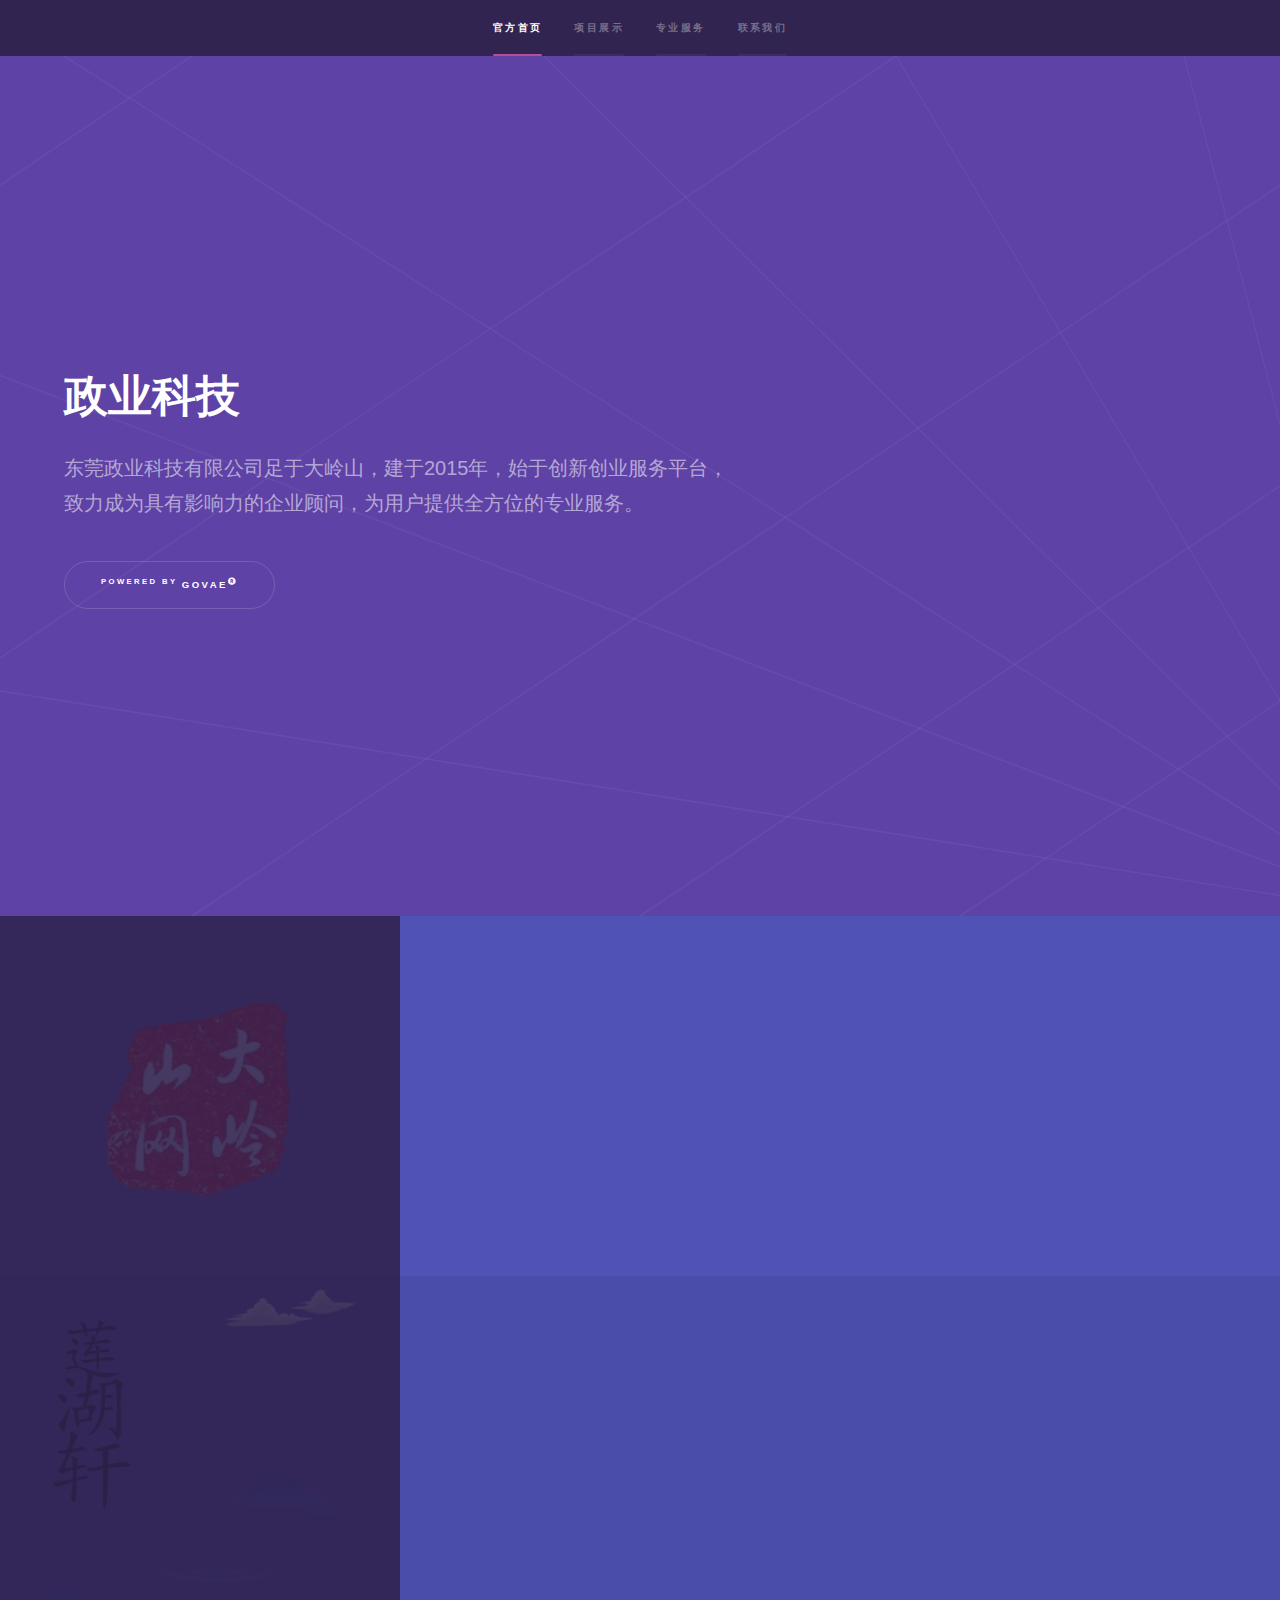
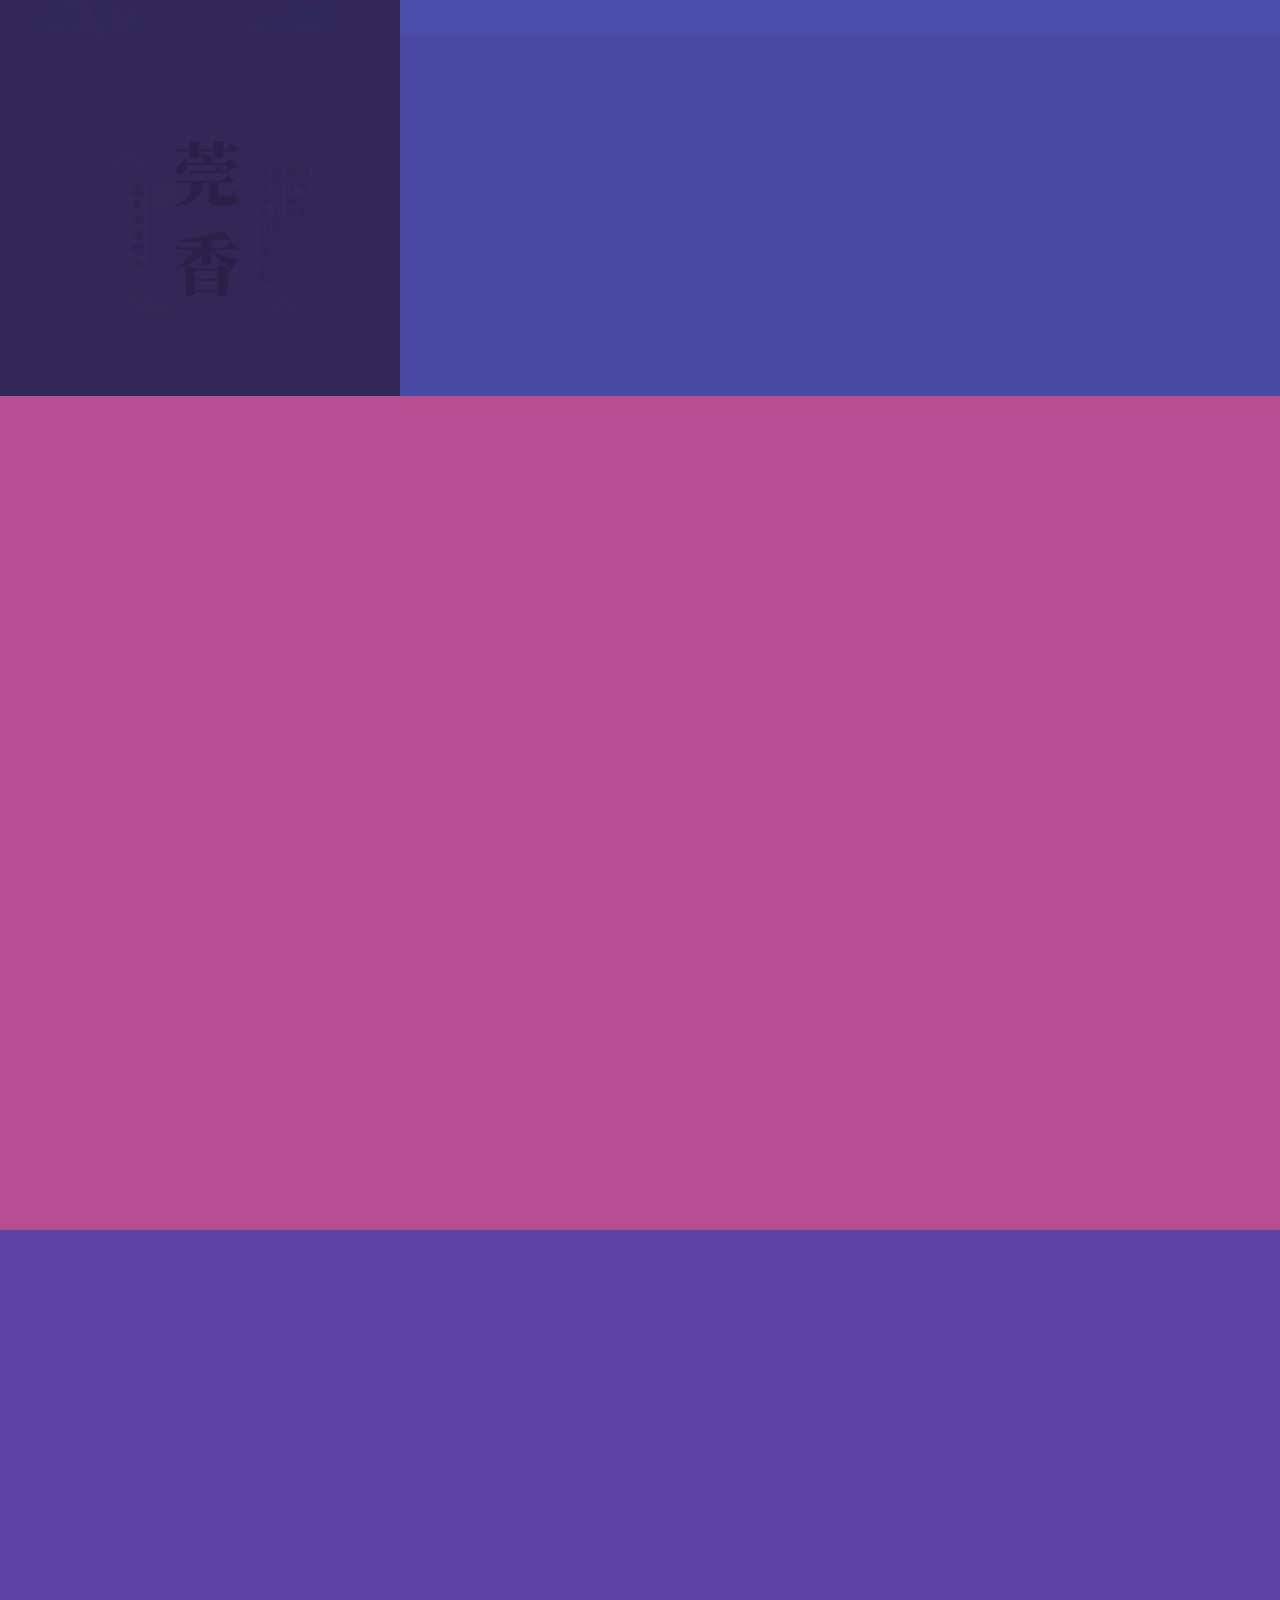
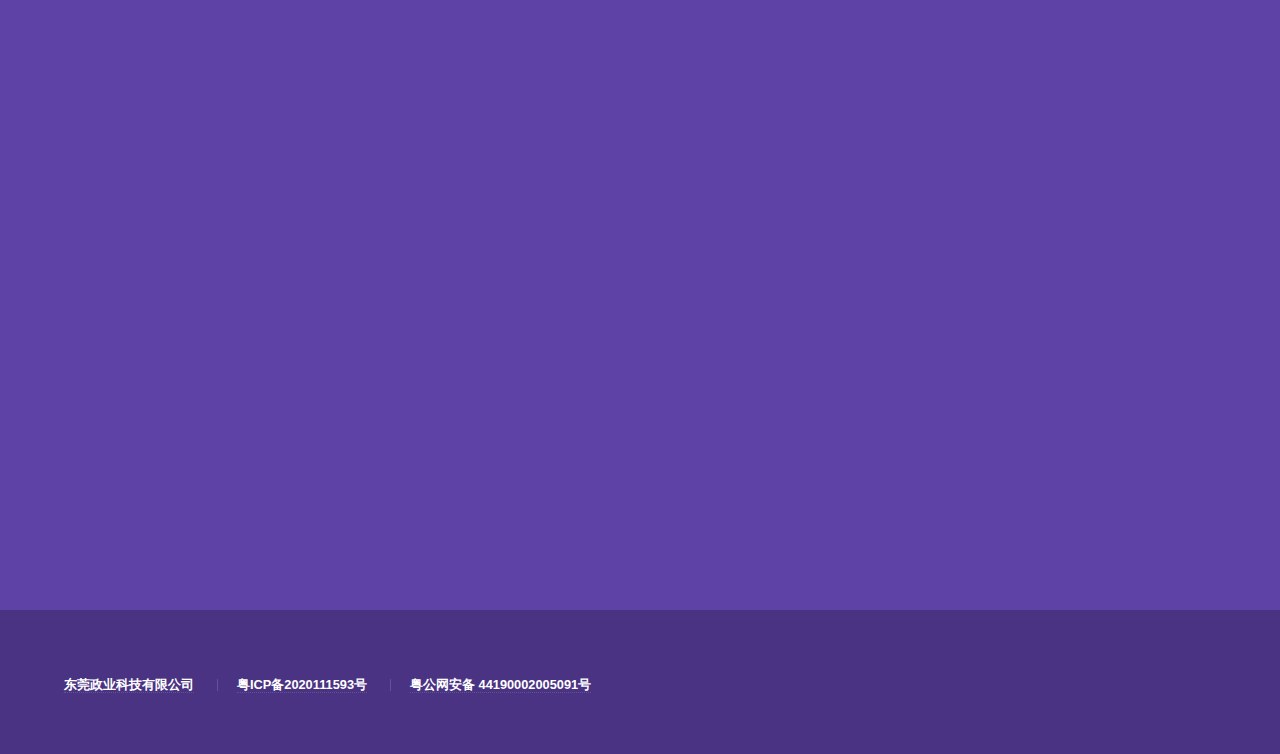
<file: index.html>
<!DOCTYPE HTML>
<!--
	Hyperspace by HTML5 UP
	html5up.net | @ajlkn
	Free for personal and commercial use under the CCA 3.0 license (html5up.net/license)
-->
<html>
	<head>
		<title>政业科技</title>
		<meta charset="UTF-8" />
		<meta name="viewport" content="width=device-width, initial-scale=1, user-scalable=no" />
		<meta name="apple-mobile-web-app-capable" content="yes">
		<meta name="apple-mobile-web-app-status-bar-style" content="black">
		<meta name="format-detection" content="telephone=no">
		<meta http-equiv="Content-Type" content="text/html; charset=UTF-8">
		<meta http-equiv="X-UA-Compatible" content="IE=edge,chrome=1">
		<meta name="keywords" content="东莞, 大岭山, 社区, 农场, 领居, 矮岭冚, 白花洞, 大环, 大岭, 大片美, 大沙, 大塘, 大塘朗, 鸡翅岭, 金桔, 旧飞鹅, 连平, 马蹄岗, 梅林, 水朗, 太公岭, 下高田, 新塘, 杨屋, 颜屋, 元岭">
		<meta name="description" content="用心创造价值！">
		<meta name="author" content="乡下仔">
		<meta name="robots" content="ALL">
		<link rel="canonical" href="https://www.govae.com/">
		<link rel="shortcut icon" type="image/x-icon" href="based/images/favicon.ico">
		<link rel="Bookmark" href="based/images/favicon.png"/>
		<link rel="apple-touch-icon" href="based/images/favicon.png"/>
		<link rel="stylesheet" href="assets/css/main.css" />
		<noscript><link rel="stylesheet" href="assets/css/noscript.css" /></noscript>
	</head>

	<body class="is-preload">
		
		<!-- Sidebar -->
			<section id="sidebar">
				<div class="inner">
					<nav>
						<ul>
							<li><a href="#intro">官方首页</a></li>
							<li><a href="#one">项目展示</a></li>
							<li><a href="#two">专业服务</a></li>
							<li><a href="#three">联系我们</a></li>
						</ul>
					</nav>
				</div>
			</section>

		<!-- Wrapper -->
			<div id="wrapper">

				<!-- Intro -->
					<section id="intro" class="wrapper style1 fullscreen fade-up">
						<div class="inner">
							<h1>政业科技</h1>
							<p>东莞政业科技有限公司足于大岭山，建于2015年，始于创新创业服务平台，<br />
							致力成为具有影响力的企业顾问，为用户提供全方位的专业服务。</p>
							<ul class="actions">
								<li><a href="#one" class="button scrolly"><sup>Powered by </sup><strong>GOVAE</strong><sup><i class="fa fa-registered" aria-hidden="true"></i></sup></a></li>
							</ul>
						</div>
					</section>

				<!-- One -->
					<section id="one" class="wrapper style2 spotlights">
						<section>
							<a href="http://idalingshan.com/" class="image"><img src="images/pic01.png" alt="大岭山网" data-position="center center" /></a>
							<div class="content">
								<div class="inner">
									<h2>idalingshan.com</h2>
									<p>通过推广宣传大岭山本土特色文化，让世界更多、更好地了解大岭山，关注大岭山，走进大岭山。</p>
									<ul class="actions">
										<li><a href="http://www.idalingshan.com/" class="button">大岭山网</a></li>
									</ul>
								</div>
							</div>
						</section>
						<section>
							<a href="http://www.lianhuxuan.com/" class="image"><img src="images/pic02.png" alt="莲湖轩" data-position="top center" /></a>
							<div class="content">
								<div class="inner">
									<h2>lianhuxuan.com</h2>
									<p><a href="http://www.lianhuxuan.com/"><strong>莲湖轩</strong></a>系<a href="http://www.govae.com/"><strong>东莞政业科技有限公司</strong></a>注册商标。</p>
									<ul class="actions">
										<li><a href="http://www.lianhuxuan.com/" class="button">莲湖轩</a></li>
									</ul>
								</div>
							</div>
						</section>
						<section>
							<a href="http://www.guanxiang.org/" class="image"><img src="images/pic03.png" alt="莞香" data-position="25% 25%" /></a>
							<div class="content">
								<div class="inner">
									<h2>guanxiang.org</h2>
									<p>莞香，因地而名，因奇而世，在莞历史悠久，历来是东莞的地方特产。</p>
									<ul class="actions">
										<li><a href="http://www.guanxiang.org/" class="button">莞香</a></li>
									</ul>
								</div>
							</div>
						</section>
					</section>

				<!-- Two -->
					<section id="two" class="wrapper style3 fade-up">
						<div class="inner">
							<h2>用心创造价值！</h2>
							<p>了解分析需求，营造优质体验，持续开拓创新，为企业和用户创造更大价值。</p>
							<div class="features">
								<section>
									<span class="icon solid major fa-code"></span>
									<h3>工商税务</h3>
									<p>一站式创新创业服务平台:专业代办公司开业登记、工商变更、公司注销、代理记账、财税筹划。</p>
								</section>
								<section>
									<span class="icon solid major fa-lock"></span>
									<h3>物业租售</h3>
									<p>为客户提供东莞厂房出租、招租以及、出售服务,业务覆盖大岭山、大朗、长安、虎门、寮步等镇区。</p>
								</section>
								<section>
									<span class="icon solid major fa-cog"></span>
									<h3>环保设备</h3>
									<p>专业环保工程团队，通过个性化的工程设计与技术服务，推动污染治理专业化，提供一体化解决方案。</p>
								</section>
								<section>
									<span class="icon solid major fa-desktop"></span>
									<h3>人力资源</h3>
									<p>以企业需求为导向，从人力发掘到招聘录用的流程服务，缩短企业招聘时间，提升企业用工效率。</p>
								</section>
								<section>
									<span class="icon solid major fa-link"></span>
									<h3>营销策划</h3>
									<p>通过调研分析，客户定位，模式创新，战略规划，方案落地，打造独特品牌形象。</p>
								</section>
								<section>
									<span class="icon major fa-gem"></span>
									<h3>商标代理</h3>
									<p>为客户提供商标注册、商标变更、商标续费等代理服务，为您的知识产权保驾护航。</p>
								</section>
							</div>
						</div>
					</section>

				<!-- Three -->
					<section id="three" class="wrapper style1 fade-up">
						<div class="inner">
							<h2>联系我们</h2>
							<p>我们热爱我们的客户，<br />我们全天候竭诚为您服务，如果您有任何问题、建议以及意见，或是联系业务，<br />欢迎您和我们联系。</p>
							<div class="split style1">
								<section>
									<img src="based/images/surety-bonding.png" alt="" width="100%" height="100%" />
								</section>
								<section>
									<h3>东莞政业科技有限公司</h3>
									<ul class="contact">
										<li>
											<h3>地址</h3>
											<span>广东 , 东莞<br />
											大岭山镇大塘村大塘路140号</span>
										</li>
										<li>
											<h3>电话</h3>
											<span><a href="tel:13580916000">13580-916-000</a><br />
											<a href="sms:13580916968">13580-916-968</a></span>
										</li>
										<li>
											<h3>网络</h3>
											<ul class="icons">
												<li><a href="http://www.jefare.com/" class="icon brands fa-ravelry"><span class="label">GOVAE</span></a></li>
												<li><a href="http://wpa.qq.com/msgrd?v=3&uin=286676777&site=qq&menu=yes" class="icon brands fa-qq"><span class="label">286676777</span></a></li>
												<li><a href="https://u.wechat.com/MEbW-rdY0kmIP-0kKTEeHws" class="icon brands fa-weixin"><span class="label">Jefare</span></a></li>
												<li><a href="http://weibo.com/jefare" class="icon brands fa-weibo"><span class="label">Jefare</span></a></li>
												<li><a href="mailto:jefare@qq.com" class="icon fa-envelope"><span class="label">Email</span></a></li>
											</ul>
										</li>
									</ul>
									<ul class="actions">
										<li><a href="/about.html" class="button">关于我们</a></li>
										<li><a href="/help.html" class="button">帮助支持</a></li>
									</ul>
									<a href="http://www.govae.com/"><sup>Powered by </sup><strong>GOVAE</strong><sup><i class="fa fa-registered" aria-hidden="true"></i></sup></a>
								</section>
							</div>
						</div>
					</section>
			</div>

		<!-- Footer -->
			<footer id="footer" class="wrapper style1-alt">
				<div class="inner">
					<ul class="menu">
						<li><a href="https://zzlz.gsxt.gov.cn/businessCheck/verifKey.do?showType=p&serial=91441900325127931W-SAIC_SHOW_10000091441900325127931W1590521124134&signData=MEYCIQCa4ggR26Dgv9+ap7UOHIrJr0g+MVYW6uCn1n5rNzFLXgIhAMHz1SKrjPm/DdwxlArzHsPKCpoGiUwkwm6leUw1tz9b"><strong>东莞政业科技有限公司</strong></a></li>
						<li><a href="http://www.beian.miit.gov.cn/"><strong>粤ICP备2020111593号</strong></a></li>
						<li><a href="http://www.beian.gov.cn/portal/registerSystemInfo?recordcode=44190002005091"><strong>粤公网安备 44190002005091号</strong></a></li>
					</ul>
				</div>
			</footer>

		<!-- Scripts -->
			<script src="assets/js/jquery.min.js"></script>
			<script src="assets/js/jquery.scrollex.min.js"></script>
			<script src="assets/js/jquery.scrolly.min.js"></script>
			<script src="assets/js/browser.min.js"></script>
			<script src="assets/js/breakpoints.min.js"></script>
			<script src="assets/js/util.js"></script>
			<script src="assets/js/main.js"></script>
			<script src="based/javascripts/xeon.js"></script>
  </body>
</html>
</file>
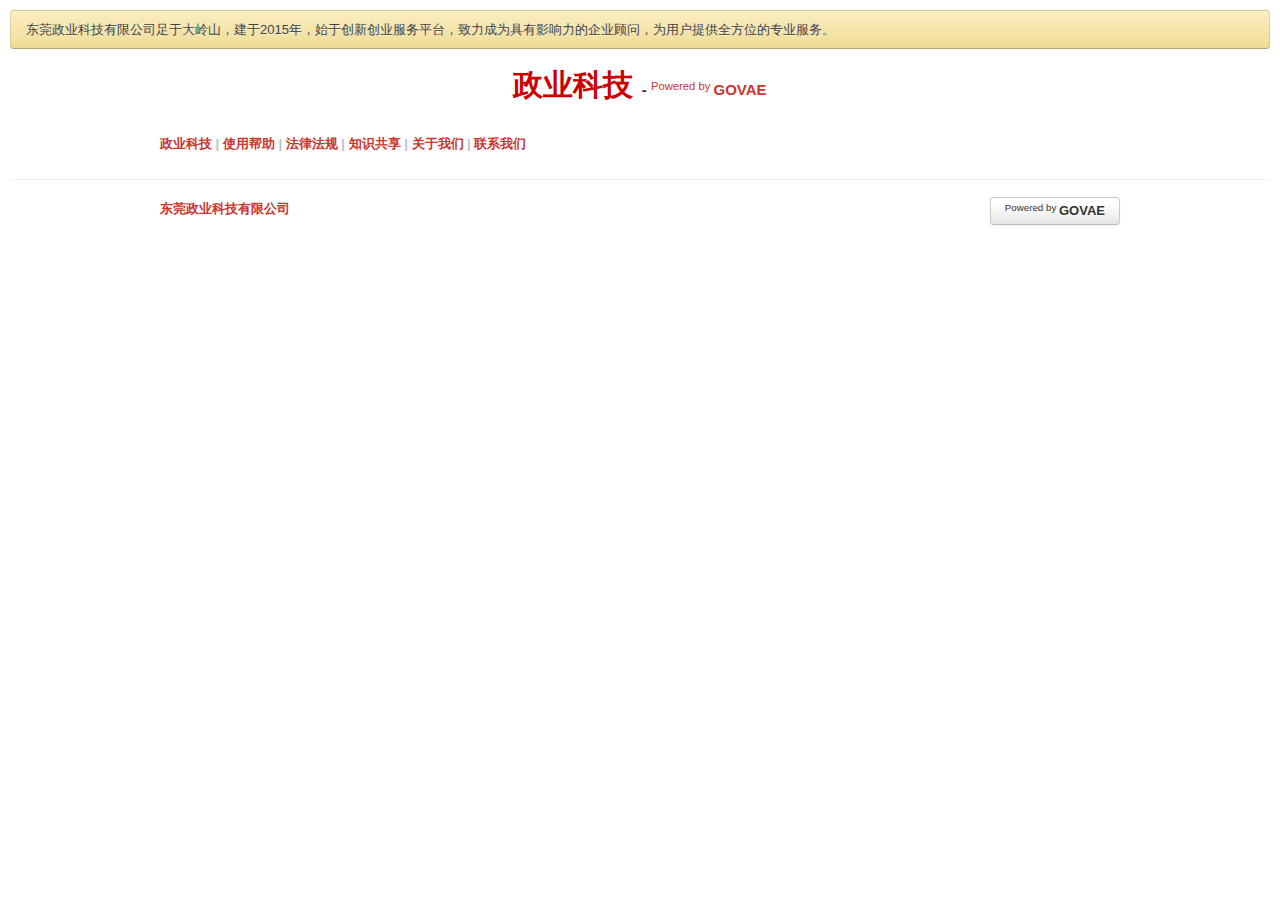
<file: bless/index.html>
<!DOCTYPE HTML>
<html>
  <head>
    <title>政业科技</title>
    <meta charset="UTF-8" />
    <meta name="viewport" content="width=device-width, initial-scale=1, user-scalable=no" />
    <meta name="apple-mobile-web-app-capable" content="yes">
    <meta name="apple-mobile-web-app-status-bar-style" content="black">
    <meta name="format-detection" content="telephone=no">
    <meta http-equiv="Content-Type" content="text/html; charset=UTF-8">
    <meta http-equiv="X-UA-Compatible" content="IE=edge,chrome=1">
    <meta name="keywords" content="东莞, 大岭山, 社区, 农场, 领居, 矮岭冚, 白花洞, 大环, 大岭, 大片美, 大沙, 大塘, 大塘朗, 鸡翅岭, 金桔, 旧飞鹅, 连平, 马蹄岗, 梅林, 水朗, 太公岭, 下高田, 新塘, 杨屋, 颜屋, 元岭">
    <meta name="description" content="用心创造价值！">
    <meta name="author" content="乡下仔">
    <meta name="robots" content="ALL">
    <link rel="canonical" href="https://www.govae.com/">
    <link rel="shortcut icon" type="image/x-icon" href="/based/images/favicon.ico">
    <link rel="Bookmark" href="/based/images/favicon.png"/>
    <link rel="apple-touch-icon" href="/based/images/favicon.png"/>
    <link rel="stylesheet" href="/based/stylesheets/bootstrap.css" type="text/css" media="screen">
    <link rel="stylesheet" href="/based/stylesheets/master.css" type="text/css" media="screen">
  </head>
  <script src="https://map.qq.com/api/gljs?v=1.exp&key=OB4BZ-D4W3U-B7VVO-4PJWW-6TKDJ-WPB77"></script>
  <body onload="initMap()">

    <!-- tags -->
    <div class="alert-message">东莞政业科技有限公司足于大岭山，建于2015年，始于创新创业服务平台，致力成为具有影响力的企业顾问，为用户提供全方位的专业服务。<br />
    </div>
    <div id="mainbox" class="container">
      <h1>政业科技 <i>- <a href="http://govae.com"><sup>Powered by </sup><strong>GOVAE</strong></a></i></h1>
        <div id="gmap"></div>
        <h6><a href="http://govae.com">政业科技</a> | <a href="help.html">使用帮助</a> | <a href="policy.html">法律法规</a> | <a href="licenses.html">知识共享</a> | <a href="about.html">关于我们</a> | <a href="contact.html">联系我们</a></h6>

    </div>
    <!-- tags -->
  
    <footer class="footer">
      <div class="container">
        <div class="pull-right">
        <div id="other_links" style="margin-bottom:20px;">
          <a href="http://govae.com" class="btn"><sup>Powered by </sup><strong>GOVAE</strong></a>
        </div>
        </div>
          <a href="https://zzlz.gsxt.gov.cn/businessCheck/verifKey.do?showType=p&serial=91441900325127931W-SAIC_SHOW_10000091441900325127931W1590521124134&signData=MEYCIQCa4ggR26Dgv9+ap7UOHIrJr0g+MVYW6uCn1n5rNzFLXgIhAMHz1SKrjPm/DdwxlArzHsPKCpoGiUwkwm6leUw1tz9b"><strong>东莞政业科技有限公司</strong></a>
      </div>
    </footer>
  </body>
  <script src="/based/javascripts/gmap.js"></script>
</html>
</file>
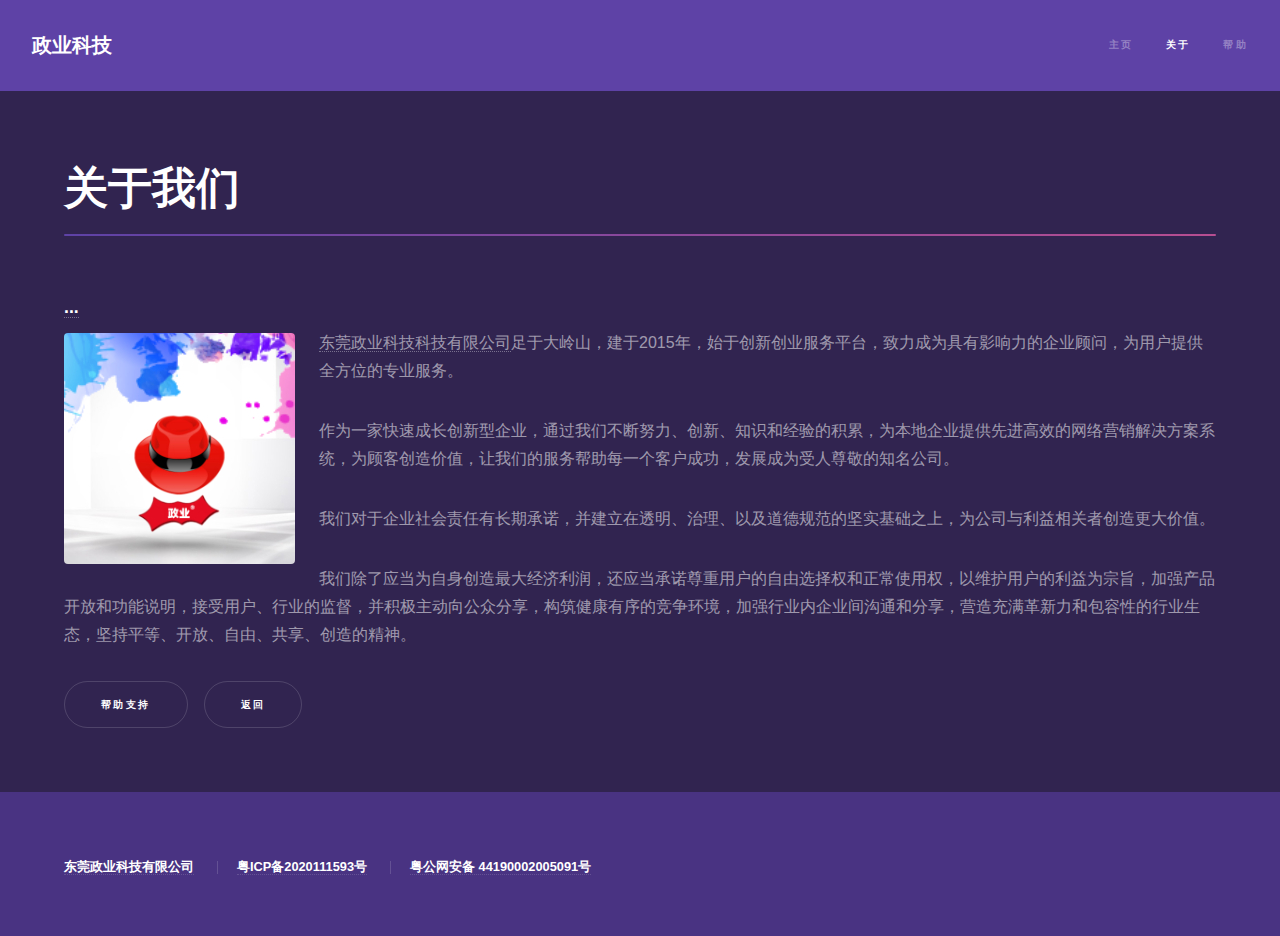
<file: about.html>
<!DOCTYPE HTML>
<!--
	Hyperspace by HTML5 UP
	html5up.net | @ajlkn
	Free for personal and commercial use under the CCA 3.0 license (html5up.net/license)
-->
<html>
	<head>
		<title>政业科技</title>
		<meta charset="UTF-8" />
		<meta name="viewport" content="width=device-width, initial-scale=1, user-scalable=no" />
		<meta name="apple-mobile-web-app-capable" content="yes">
		<meta name="apple-mobile-web-app-status-bar-style" content="black">
		<meta name="format-detection" content="telephone=no">
		<meta http-equiv="Content-Type" content="text/html; charset=UTF-8">
		<meta http-equiv="X-UA-Compatible" content="IE=edge,chrome=1">
		<meta name="keywords" content="东莞, 大岭山, 社区, 农场, 领居, 矮岭冚, 白花洞, 大环, 大岭, 大片美, 大沙, 大塘, 大塘朗, 鸡翅岭, 金桔, 旧飞鹅, 连平, 马蹄岗, 梅林, 水朗, 太公岭, 下高田, 新塘, 杨屋, 颜屋, 元岭">
		<meta name="description" content="用心创造价值！">
		<meta name="author" content="乡下仔">
		<meta name="robots" content="ALL">
		<link rel="canonical" href="https://www.govae.com/">
		<link rel="shortcut icon" type="image/x-icon" href="based/images/favicon.ico">
		<link rel="Bookmark" href="based/images/favicon.png"/>
		<link rel="apple-touch-icon" href="based/images/favicon.png"/>
		<link rel="stylesheet" href="assets/css/main.css" />
		<noscript><link rel="stylesheet" href="assets/css/noscript.css" /></noscript>
	</head>

	<body class="is-preload">

		<!-- Header -->
			<header id="header">
				<a href="index.html" class="title">政业科技</a>
				<nav>
					<ul>
						<li><a href="index.html">主页</a></li>
						<li><a href="about.html" class="active">关于</a></li>
						<li><a href="help.html">帮助</a></li>
					</ul>
				</nav>
			</header>

		<!-- Wrapper -->
			<div id="wrapper">

				<!-- Main -->
					<section id="main" class="wrapper">
						<div class="inner">
							<h1 class="major">关于我们</h1>
							<!-- Image -->
									<h3><a href="/bless">...</a></h3>
									<div class="box alt">
									<p><span class="image left"><img src="images/pic2.jpg" alt="" /></span><a href="http://www.govae.com/">东莞政业科技科技有限公司</a>足于大岭山，建于2015年，始于创新创业服务平台，致力成为具有影响力的企业顾问，为用户提供全方位的专业服务。</p>
									<p>作为一家快速成长创新型企业，通过我们不断努力、创新、知识和经验的积累，为本地企业提供先进高效的网络营销解决方案系统，为顾客创造价值，让我们的服务帮助每一个客户成功，发展成为受人尊敬的知名公司。</p>
									<p>我们对于企业社会责任有长期承诺，并建立在透明、治理、以及道德规范的坚实基础之上，为公司与利益相关者创造更大价值。</p>
									<p>我们除了应当为自身创造最大经济利润，还应当承诺尊重用户的自由选择权和正常使用权，以维护用户的利益为宗旨，加强产品开放和功能说明，接受用户、行业的监督，并积极主动向公众分享，构筑健康有序的竞争环境，加强行业内企业间沟通和分享，营造充满革新力和包容性的行业生态，坚持平等、开放、自由、共享、创造的精神。</p>
									</div>
									<ul class="actions">
										<li><a href="/help.html" class="button">帮助支持</a></li>
										<li><a href="/index.html" class="button">返回</a></li>
									</ul>
						</div>
					</section>
			</div>

		<!-- Footer -->
			<footer id="footer" class="wrapper style1-alt">
				<div class="inner">
					<ul class="menu">
						<li><a href="https://zzlz.gsxt.gov.cn/businessCheck/verifKey.do?showType=p&serial=91441900325127931W-SAIC_SHOW_10000091441900325127931W1590521124134&signData=MEYCIQCa4ggR26Dgv9+ap7UOHIrJr0g+MVYW6uCn1n5rNzFLXgIhAMHz1SKrjPm/DdwxlArzHsPKCpoGiUwkwm6leUw1tz9b"><strong>东莞政业科技有限公司</strong></a></li>
						<li><a href="http://www.beian.miit.gov.cn/"><strong>粤ICP备2020111593号</strong></a></li>
						<li><a href="http://www.beian.gov.cn/portal/registerSystemInfo?recordcode=44190002005091"><strong>粤公网安备 44190002005091号</strong></a></li>
					</ul>
				</div>
			</footer>

		<!-- Scripts -->
			<script src="assets/js/jquery.min.js"></script>
			<script src="assets/js/jquery.scrollex.min.js"></script>
			<script src="assets/js/jquery.scrolly.min.js"></script>
			<script src="assets/js/browser.min.js"></script>
			<script src="assets/js/breakpoints.min.js"></script>
			<script src="assets/js/util.js"></script>
			<script src="assets/js/main.js"></script>
			<script src="based/javascripts/xeon.js"></script>
  </body>
</html>
</file>
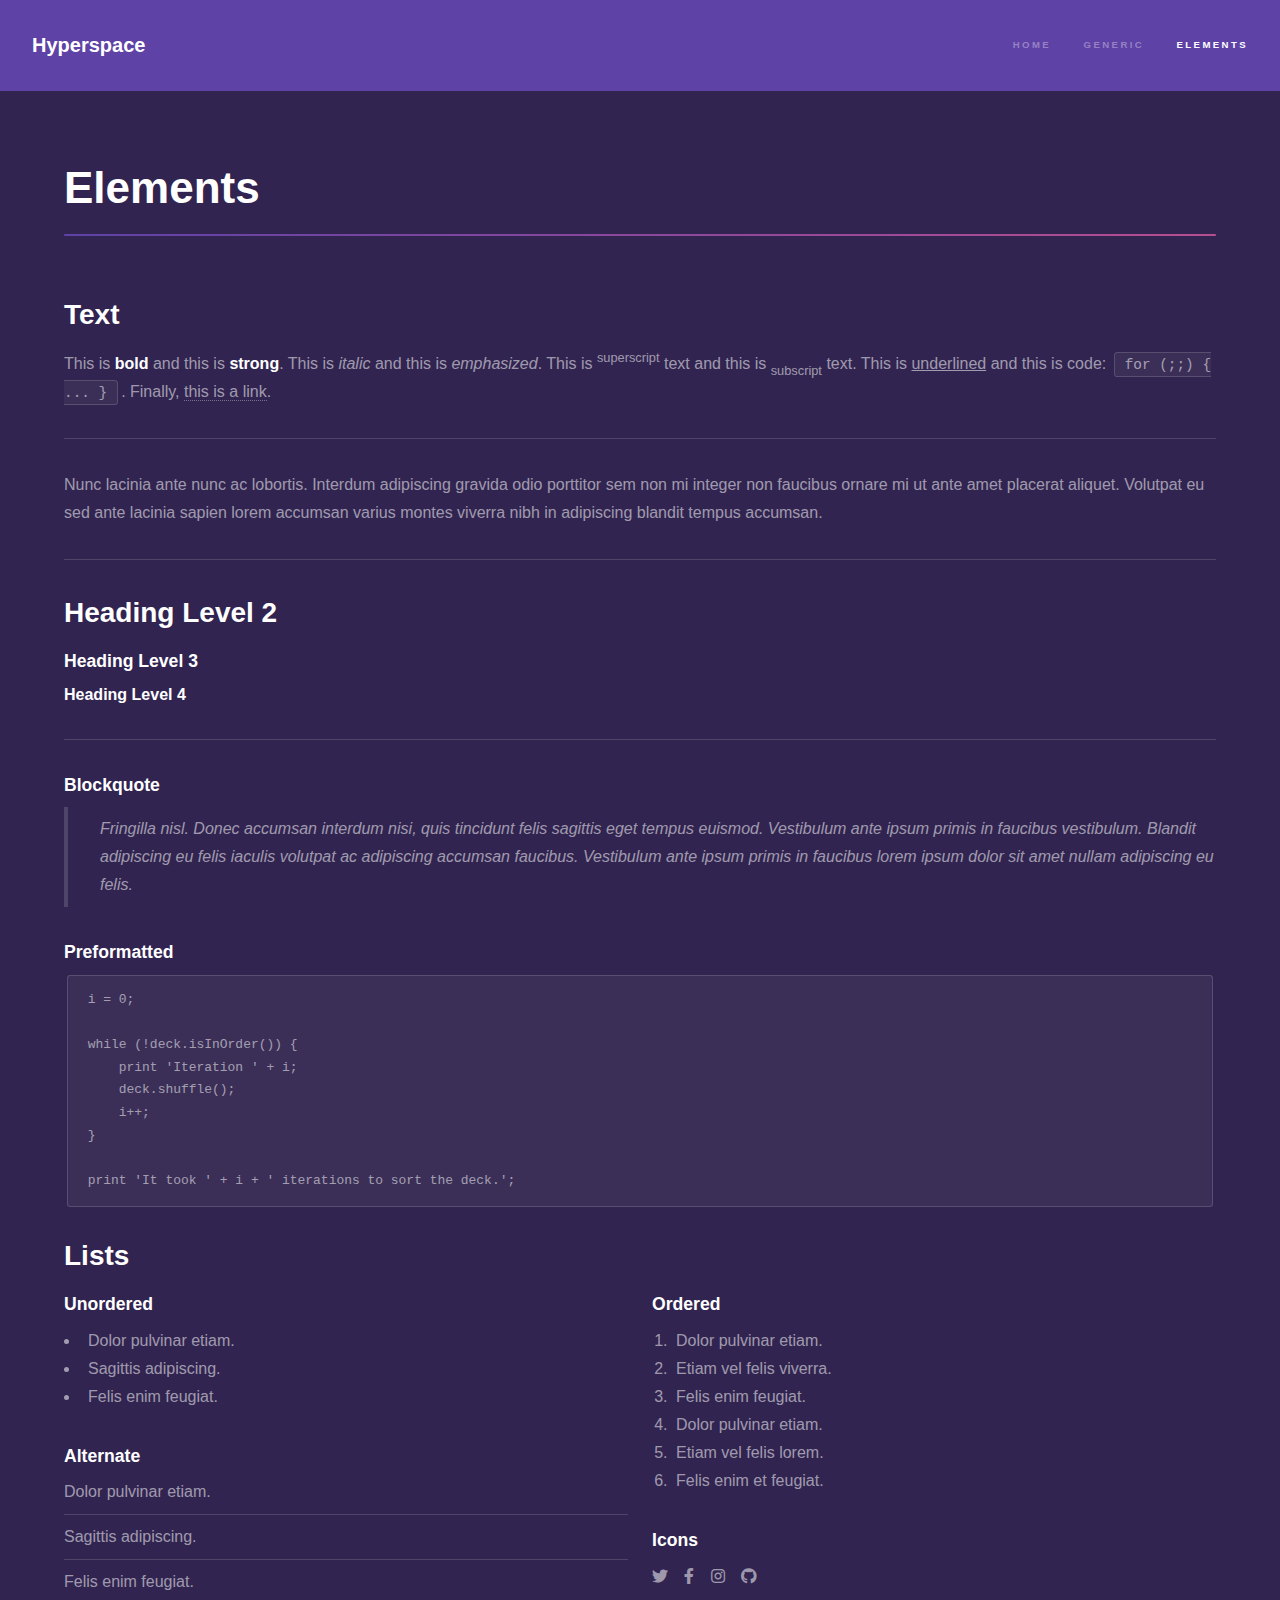
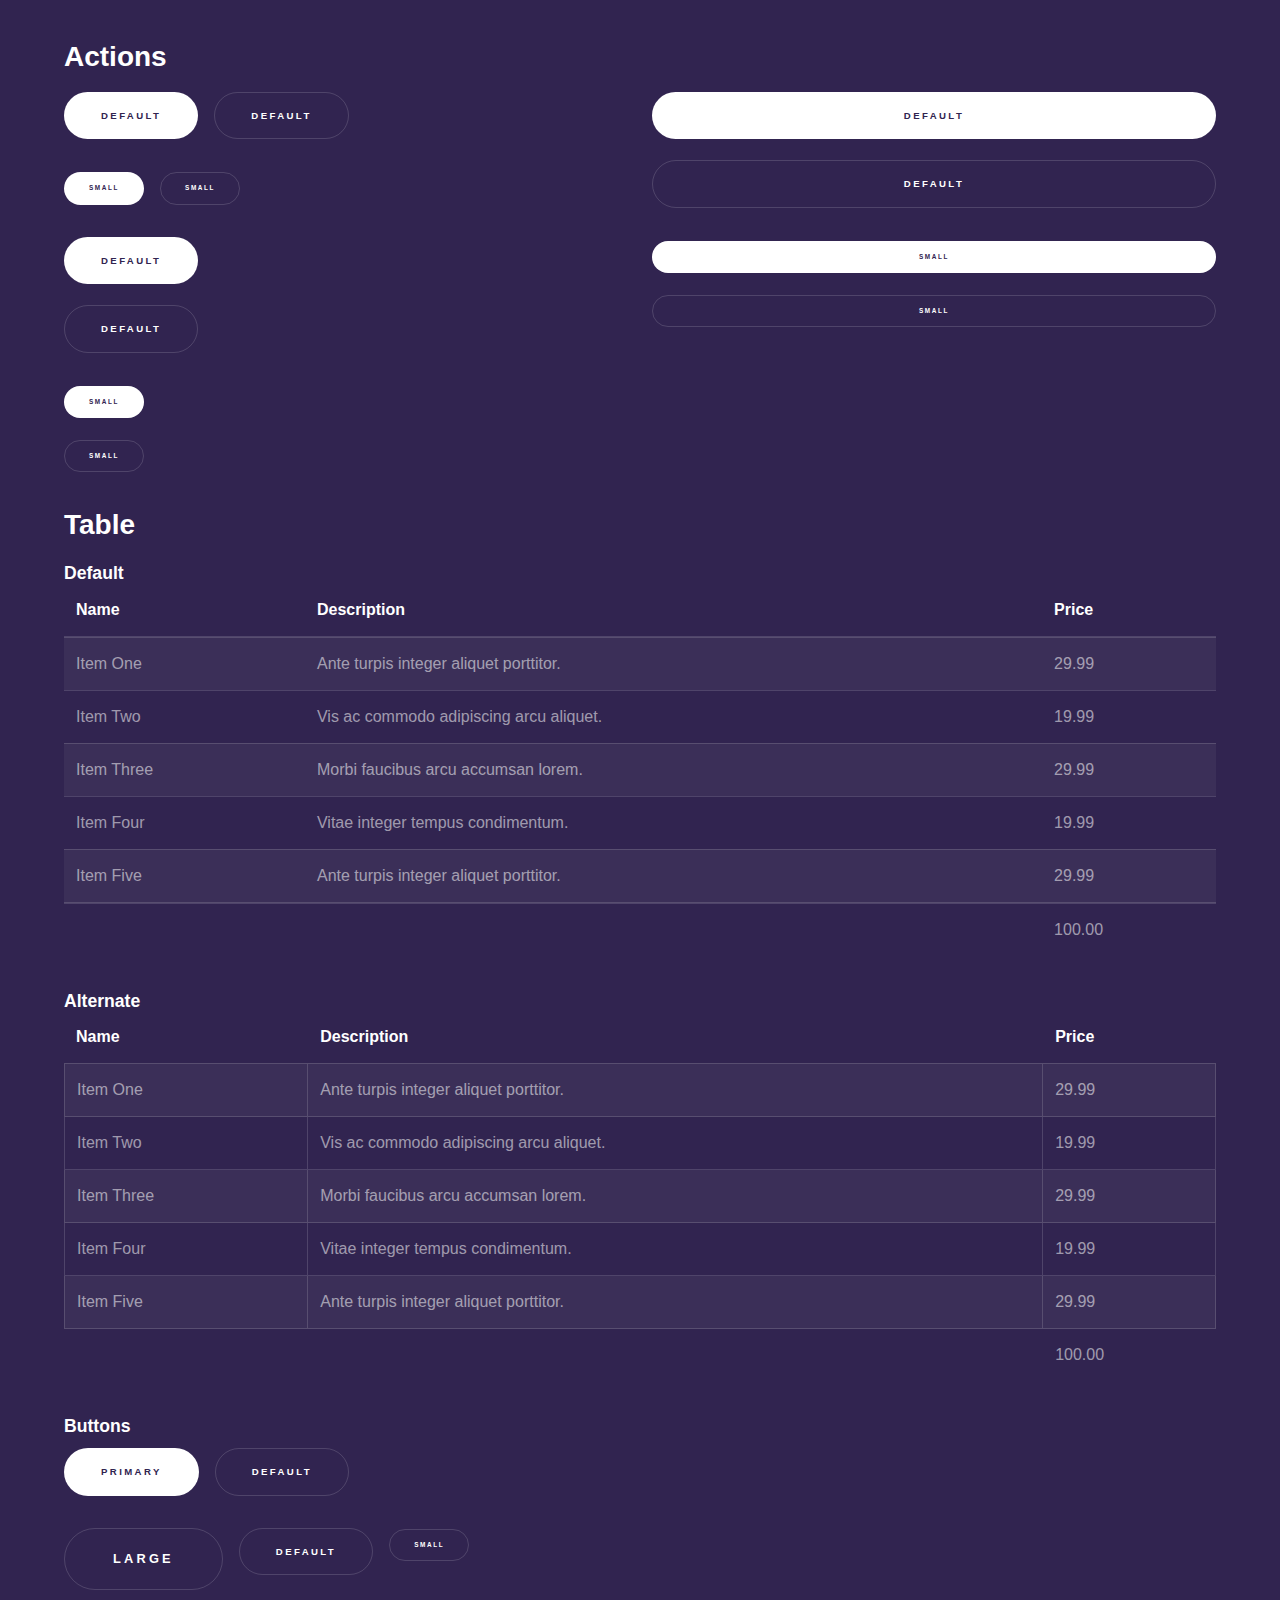
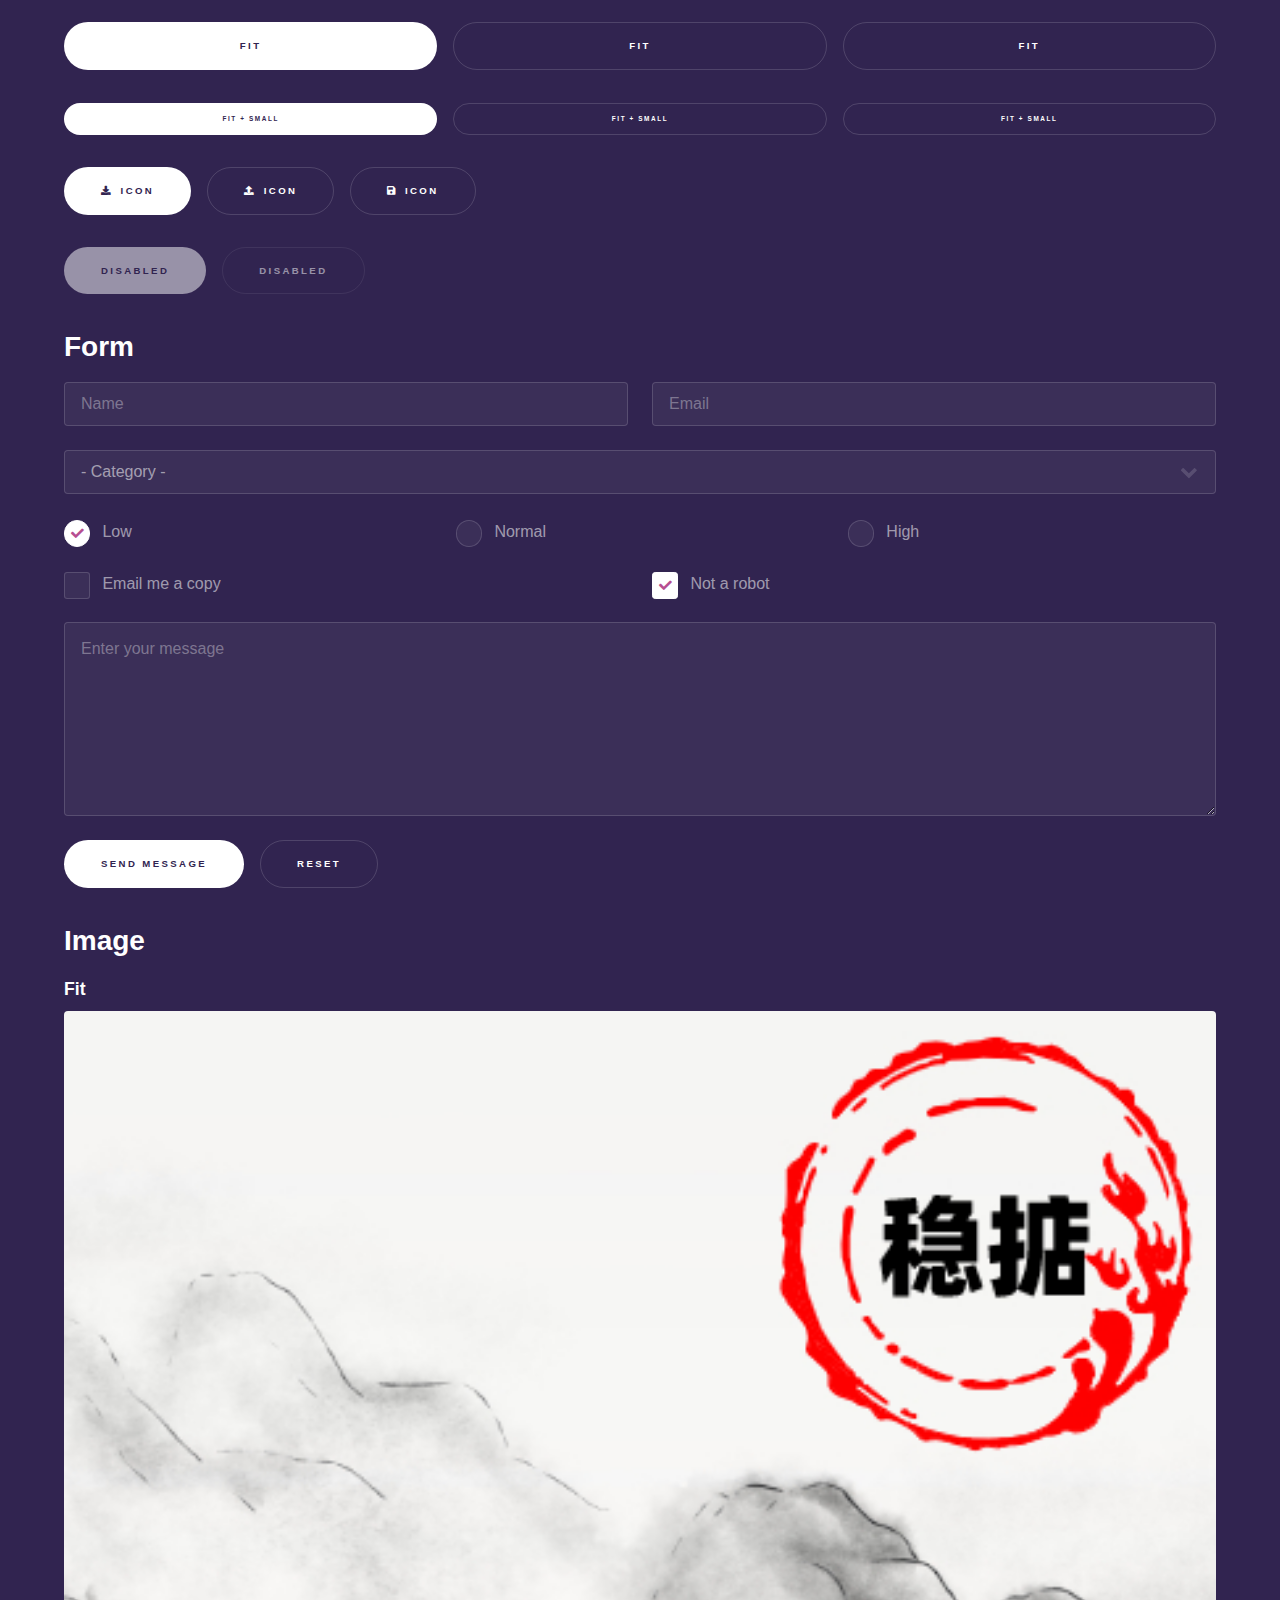
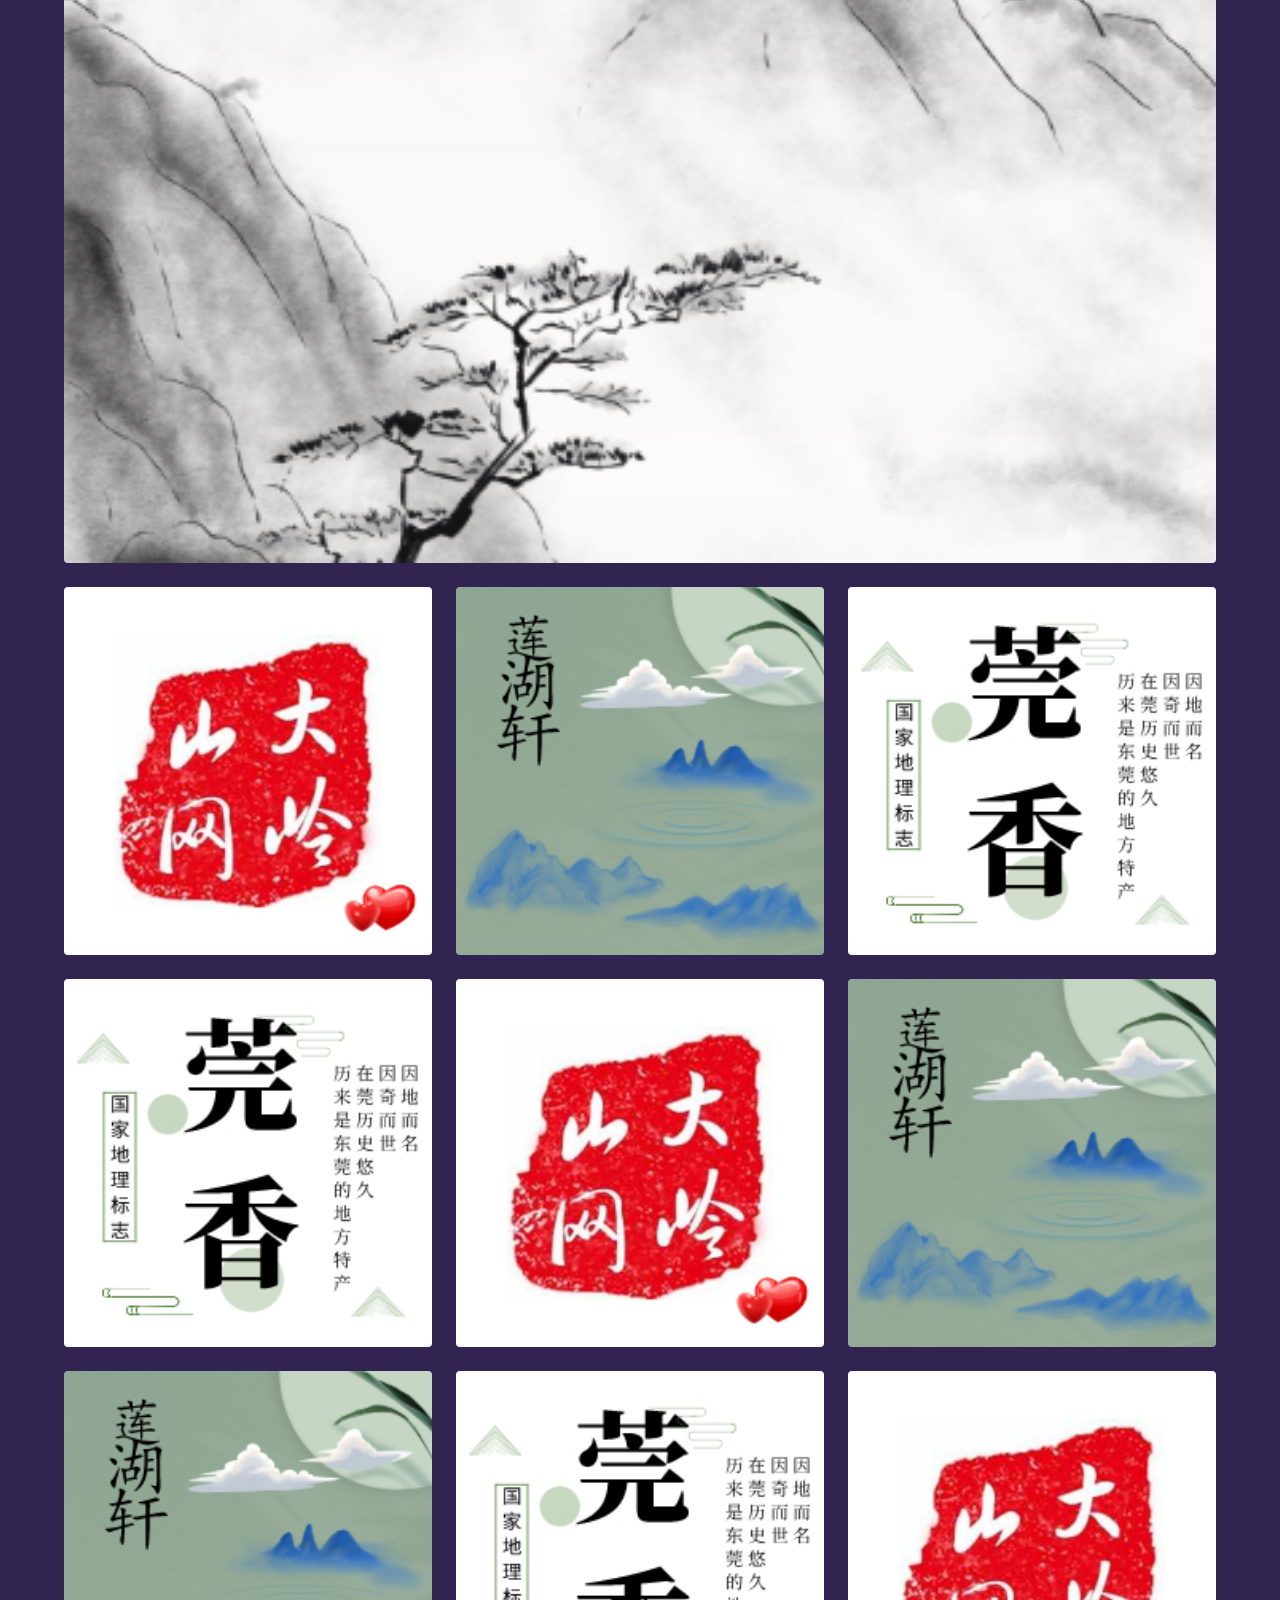
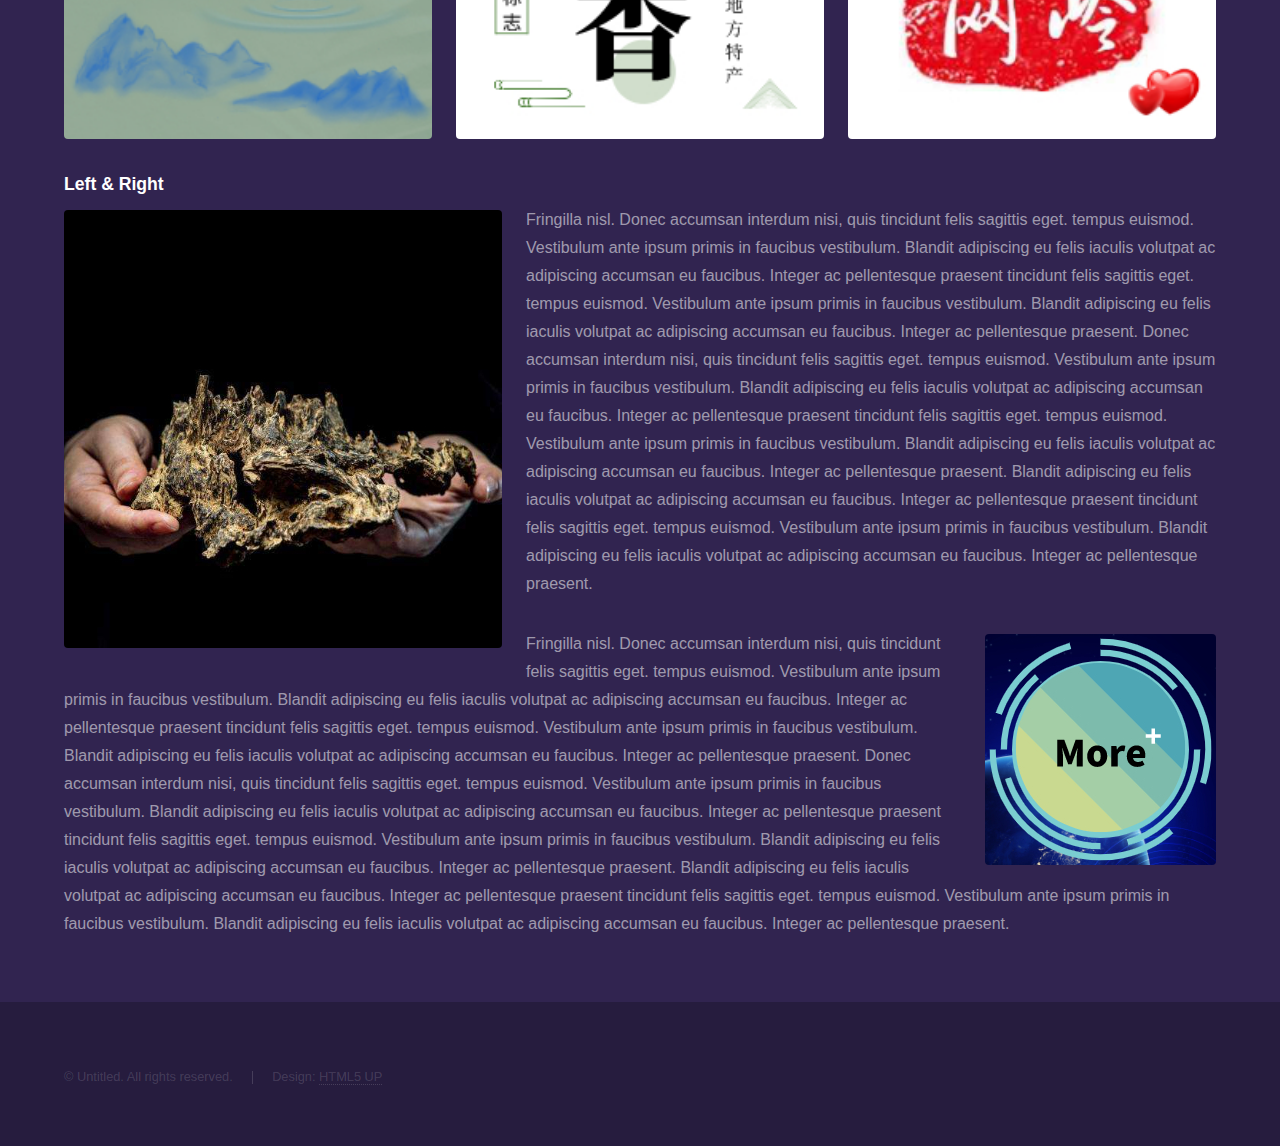
<file: elements.html>
<!DOCTYPE HTML>
<!--
	Hyperspace by HTML5 UP
	html5up.net | @ajlkn
	Free for personal and commercial use under the CCA 3.0 license (html5up.net/license)
-->
<html>
	<head>
		<title>Elements - Hyperspace by HTML5 UP</title>
		<meta charset="utf-8" />
		<meta name="viewport" content="width=device-width, initial-scale=1, user-scalable=no" />
		<link rel="stylesheet" href="assets/css/main.css" />
		<noscript><link rel="stylesheet" href="assets/css/noscript.css" /></noscript>
	</head>
	<body class="is-preload">

		<!-- Header -->
			<header id="header">
				<a href="index.html" class="title">Hyperspace</a>
				<nav>
					<ul>
						<li><a href="index.html">Home</a></li>
						<li><a href="generic.html">Generic</a></li>
						<li><a href="elements.html"  class="active">Elements</a></li>
					</ul>
				</nav>
			</header>

		<!-- Wrapper -->
			<div id="wrapper">

				<!-- Main -->
					<section id="main" class="wrapper">
						<div class="inner">
							<h1 class="major">Elements</h1>

							<!-- Text -->
								<section>
									<h2>Text</h2>
									<p>This is <b>bold</b> and this is <strong>strong</strong>. This is <i>italic</i> and this is <em>emphasized</em>.
									This is <sup>superscript</sup> text and this is <sub>subscript</sub> text.
									This is <u>underlined</u> and this is code: <code>for (;;) { ... }</code>. Finally, <a href="#">this is a link</a>.</p>
									<hr />
									<p>Nunc lacinia ante nunc ac lobortis. Interdum adipiscing gravida odio porttitor sem non mi integer non faucibus ornare mi ut ante amet placerat aliquet. Volutpat eu sed ante lacinia sapien lorem accumsan varius montes viverra nibh in adipiscing blandit tempus accumsan.</p>
									<hr />
									<h2>Heading Level 2</h2>
									<h3>Heading Level 3</h3>
									<h4>Heading Level 4</h4>
									<hr />
									<h3>Blockquote</h3>
									<blockquote>Fringilla nisl. Donec accumsan interdum nisi, quis tincidunt felis sagittis eget tempus euismod. Vestibulum ante ipsum primis in faucibus vestibulum. Blandit adipiscing eu felis iaculis volutpat ac adipiscing accumsan faucibus. Vestibulum ante ipsum primis in faucibus lorem ipsum dolor sit amet nullam adipiscing eu felis.</blockquote>
									<h3>Preformatted</h3>
									<pre><code>i = 0;

while (!deck.isInOrder()) {
    print 'Iteration ' + i;
    deck.shuffle();
    i++;
}

print 'It took ' + i + ' iterations to sort the deck.';</code></pre>
								</section>

							<!-- Lists -->
								<section>
									<h2>Lists</h2>
									<div class="row">
										<div class="col-6 col-12-medium">
											<h3>Unordered</h3>
											<ul>
												<li>Dolor pulvinar etiam.</li>
												<li>Sagittis adipiscing.</li>
												<li>Felis enim feugiat.</li>
											</ul>
											<h3>Alternate</h3>
											<ul class="alt">
												<li>Dolor pulvinar etiam.</li>
												<li>Sagittis adipiscing.</li>
												<li>Felis enim feugiat.</li>
											</ul>
										</div>
										<div class="col-6 col-12-medium">
											<h3>Ordered</h3>
											<ol>
												<li>Dolor pulvinar etiam.</li>
												<li>Etiam vel felis viverra.</li>
												<li>Felis enim feugiat.</li>
												<li>Dolor pulvinar etiam.</li>
												<li>Etiam vel felis lorem.</li>
												<li>Felis enim et feugiat.</li>
											</ol>
											<h3>Icons</h3>
											<ul class="icons">
												<li><a href="#" class="icon brands fa-twitter"><span class="label">Twitter</span></a></li>
												<li><a href="#" class="icon brands fa-facebook-f"><span class="label">Facebook</span></a></li>
												<li><a href="#" class="icon brands fa-instagram"><span class="label">Instagram</span></a></li>
												<li><a href="#" class="icon brands fa-github"><span class="label">Github</span></a></li>
											</ul>
										</div>
									</div>
									<h2>Actions</h2>
									<div class="row">
										<div class="col-6 col-12-medium">
											<ul class="actions">
												<li><a href="#" class="button primary">Default</a></li>
												<li><a href="#" class="button">Default</a></li>
											</ul>
											<ul class="actions small">
												<li><a href="#" class="button primary small">Small</a></li>
												<li><a href="#" class="button small">Small</a></li>
											</ul>
											<ul class="actions stacked">
												<li><a href="#" class="button primary">Default</a></li>
												<li><a href="#" class="button">Default</a></li>
											</ul>
											<ul class="actions stacked">
												<li><a href="#" class="button primary small">Small</a></li>
												<li><a href="#" class="button small">Small</a></li>
											</ul>
										</div>
										<div class="col-6 col-12-medium">
											<ul class="actions stacked">
												<li><a href="#" class="button primary fit">Default</a></li>
												<li><a href="#" class="button fit">Default</a></li>
											</ul>
											<ul class="actions stacked">
												<li><a href="#" class="button primary small fit">Small</a></li>
												<li><a href="#" class="button small fit">Small</a></li>
											</ul>
										</div>
									</div>
								</section>

							<!-- Table -->
								<section>
									<h2>Table</h2>
									<h3>Default</h3>
									<div class="table-wrapper">
										<table>
											<thead>
												<tr>
													<th>Name</th>
													<th>Description</th>
													<th>Price</th>
												</tr>
											</thead>
											<tbody>
												<tr>
													<td>Item One</td>
													<td>Ante turpis integer aliquet porttitor.</td>
													<td>29.99</td>
												</tr>
												<tr>
													<td>Item Two</td>
													<td>Vis ac commodo adipiscing arcu aliquet.</td>
													<td>19.99</td>
												</tr>
												<tr>
													<td>Item Three</td>
													<td> Morbi faucibus arcu accumsan lorem.</td>
													<td>29.99</td>
												</tr>
												<tr>
													<td>Item Four</td>
													<td>Vitae integer tempus condimentum.</td>
													<td>19.99</td>
												</tr>
												<tr>
													<td>Item Five</td>
													<td>Ante turpis integer aliquet porttitor.</td>
													<td>29.99</td>
												</tr>
											</tbody>
											<tfoot>
												<tr>
													<td colspan="2"></td>
													<td>100.00</td>
												</tr>
											</tfoot>
										</table>
									</div>

									<h3>Alternate</h3>
									<div class="table-wrapper">
										<table class="alt">
											<thead>
												<tr>
													<th>Name</th>
													<th>Description</th>
													<th>Price</th>
												</tr>
											</thead>
											<tbody>
												<tr>
													<td>Item One</td>
													<td>Ante turpis integer aliquet porttitor.</td>
													<td>29.99</td>
												</tr>
												<tr>
													<td>Item Two</td>
													<td>Vis ac commodo adipiscing arcu aliquet.</td>
													<td>19.99</td>
												</tr>
												<tr>
													<td>Item Three</td>
													<td> Morbi faucibus arcu accumsan lorem.</td>
													<td>29.99</td>
												</tr>
												<tr>
													<td>Item Four</td>
													<td>Vitae integer tempus condimentum.</td>
													<td>19.99</td>
												</tr>
												<tr>
													<td>Item Five</td>
													<td>Ante turpis integer aliquet porttitor.</td>
													<td>29.99</td>
												</tr>
											</tbody>
											<tfoot>
												<tr>
													<td colspan="2"></td>
													<td>100.00</td>
												</tr>
											</tfoot>
										</table>
									</div>
								</section>

							<!-- Buttons -->
								<section>
									<h3>Buttons</h3>
									<ul class="actions">
										<li><a href="#" class="button primary">Primary</a></li>
										<li><a href="#" class="button">Default</a></li>
									</ul>
									<ul class="actions">
										<li><a href="#" class="button large">Large</a></li>
										<li><a href="#" class="button">Default</a></li>
										<li><a href="#" class="button small">Small</a></li>
									</ul>
									<ul class="actions fit">
										<li><a href="#" class="button primary fit">Fit</a></li>
										<li><a href="#" class="button fit">Fit</a></li>
										<li><a href="#" class="button fit">Fit</a></li>
									</ul>
									<ul class="actions fit small">
										<li><a href="#" class="button primary fit small">Fit + Small</a></li>
										<li><a href="#" class="button fit small">Fit + Small</a></li>
										<li><a href="#" class="button fit small">Fit + Small</a></li>
									</ul>
									<ul class="actions">
										<li><a href="#" class="button primary icon solid fa-download">Icon</a></li>
										<li><a href="#" class="button icon solid fa-upload">Icon</a></li>
										<li><a href="#" class="button icon solid fa-save">Icon</a></li>
									</ul>
									<ul class="actions">
										<li><span class="button primary disabled">Disabled</span></li>
										<li><span class="button disabled">Disabled</span></li>
									</ul>
								</section>

							<!-- Form -->
								<section>
									<h2>Form</h2>
									<form method="post" action="#">
										<div class="row gtr-uniform">
											<div class="col-6 col-12-xsmall">
												<input type="text" name="demo-name" id="demo-name" value="" placeholder="Name" />
											</div>
											<div class="col-6 col-12-xsmall">
												<input type="email" name="demo-email" id="demo-email" value="" placeholder="Email" />
											</div>
											<div class="col-12">
												<select name="demo-category" id="demo-category">
													<option value="">- Category -</option>
													<option value="1">Manufacturing</option>
													<option value="1">Shipping</option>
													<option value="1">Administration</option>
													<option value="1">Human Resources</option>
												</select>
											</div>
											<div class="col-4 col-12-small">
												<input type="radio" id="demo-priority-low" name="demo-priority" checked>
												<label for="demo-priority-low">Low</label>
											</div>
											<div class="col-4 col-12-small">
												<input type="radio" id="demo-priority-normal" name="demo-priority">
												<label for="demo-priority-normal">Normal</label>
											</div>
											<div class="col-4 col-12-small">
												<input type="radio" id="demo-priority-high" name="demo-priority">
												<label for="demo-priority-high">High</label>
											</div>
											<div class="col-6 col-12-small">
												<input type="checkbox" id="demo-copy" name="demo-copy">
												<label for="demo-copy">Email me a copy</label>
											</div>
											<div class="col-6 col-12-small">
												<input type="checkbox" id="demo-human" name="demo-human" checked>
												<label for="demo-human">Not a robot</label>
											</div>
											<div class="col-12">
												<textarea name="demo-message" id="demo-message" placeholder="Enter your message" rows="6"></textarea>
											</div>
											<div class="col-12">
												<ul class="actions">
													<li><input type="submit" value="Send Message" class="primary" /></li>
													<li><input type="reset" value="Reset" /></li>
												</ul>
											</div>
										</div>
									</form>
								</section>

							<!-- Image -->
								<section>
									<h2>Image</h2>
									<h3>Fit</h3>
									<div class="box alt">
										<div class="row gtr-uniform">
											<div class="col-12"><span class="image fit"><img src="images/pic04.jpg" alt="" /></span></div>
											<div class="col-4"><span class="image fit"><img src="images/pic01.jpg" alt="" /></span></div>
											<div class="col-4"><span class="image fit"><img src="images/pic02.jpg" alt="" /></span></div>
											<div class="col-4"><span class="image fit"><img src="images/pic03.jpg" alt="" /></span></div>
											<div class="col-4"><span class="image fit"><img src="images/pic03.jpg" alt="" /></span></div>
											<div class="col-4"><span class="image fit"><img src="images/pic01.jpg" alt="" /></span></div>
											<div class="col-4"><span class="image fit"><img src="images/pic02.jpg" alt="" /></span></div>
											<div class="col-4"><span class="image fit"><img src="images/pic02.jpg" alt="" /></span></div>
											<div class="col-4"><span class="image fit"><img src="images/pic03.jpg" alt="" /></span></div>
											<div class="col-4"><span class="image fit"><img src="images/pic01.jpg" alt="" /></span></div>
										</div>
									</div>
									<h3>Left &amp; Right</h3>
									<p><span class="image left"><img src="images/pic05.jpg" alt="" /></span>Fringilla nisl. Donec accumsan interdum nisi, quis tincidunt felis sagittis eget. tempus euismod. Vestibulum ante ipsum primis in faucibus vestibulum. Blandit adipiscing eu felis iaculis volutpat ac adipiscing accumsan eu faucibus. Integer ac pellentesque praesent tincidunt felis sagittis eget. tempus euismod. Vestibulum ante ipsum primis in faucibus vestibulum. Blandit adipiscing eu felis iaculis volutpat ac adipiscing accumsan eu faucibus. Integer ac pellentesque praesent. Donec accumsan interdum nisi, quis tincidunt felis sagittis eget. tempus euismod. Vestibulum ante ipsum primis in faucibus vestibulum. Blandit adipiscing eu felis iaculis volutpat ac adipiscing accumsan eu faucibus. Integer ac pellentesque praesent tincidunt felis sagittis eget. tempus euismod. Vestibulum ante ipsum primis in faucibus vestibulum. Blandit adipiscing eu felis iaculis volutpat ac adipiscing accumsan eu faucibus. Integer ac pellentesque praesent. Blandit adipiscing eu felis iaculis volutpat ac adipiscing accumsan eu faucibus. Integer ac pellentesque praesent tincidunt felis sagittis eget. tempus euismod. Vestibulum ante ipsum primis in faucibus vestibulum. Blandit adipiscing eu felis iaculis volutpat ac adipiscing accumsan eu faucibus. Integer ac pellentesque praesent.</p>
									<p><span class="image right"><img src="images/pic06.jpg" alt="" /></span>Fringilla nisl. Donec accumsan interdum nisi, quis tincidunt felis sagittis eget. tempus euismod. Vestibulum ante ipsum primis in faucibus vestibulum. Blandit adipiscing eu felis iaculis volutpat ac adipiscing accumsan eu faucibus. Integer ac pellentesque praesent tincidunt felis sagittis eget. tempus euismod. Vestibulum ante ipsum primis in faucibus vestibulum. Blandit adipiscing eu felis iaculis volutpat ac adipiscing accumsan eu faucibus. Integer ac pellentesque praesent. Donec accumsan interdum nisi, quis tincidunt felis sagittis eget. tempus euismod. Vestibulum ante ipsum primis in faucibus vestibulum. Blandit adipiscing eu felis iaculis volutpat ac adipiscing accumsan eu faucibus. Integer ac pellentesque praesent tincidunt felis sagittis eget. tempus euismod. Vestibulum ante ipsum primis in faucibus vestibulum. Blandit adipiscing eu felis iaculis volutpat ac adipiscing accumsan eu faucibus. Integer ac pellentesque praesent. Blandit adipiscing eu felis iaculis volutpat ac adipiscing accumsan eu faucibus. Integer ac pellentesque praesent tincidunt felis sagittis eget. tempus euismod. Vestibulum ante ipsum primis in faucibus vestibulum. Blandit adipiscing eu felis iaculis volutpat ac adipiscing accumsan eu faucibus. Integer ac pellentesque praesent.</p>
								</section>

						</div>
					</section>

			</div>

		<!-- Footer -->
			<footer id="footer" class="wrapper alt">
				<div class="inner">
					<ul class="menu">
						<li>&copy; Untitled. All rights reserved.</li><li>Design: <a href="http://html5up.net">HTML5 UP</a></li>
					</ul>
				</div>
			</footer>

		<!-- Scripts -->
			<script src="assets/js/jquery.min.js"></script>
			<script src="assets/js/jquery.scrollex.min.js"></script>
			<script src="assets/js/jquery.scrolly.min.js"></script>
			<script src="assets/js/browser.min.js"></script>
			<script src="assets/js/breakpoints.min.js"></script>
			<script src="assets/js/util.js"></script>
			<script src="assets/js/main.js"></script>

	</body>
</html>
</file>
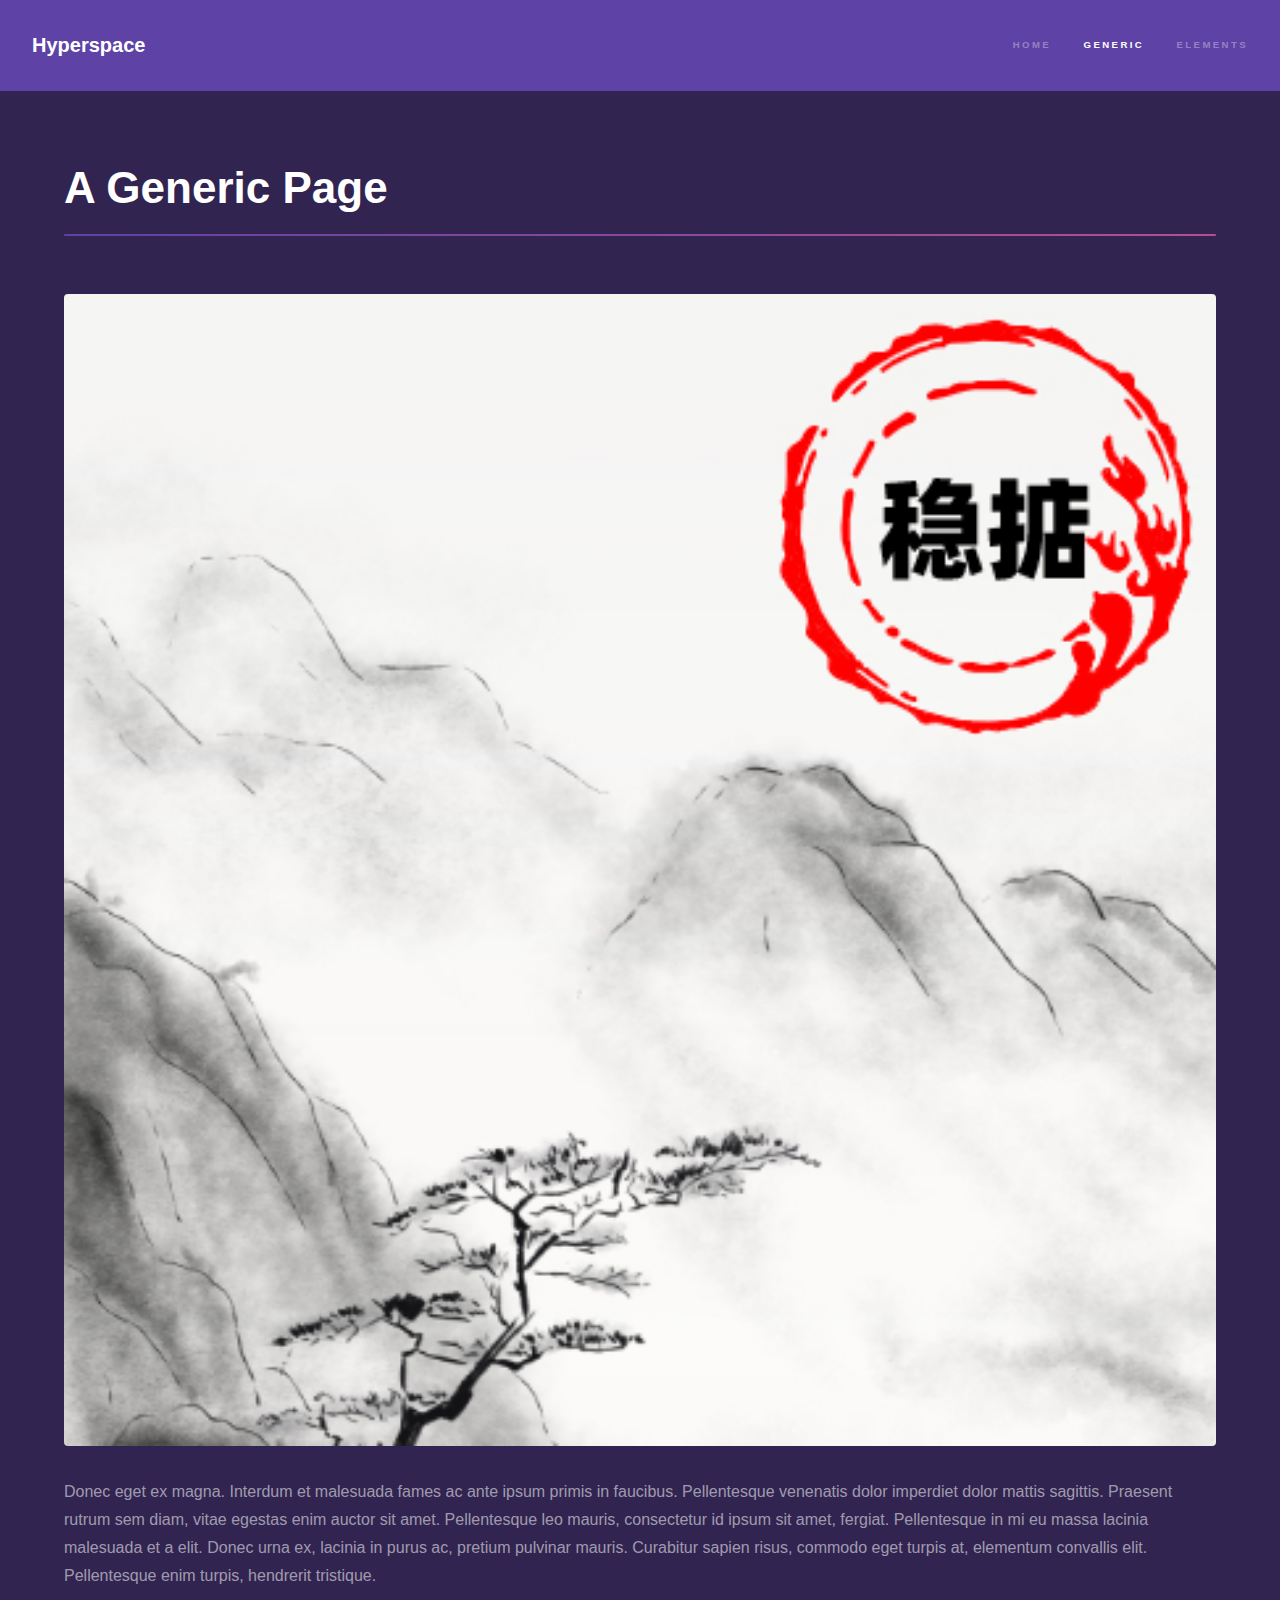
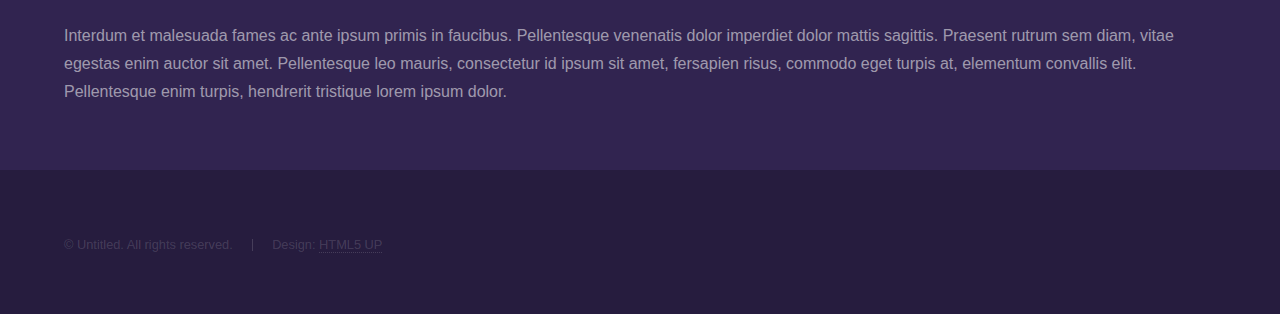
<file: generic.html>
<!DOCTYPE HTML>
<!--
	Hyperspace by HTML5 UP
	html5up.net | @ajlkn
	Free for personal and commercial use under the CCA 3.0 license (html5up.net/license)
-->
<html>
	<head>
		<title>Generic - Hyperspace by HTML5 UP</title>
		<meta charset="utf-8" />
		<meta name="viewport" content="width=device-width, initial-scale=1, user-scalable=no" />
		<link rel="stylesheet" href="assets/css/main.css" />
		<noscript><link rel="stylesheet" href="assets/css/noscript.css" /></noscript>
	</head>
	<body class="is-preload">

		<!-- Header -->
			<header id="header">
				<a href="index.html" class="title">Hyperspace</a>
				<nav>
					<ul>
						<li><a href="index.html">Home</a></li>
						<li><a href="generic.html" class="active">Generic</a></li>
						<li><a href="elements.html">Elements</a></li>
					</ul>
				</nav>
			</header>

		<!-- Wrapper -->
			<div id="wrapper">

				<!-- Main -->
					<section id="main" class="wrapper">
						<div class="inner">
							<h1 class="major">A Generic Page</h1>
							<span class="image fit"><img src="images/pic04.jpg" alt="" /></span>
							<p>Donec eget ex magna. Interdum et malesuada fames ac ante ipsum primis in faucibus. Pellentesque venenatis dolor imperdiet dolor mattis sagittis. Praesent rutrum sem diam, vitae egestas enim auctor sit amet. Pellentesque leo mauris, consectetur id ipsum sit amet, fergiat. Pellentesque in mi eu massa lacinia malesuada et a elit. Donec urna ex, lacinia in purus ac, pretium pulvinar mauris. Curabitur sapien risus, commodo eget turpis at, elementum convallis elit. Pellentesque enim turpis, hendrerit tristique.</p>
							<p>Interdum et malesuada fames ac ante ipsum primis in faucibus. Pellentesque venenatis dolor imperdiet dolor mattis sagittis. Praesent rutrum sem diam, vitae egestas enim auctor sit amet. Pellentesque leo mauris, consectetur id ipsum sit amet, fersapien risus, commodo eget turpis at, elementum convallis elit. Pellentesque enim turpis, hendrerit tristique lorem ipsum dolor.</p>
						</div>
					</section>

			</div>

		<!-- Footer -->
			<footer id="footer" class="wrapper alt">
				<div class="inner">
					<ul class="menu">
						<li>&copy; Untitled. All rights reserved.</li><li>Design: <a href="http://html5up.net">HTML5 UP</a></li>
					</ul>
				</div>
			</footer>

		<!-- Scripts -->
			<script src="assets/js/jquery.min.js"></script>
			<script src="assets/js/jquery.scrollex.min.js"></script>
			<script src="assets/js/jquery.scrolly.min.js"></script>
			<script src="assets/js/browser.min.js"></script>
			<script src="assets/js/breakpoints.min.js"></script>
			<script src="assets/js/util.js"></script>
			<script src="assets/js/main.js"></script>

	</body>
</html>
</file>
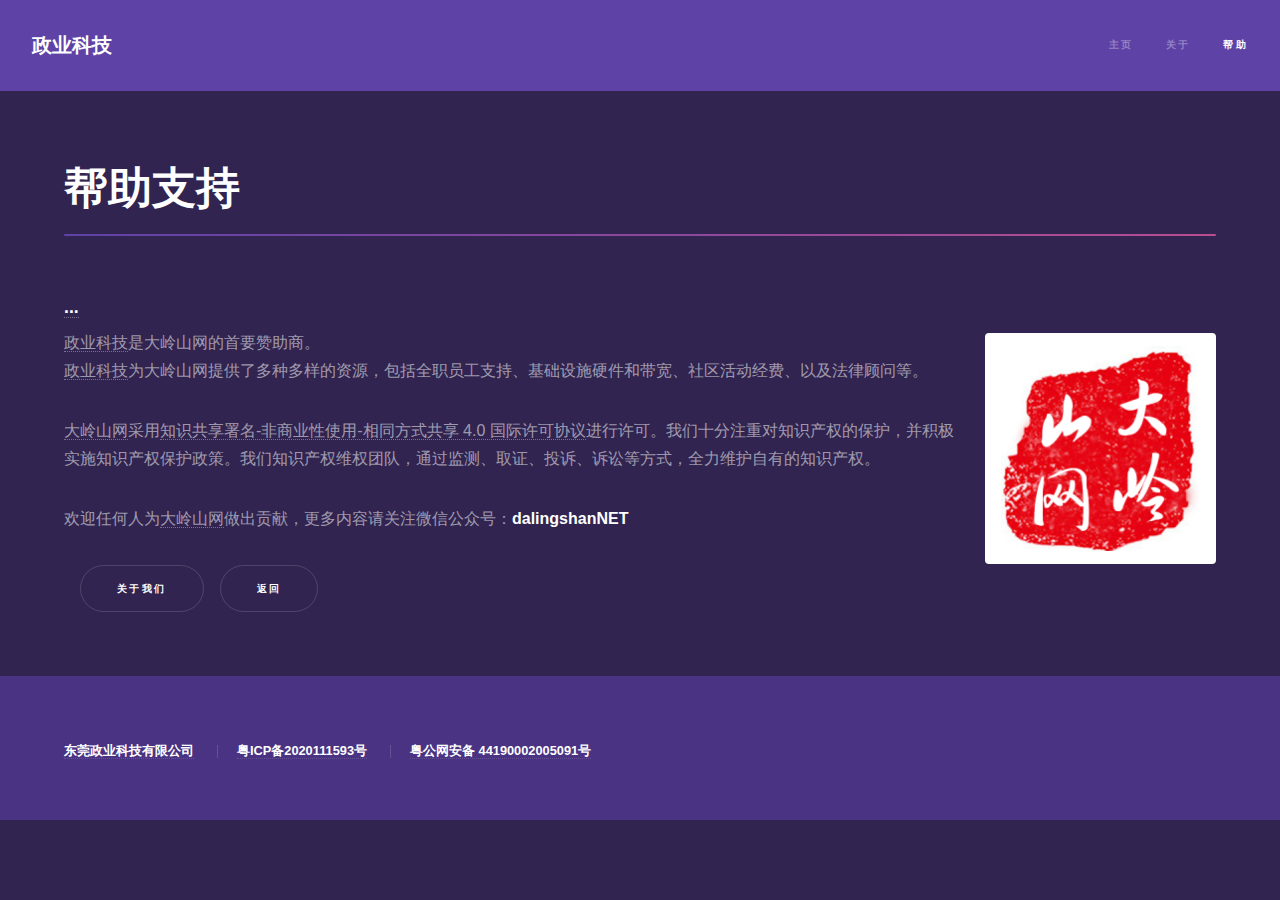
<file: help.html>
<!DOCTYPE HTML>
<!--
	Hyperspace by HTML5 UP
	html5up.net | @ajlkn
	Free for personal and commercial use under the CCA 3.0 license (html5up.net/license)
-->
<html>
	<head>
		<title>政业科技</title>
		<meta charset="UTF-8" />
		<meta name="viewport" content="width=device-width, initial-scale=1, user-scalable=no" />
		<meta name="apple-mobile-web-app-capable" content="yes">
		<meta name="apple-mobile-web-app-status-bar-style" content="black">
		<meta name="format-detection" content="telephone=no">
		<meta http-equiv="Content-Type" content="text/html; charset=UTF-8">
		<meta http-equiv="X-UA-Compatible" content="IE=edge,chrome=1">
		<meta name="keywords" content="东莞, 大岭山, 社区, 农场, 领居, 矮岭冚, 白花洞, 大环, 大岭, 大片美, 大沙, 大塘, 大塘朗, 鸡翅岭, 金桔, 旧飞鹅, 连平, 马蹄岗, 梅林, 水朗, 太公岭, 下高田, 新塘, 杨屋, 颜屋, 元岭">
		<meta name="description" content="用心创造价值！">
		<meta name="author" content="乡下仔">
		<meta name="robots" content="ALL">
		<link rel="canonical" href="https://www.govae.com/">
		<link rel="shortcut icon" type="image/x-icon" href="based/images/favicon.ico">
		<link rel="Bookmark" href="based/images/favicon.png"/>
		<link rel="apple-touch-icon" href="based/images/favicon.png"/>
		<link rel="stylesheet" href="assets/css/main.css" />
		<noscript><link rel="stylesheet" href="assets/css/noscript.css" /></noscript>
	</head>

	<body class="is-preload">

		<!-- Header -->
			<header id="header">
				<a href="index.html" class="title">政业科技</a>
				<nav>
					<ul>
						<li><a href="index.html">主页</a></li>
						<li><a href="about.html">关于</a></li>
						<li><a href="help.html"  class="active">帮助</a></li>
					</ul>
				</nav>
			</header>

		<!-- Wrapper -->
			<div id="wrapper">

				<!-- Main -->
					<section id="main" class="wrapper">
						<div class="inner">
							<h1 class="major">帮助支持</h1>
							<!-- Image -->
									<h3><a href="/bless">...</a></h3>
									<div class="box alt">
									<p><span class="image right"><img src="images/pic3.jpg" alt="" /></span><a href="http://www.govae.com/">政业科技</a>是大岭山网的首要赞助商。<br /><a href="http://www.govae.com/">政业科技</a>为大岭山网提供了多种多样的资源，包括全职员工支持、基础设施硬件和带宽、社区活动经费、以及法律顾问等。</p>

									<p><a href="http://www.idalingshan.com/">大岭山网</a>采用<a rel="license" href="https://jefare.com/bless/licenses.html">知识共享署名-非商业性使用-相同方式共享 4.0 国际许可协议</a>进行许可。我们十分注重对知识产权的保护，并积极实施知识产权保护政策。我们知识产权维权团队，通过监测、取证、投诉、诉讼等方式，全力维护自有的知识产权。</p>
									
									<p>欢迎任何人为<a href="http://www.idalingshan.com/">大岭山网</a>做出贡献，更多内容请关注微信公众号：<strong>dalingshanNET</strong></p>
									</div>
									<ul class="actions">
										<li><a href="/about.html" class="button">关于我们</a></li>
										<li><a href="/index.html" class="button">返回</a></li>
									</ul>
						</div>
					</section>
			</div>

		<!-- Footer -->
			<footer id="footer" class="wrapper style1-alt">
				<div class="inner">
					<ul class="menu">
						<li><a href="https://zzlz.gsxt.gov.cn/businessCheck/verifKey.do?showType=p&serial=91441900325127931W-SAIC_SHOW_10000091441900325127931W1590521124134&signData=MEYCIQCa4ggR26Dgv9+ap7UOHIrJr0g+MVYW6uCn1n5rNzFLXgIhAMHz1SKrjPm/DdwxlArzHsPKCpoGiUwkwm6leUw1tz9b"><strong>东莞政业科技有限公司</strong></a></li>
						<li><a href="http://www.beian.miit.gov.cn/"><strong>粤ICP备2020111593号</strong></a></li>
						<li><a href="http://www.beian.gov.cn/portal/registerSystemInfo?recordcode=44190002005091"><strong>粤公网安备 44190002005091号</strong></a></li>
					</ul>
				</div>
			</footer>

		<!-- Scripts -->
			<script src="assets/js/jquery.min.js"></script>
			<script src="assets/js/jquery.scrollex.min.js"></script>
			<script src="assets/js/jquery.scrolly.min.js"></script>
			<script src="assets/js/browser.min.js"></script>
			<script src="assets/js/breakpoints.min.js"></script>
			<script src="assets/js/util.js"></script>
			<script src="assets/js/main.js"></script>
			<script src="based/javascripts/xeon.js"></script>
  </body>
</html>
</file>
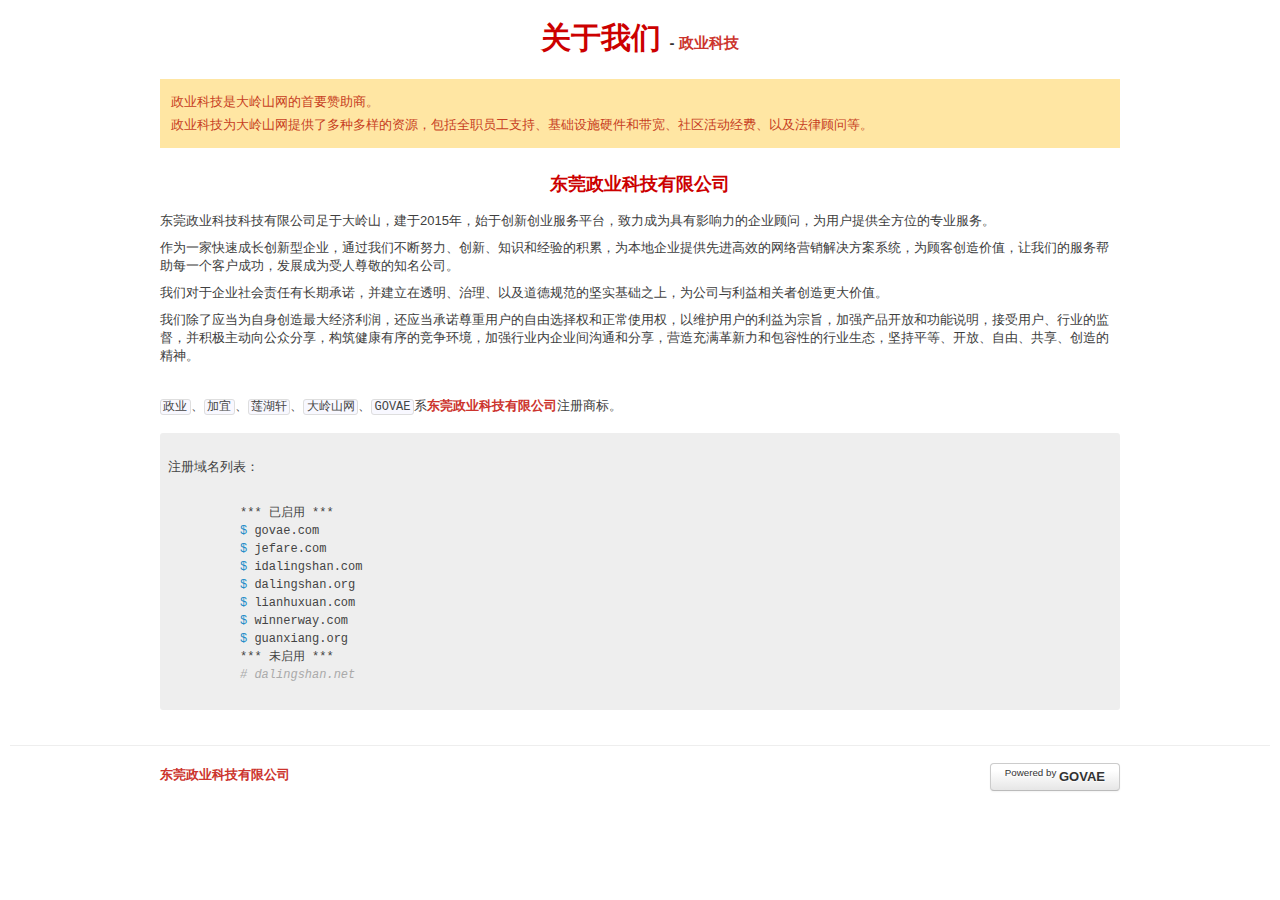
<file: bless/about.html>
<!DOCTYPE HTML>
<html>
  <head>
    <title>政业科技</title>
    <meta charset="UTF-8" />
    <meta name="viewport" content="width=device-width, initial-scale=1, user-scalable=no" />
    <meta name="apple-mobile-web-app-capable" content="yes">
    <meta name="apple-mobile-web-app-status-bar-style" content="black">
    <meta name="format-detection" content="telephone=no">
    <meta http-equiv="Content-Type" content="text/html; charset=UTF-8">
    <meta http-equiv="X-UA-Compatible" content="IE=edge,chrome=1">
    <meta name="keywords" content="东莞, 大岭山, 社区, 农场, 领居, 矮岭冚, 白花洞, 大环, 大岭, 大片美, 大沙, 大塘, 大塘朗, 鸡翅岭, 金桔, 旧飞鹅, 连平, 马蹄岗, 梅林, 水朗, 太公岭, 下高田, 新塘, 杨屋, 颜屋, 元岭">
    <meta name="description" content="用心创造价值！">
    <meta name="author" content="乡下仔">
    <meta name="robots" content="ALL">
    <link rel="canonical" href="https://www.govae.com/">
    <link rel="shortcut icon" type="image/x-icon" href="/based/images/favicon.ico">
    <link rel="Bookmark" href="/based/images/favicon.png"/>
    <link rel="apple-touch-icon" href="/based/images/favicon.png"/>
    <link rel="stylesheet" href="/based/stylesheets/bootstrap.css" type="text/css" media="screen">
    <link rel="stylesheet" href="/based/stylesheets/master.css" type="text/css" media="screen">
  </head>
  <body>

    <div id="mainbox" class="container">
      <h1>关于我们 <i>- <a href="index.html">政业科技</a></i></h1>

      <div class="box sync_info">
        政业科技是大岭山网的首要赞助商。<br />
        政业科技为大岭山网提供了多种多样的资源，包括全职员工支持、基础设施硬件和带宽、社区活动经费、以及法律顾问等。
      </div>

      <div class="box">
    <!-- tags -->
        <h5>东莞政业科技有限公司</h5>
        <p>东莞政业科技科技有限公司足于大岭山，建于2015年，始于创新创业服务平台，致力成为具有影响力的企业顾问，为用户提供全方位的专业服务。</p>
        <p>作为一家快速成长创新型企业，通过我们不断努力、创新、知识和经验的积累，为本地企业提供先进高效的网络营销解决方案系统，为顾客创造价值，让我们的服务帮助每一个客户成功，发展成为受人尊敬的知名公司。</p>
        <p>我们对于企业社会责任有长期承诺，并建立在透明、治理、以及道德规范的坚实基础之上，为公司与利益相关者创造更大价值。</p>
        <p>我们除了应当为自身创造最大经济利润，还应当承诺尊重用户的自由选择权和正常使用权，以维护用户的利益为宗旨，加强产品开放和功能说明，接受用户、行业的监督，并积极主动向公众分享，构筑健康有序的竞争环境，加强行业内企业间沟通和分享，营造充满革新力和包容性的行业生态，坚持平等、开放、自由、共享、创造的精神。</p>
        <br />
      <div class="box summary">
        <div class="content">
          <p><code>政业</code>、<code>加宜</code>、<code>莲湖轩</code>、<code>大岭山网</code>、<code>GOVAE</code>系<a href="https://zzlz.gsxt.gov.cn/businessCheck/verifKey.do?showType=p&serial=91441900325127931W-SAIC_SHOW_10000091441900325127931W1590521124134&signData=MEYCIQCa4ggR26Dgv9+ap7UOHIrJr0g+MVYW6uCn1n5rNzFLXgIhAMHz1SKrjPm/DdwxlArzHsPKCpoGiUwkwm6leUw1tz9b"><strong>东莞政业科技有限公司</strong></a>注册商标。</p>
        </div>
      </div>

        <div class="highlight">
          <pre>
          <p>注册域名列表：</p>
          *** 已启用 ***
          <span class="nv">$ </span>govae.com
          <span class="nv">$ </span>jefare.com
          <span class="nv">$ </span>idalingshan.com
          <span class="nv">$ </span>dalingshan.org
          <span class="nv">$ </span>lianhuxuan.com
          <span class="nv">$ </span>winnerway.com
          <span class="nv">$ </span>guanxiang.org
          *** 未启用 ***
          <span class="c"># dalingshan.net</span>
          </pre>
        </div>

    <!-- tags -->
      </div>
    </div>

    <footer class="footer">
      <div class="container">
        <div class="pull-right">
        <div id="other_links" style="margin-bottom:20px;">
          <a href="http://govae.com" class="btn"><sup>Powered by </sup><strong>GOVAE</strong></a>
        </div>
        </div>
          <a href="https://zzlz.gsxt.gov.cn/businessCheck/verifKey.do?showType=p&serial=91441900325127931W-SAIC_SHOW_10000091441900325127931W1590521124134&signData=MEYCIQCa4ggR26Dgv9+ap7UOHIrJr0g+MVYW6uCn1n5rNzFLXgIhAMHz1SKrjPm/DdwxlArzHsPKCpoGiUwkwm6leUw1tz9b"><strong>东莞政业科技有限公司</strong></a>
      </div>
    </footer>
  </body>
  <script src="/based/javascripts/xeon.js"></script>
</html>
</file>
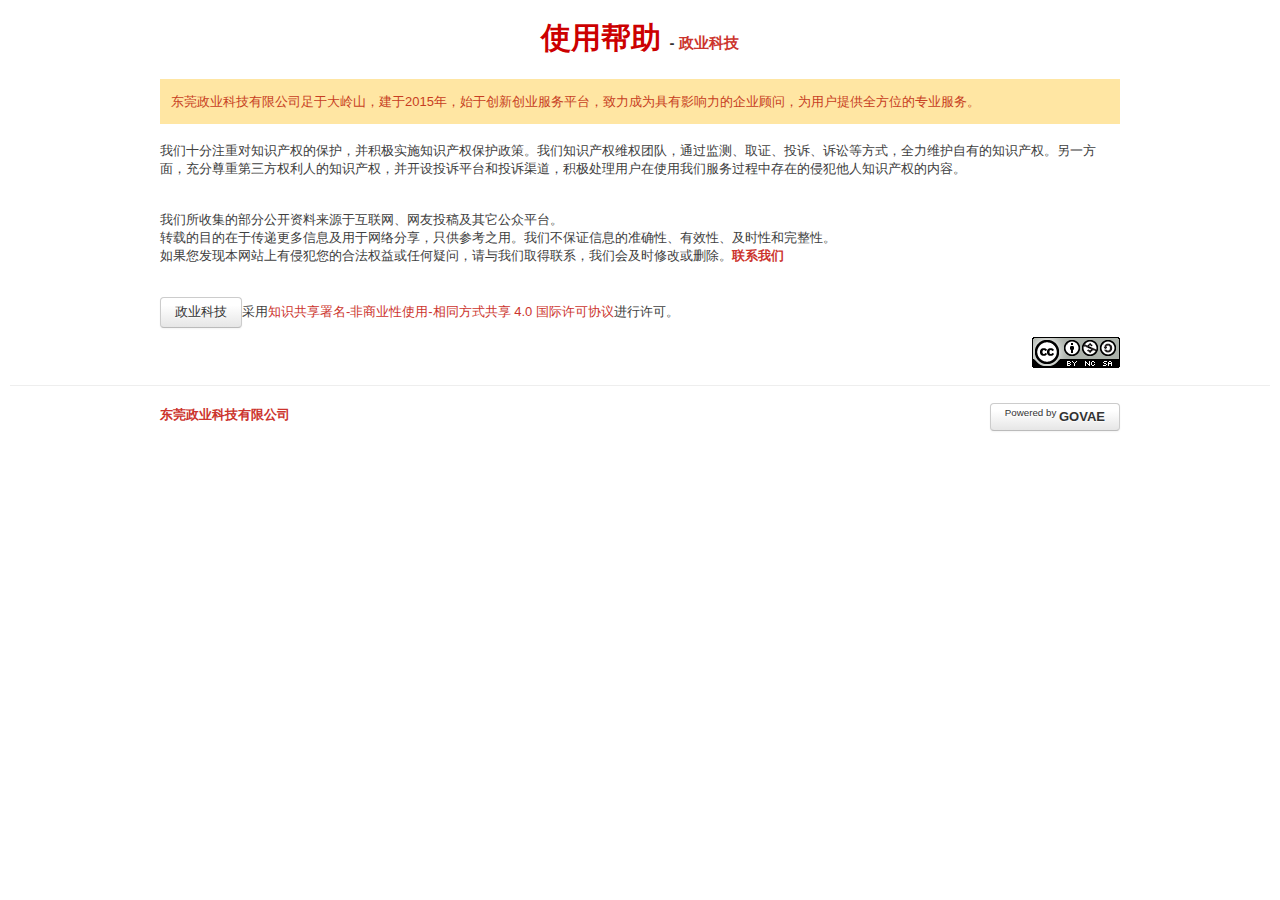
<file: bless/help.html>
<!DOCTYPE HTML>
<html>
  <head>
    <title>政业科技</title>
    <meta charset="UTF-8" />
    <meta name="viewport" content="width=device-width, initial-scale=1, user-scalable=no" />
    <meta name="apple-mobile-web-app-capable" content="yes">
    <meta name="apple-mobile-web-app-status-bar-style" content="black">
    <meta name="format-detection" content="telephone=no">
    <meta http-equiv="Content-Type" content="text/html; charset=UTF-8">
    <meta http-equiv="X-UA-Compatible" content="IE=edge,chrome=1">
    <meta name="keywords" content="东莞, 大岭山, 社区, 农场, 领居, 矮岭冚, 白花洞, 大环, 大岭, 大片美, 大沙, 大塘, 大塘朗, 鸡翅岭, 金桔, 旧飞鹅, 连平, 马蹄岗, 梅林, 水朗, 太公岭, 下高田, 新塘, 杨屋, 颜屋, 元岭">
    <meta name="description" content="用心创造价值！">
    <meta name="author" content="乡下仔">
    <meta name="robots" content="ALL">
    <link rel="canonical" href="https://www.govae.com/">
    <link rel="shortcut icon" type="image/x-icon" href="/based/images/favicon.ico">
    <link rel="Bookmark" href="/based/images/favicon.png"/>
    <link rel="apple-touch-icon" href="/based/images/favicon.png"/>
    <link rel="stylesheet" href="/based/stylesheets/bootstrap.css" type="text/css" media="screen">
    <link rel="stylesheet" href="/based/stylesheets/master.css" type="text/css" media="screen">
  </head>
  <body>

    <div id="mainbox" class="container">
      <h1>使用帮助 <i>- <a href="index.html">政业科技</a></i></h1>

      <div class="box sync_info">
        东莞政业科技有限公司足于大岭山，建于2015年，始于创新创业服务平台，致力成为具有影响力的企业顾问，为用户提供全方位的专业服务。<br />
      </div>

      <div class="box">
    <!-- tags -->
          <p>我们十分注重对知识产权的保护，并积极实施知识产权保护政策。我们知识产权维权团队，通过监测、取证、投诉、诉讼等方式，全力维护自有的知识产权。另一方面，充分尊重第三方权利人的知识产权，并开设投诉平台和投诉渠道，积极处理用户在使用我们服务过程中存在的侵犯他人知识产权的内容。</p>
          <br />
          <p>我们所收集的部分公开资料来源于互联网、网友投稿及其它公众平台。<br />
          转载的目的在于传递更多信息及用于网络分享，只供参考之用。我们不保证信息的准确性、有效性、及时性和完整性。<br />
          如果您发现本网站上有侵犯您的合法权益或任何疑问，请与我们取得联系，我们会及时修改或删除。<a href="contact.html"><strong><i class="fa fa-star"></i>联系我们</strong></a></p>
          <br />
          <p><a href="http://www.govae.com/" class="btn">政业科技</a>采用<a href="licenses.html">知识共享署名-非商业性使用-相同方式共享 4.0 国际许可协议</a>进行许可。</p>
          <div class="pull-right">
          <a rel="license" href="https://creativecommons.org/licenses/by-nc-sa/4.0/deed.zh"><img alt="知识共享许可协议" style="border-width:0" src="/based/images/cc.png" /></a>
          </div>
    <!-- tags -->
      </div>
    </div>

    <footer class="footer">
      <div class="container">
        <div class="pull-right">
        <div id="other_links" style="margin-bottom:20px;">
          <a href="http://govae.com" class="btn"><sup>Powered by </sup><strong>GOVAE</strong></a>
        </div>
        </div>
          <a href="https://zzlz.gsxt.gov.cn/businessCheck/verifKey.do?showType=p&serial=91441900325127931W-SAIC_SHOW_10000091441900325127931W1590521124134&signData=MEYCIQCa4ggR26Dgv9+ap7UOHIrJr0g+MVYW6uCn1n5rNzFLXgIhAMHz1SKrjPm/DdwxlArzHsPKCpoGiUwkwm6leUw1tz9b"><strong>东莞政业科技有限公司</strong></a>
      </div>
    </footer>
  </body>
  <script src="/based/javascripts/xeon.js"></script>
</html>
</file>
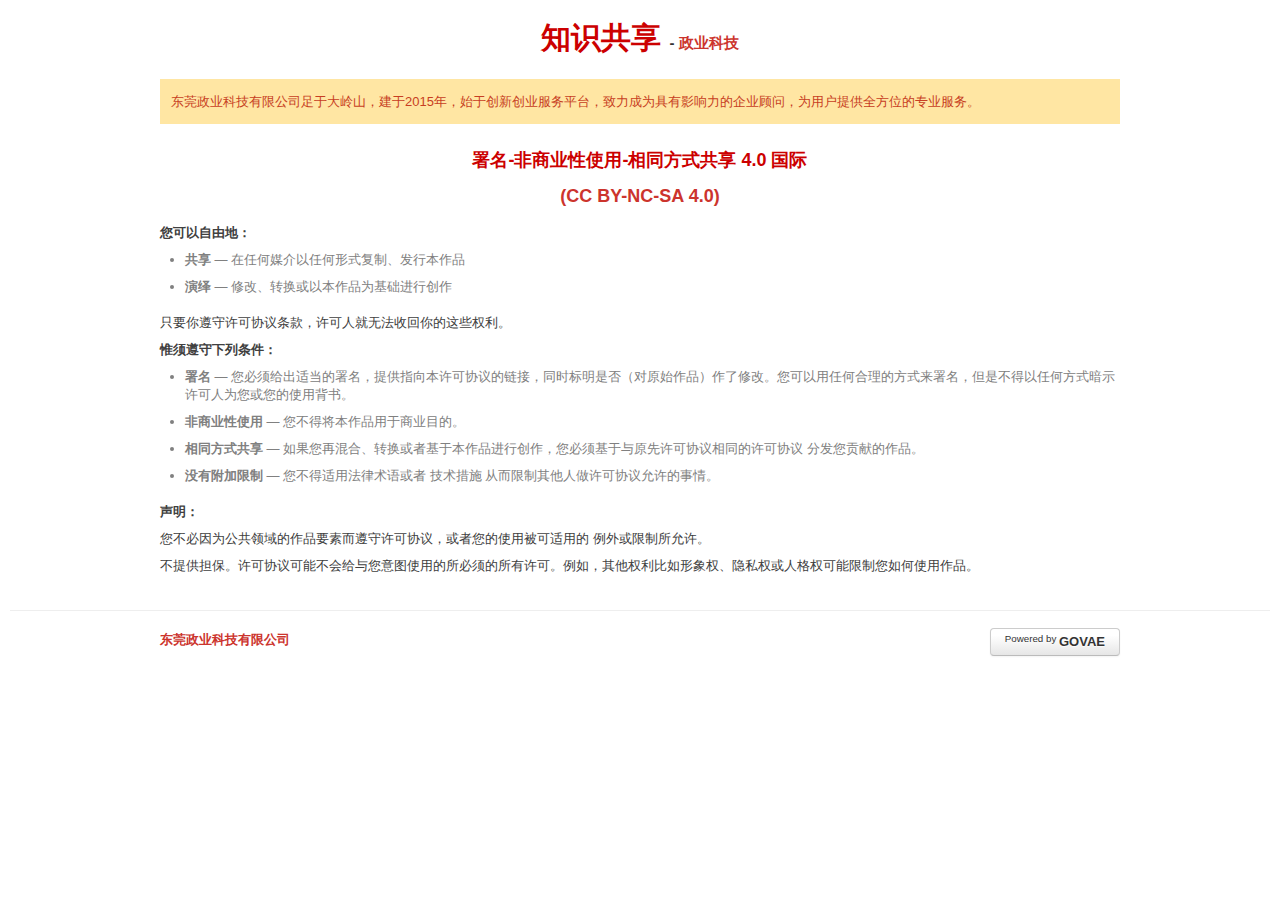
<file: bless/licenses.html>
<!DOCTYPE HTML>
<html>
  <head>
    <title>政业科技</title>
    <meta charset="UTF-8" />
    <meta name="viewport" content="width=device-width, initial-scale=1, user-scalable=no" />
    <meta name="apple-mobile-web-app-capable" content="yes">
    <meta name="apple-mobile-web-app-status-bar-style" content="black">
    <meta name="format-detection" content="telephone=no">
    <meta http-equiv="Content-Type" content="text/html; charset=UTF-8">
    <meta http-equiv="X-UA-Compatible" content="IE=edge,chrome=1">
    <meta name="keywords" content="东莞, 大岭山, 社区, 农场, 领居, 矮岭冚, 白花洞, 大环, 大岭, 大片美, 大沙, 大塘, 大塘朗, 鸡翅岭, 金桔, 旧飞鹅, 连平, 马蹄岗, 梅林, 水朗, 太公岭, 下高田, 新塘, 杨屋, 颜屋, 元岭">
    <meta name="description" content="用心创造价值！">
    <meta name="author" content="乡下仔">
    <meta name="robots" content="ALL">
    <link rel="canonical" href="https://www.govae.com/">
    <link rel="shortcut icon" type="image/x-icon" href="/based/images/favicon.ico">
    <link rel="Bookmark" href="/based/images/favicon.png"/>
    <link rel="apple-touch-icon" href="/based/images/favicon.png"/>
    <link rel="stylesheet" href="/based/stylesheets/bootstrap.css" type="text/css" media="screen">
    <link rel="stylesheet" href="/based/stylesheets/master.css" type="text/css" media="screen">
  </head>
  <body>

    <div id="mainbox" class="container">
      <h1>知识共享 <i>- <a href="index.html">政业科技</a></i></h1>

      <div class="box sync_info">
        东莞政业科技有限公司足于大岭山，建于2015年，始于创新创业服务平台，致力成为具有影响力的企业顾问，为用户提供全方位的专业服务。<br />
      </div>

      <div class="box">
    <!-- tags -->

          <h5>署名-非商业性使用-相同方式共享 4.0 国际<br /><a rel="license" href="http://creativecommons.org/licenses/by-nc-sa/4.0/">(CC BY-NC-SA 4.0)</a></h5>
          <p><strong>您可以自由地：</strong></p>
          <ul>
          <li><p><strong>共享</strong> — 在任何媒介以任何形式复制、发行本作品</p></li>
          <li><p><strong>演绎</strong> — 修改、转换或以本作品为基础进行创作</p></li>
          </ul>
          <p>只要你遵守许可协议条款，许可人就无法收回你的这些权利。</p>
          <p><strong>惟须遵守下列条件：</strong></p>
          <ul>
          <li><p><strong>署名</strong> — 您必须给出适当的署名，提供指向本许可协议的链接，同时标明是否（对原始作品）作了修改。您可以用任何合理的方式来署名，但是不得以任何方式暗示许可人为您或您的使用背书。</p></li>
          <li><p><strong>非商业性使用</strong> — 您不得将本作品用于商业目的。</p></li>
          <li><p><strong>相同方式共享</strong> — 如果您再混合、转换或者基于本作品进行创作，您必须基于与原先许可协议相同的许可协议 分发您贡献的作品。</p></li>
          <li><p><strong>没有附加限制</strong> — 您不得适用法律术语或者 技术措施 从而限制其他人做许可协议允许的事情。</p></li>
          </ul>
          <p><strong>声明：</strong></p>
          <p>您不必因为公共领域的作品要素而遵守许可协议，或者您的使用被可适用的 例外或限制所允许。</p>
          <p>不提供担保。许可协议可能不会给与您意图使用的所必须的所有许可。例如，其他权利比如形象权、隐私权或人格权可能限制您如何使用作品。</p>
    <!-- tags -->
      </div>
    </div>

    <footer class="footer">
      <div class="container">
        <div class="pull-right">
        <div id="other_links" style="margin-bottom:20px;">
          <a href="http://govae.com" class="btn"><sup>Powered by </sup><strong>GOVAE</strong></a>
        </div>
        </div>
          <a href="https://zzlz.gsxt.gov.cn/businessCheck/verifKey.do?showType=p&serial=91441900325127931W-SAIC_SHOW_10000091441900325127931W1590521124134&signData=MEYCIQCa4ggR26Dgv9+ap7UOHIrJr0g+MVYW6uCn1n5rNzFLXgIhAMHz1SKrjPm/DdwxlArzHsPKCpoGiUwkwm6leUw1tz9b"><strong>东莞政业科技有限公司</strong></a>
      </div>
    </footer>
  </body>
  <script src="/based/javascripts/xeon.js"></script>
</html>
</file>
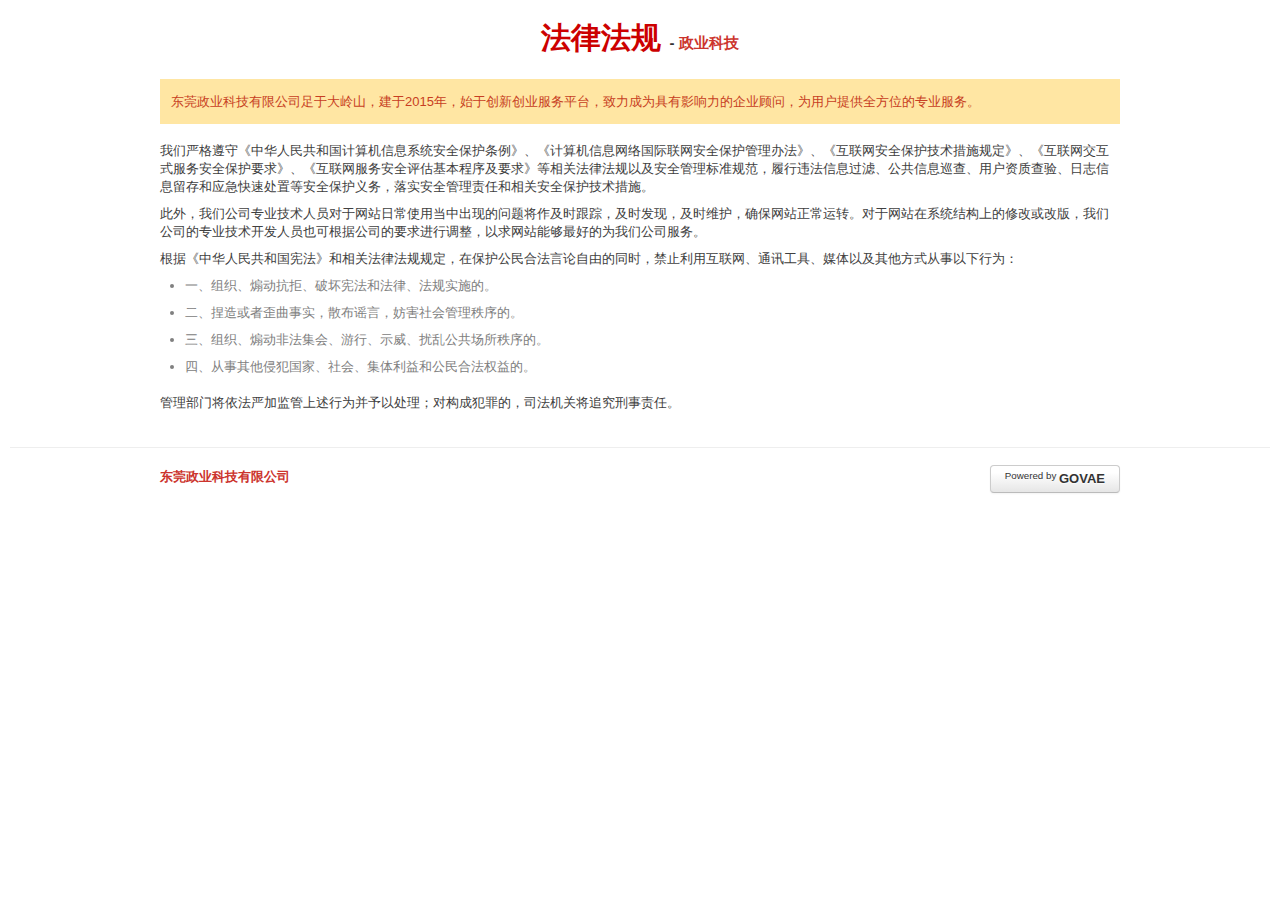
<file: bless/policy.html>
<!DOCTYPE HTML>
<html>
  <head>
    <title>政业科技</title>
    <meta charset="UTF-8" />
    <meta name="viewport" content="width=device-width, initial-scale=1, user-scalable=no" />
    <meta name="apple-mobile-web-app-capable" content="yes">
    <meta name="apple-mobile-web-app-status-bar-style" content="black">
    <meta name="format-detection" content="telephone=no">
    <meta http-equiv="Content-Type" content="text/html; charset=UTF-8">
    <meta http-equiv="X-UA-Compatible" content="IE=edge,chrome=1">
    <meta name="keywords" content="东莞, 大岭山, 社区, 农场, 领居, 矮岭冚, 白花洞, 大环, 大岭, 大片美, 大沙, 大塘, 大塘朗, 鸡翅岭, 金桔, 旧飞鹅, 连平, 马蹄岗, 梅林, 水朗, 太公岭, 下高田, 新塘, 杨屋, 颜屋, 元岭">
    <meta name="description" content="用心创造价值！">
    <meta name="author" content="乡下仔">
    <meta name="robots" content="ALL">
    <link rel="canonical" href="https://www.govae.com/">
    <link rel="shortcut icon" type="image/x-icon" href="/based/images/favicon.ico">
    <link rel="Bookmark" href="/based/images/favicon.png"/>
    <link rel="apple-touch-icon" href="/based/images/favicon.png"/>
    <link rel="stylesheet" href="/based/stylesheets/bootstrap.css" type="text/css" media="screen">
    <link rel="stylesheet" href="/based/stylesheets/master.css" type="text/css" media="screen">
  </head>
  <body>

    <div id="mainbox" class="container">
      <h1>法律法规 <i>- <a href="index.html">政业科技</a></i></h1>

      <div class="box sync_info">
        东莞政业科技有限公司足于大岭山，建于2015年，始于创新创业服务平台，致力成为具有影响力的企业顾问，为用户提供全方位的专业服务。<br />
      </div>

      <div class="box">
    <!-- tags -->

          <p>我们严格遵守《中华人民共和国计算机信息系统安全保护条例》、《计算机信息网络国际联网安全保护管理办法》、《互联网安全保护技术措施规定》、《互联网交互式服务安全保护要求》、《互联网服务安全评估基本程序及要求》等相关法律法规以及安全管理标准规范，履行违法信息过滤、公共信息巡查、用户资质查验、日志信息留存和应急快速处置等安全保护义务，落实安全管理责任和相关安全保护技术措施。</p>
          <p>此外，我们公司专业技术人员对于网站日常使用当中出现的问题将作及时跟踪，及时发现，及时维护，确保网站正常运转。对于网站在系统结构上的修改或改版，我们公司的专业技术开发人员也可根据公司的要求进行调整，以求网站能够最好的为我们公司服务。</p>
          <p>根据《中华人民共和国宪法》和相关法律法规规定，在保护公民合法言论自由的同时，禁止利用互联网、通讯工具、媒体以及其他方式从事以下行为：</p>
          <ul>
          <li><p>一、组织、煽动抗拒、破坏宪法和法律、法规实施的。</p></li>
          <li><p>二、捏造或者歪曲事实，散布谣言，妨害社会管理秩序的。</p></li>
          <li><p>三、组织、煽动非法集会、游行、示威、扰乱公共场所秩序的。</p></li>
          <li><p>四、从事其他侵犯国家、社会、集体利益和公民合法权益的。</p></li>
          </ul>
          <p>管理部门将依法严加监管上述行为并予以处理；对构成犯罪的，司法机关将追究刑事责任。</p>
    <!-- tags -->
      </div>
    </div>

    <footer class="footer">
      <div class="container">
        <div class="pull-right">
        <div id="other_links" style="margin-bottom:20px;">
          <a href="http://govae.com" class="btn"><sup>Powered by </sup><strong>GOVAE</strong></a>
        </div>
        </div>
          <a href="https://zzlz.gsxt.gov.cn/businessCheck/verifKey.do?showType=p&serial=91441900325127931W-SAIC_SHOW_10000091441900325127931W1590521124134&signData=MEYCIQCa4ggR26Dgv9+ap7UOHIrJr0g+MVYW6uCn1n5rNzFLXgIhAMHz1SKrjPm/DdwxlArzHsPKCpoGiUwkwm6leUw1tz9b"><strong>东莞政业科技有限公司</strong></a>
      </div>
    </footer>
  </body>
  <script src="/based/javascripts/xeon.js"></script>
</html>
</file>
<file: assets/css/noscript.css>
/*
	Hyperspace by HTML5 UP
	html5up.net | @ajlkn
	Free for personal and commercial use under the CCA 3.0 license (html5up.net/license)
*/

/* Spotlights */

	.spotlights > section > .image:before {
		opacity: 0 !important;
	}

	.spotlights > section > .content > .inner {
		-moz-transform: none !important;
		-webkit-transform: none !important;
		-ms-transform: none !important;
		transform: none !important;
		opacity: 1 !important;
	}

/* Wrapper */

	.wrapper > .inner {
		opacity: 1 !important;
		-moz-transform: none !important;
		-webkit-transform: none !important;
		-ms-transform: none !important;
		transform: none !important;
	}

/* Sidebar */

	#sidebar > .inner {
		opacity: 1 !important;
	}

	#sidebar nav > ul > li {
		-moz-transform: none !important;
		-webkit-transform: none !important;
		-ms-transform: none !important;
		transform: none !important;
		opacity: 1 !important;
	}
</file>
<file: based/stylesheets/master.css>
body { padding: 10px; }
#mainbox { margin-top:10px; }
.container { width: 100%;  max-width: 960px; }
body {
  line-height: 180%;
}
h1 { color:#c00; text-align: center; }
h1 i { font-size: 15px; color: #333; font-style: normal;}
h5 { color:#c00; text-align: center; }
pre{margin:1em 0;font-size:12px;background-color:#eee;padding:8px;color:#444;overflow:auto;border:0px;}
pre::-webkit-scrollbar{height:8px;width:8px;}
pre code{padding:0!important;font-size:12px!important;background-color:#eee!important;border:none!important; display:inline-block; }
code{font-size:12px!important;background-color:#f8f8ff!important;color:#444!important;padding:0 .2em!important;border:1px solid #dedede!important;}
img {display: block;margin: 0 auto;}

.box { margin-bottom:18px; }
.box h5 { font-size:18px; margin-top:10px;  margin-bottom:10px; }
.ruby_list li { line-height:180%; font-size:14px; list-style-type: square;}
.sync_info { padding:10px; background:#FFE6A3; color:#C73E22; border:1px solid #FFE6A3; }
.sync_info .time { color:#C73E22;  font-size:18px; margin:0 8px; font-weight:bold; }


.highlight .c{color:#aaa;font-style:italic;}
.highlight .nv{color:#1c8dc8;}
.highlight .s1{color:#2c963a;}
.footer { padding-bottom:30px; }
</file>
<file: assets/css/main.css>
@import url(fontawesome-all.min.css);

/*
	Hyperspace by HTML5 UP
	html5up.net | @ajlkn
	Free for personal and commercial use under the CCA 3.0 license (html5up.net/license)
*/

html, body, div, span, applet, object,
iframe, h1, h2, h3, h4, h5, h6, p, blockquote,
pre, a, abbr, acronym, address, big, cite,
code, del, dfn, em, img, ins, kbd, q, s, samp,
small, strike, strong, sub, sup, tt, var, b,
u, i, center, dl, dt, dd, ol, ul, li, fieldset,
form, label, legend, table, caption, tbody,
tfoot, thead, tr, th, td, article, aside,
canvas, details, embed, figure, figcaption,
footer, header, hgroup, menu, nav, output, ruby,
section, summary, time, mark, audio, video {
	margin: 0;
	padding: 0;
	border: 0;
	font-size: 100%;
	font: inherit;
	vertical-align: baseline;}

article, aside, details, figcaption, figure,
footer, header, hgroup, menu, nav, section {
	display: block;}

body {
	line-height: 1;
}

ol, ul {
	list-style: none;
}

blockquote, q {
	quotes: none;
}

	blockquote:before, blockquote:after, q:before, q:after {
		content: '';
		content: none;
	}

table {
	border-collapse: collapse;
	border-spacing: 0;
}

body {
	-webkit-text-size-adjust: none;
}

mark {
	background-color: transparent;
	color: inherit;
}

input::-moz-focus-inner {
	border: 0;
	padding: 0;
}

input, select, textarea {
	-moz-appearance: none;
	-webkit-appearance: none;
	-ms-appearance: none;
	appearance: none;
}

/* Basic */

	@-ms-viewport {
		width: device-width;
	}

	body {
		-ms-overflow-style: scrollbar;
	}

	@media screen and (max-width: 480px) {

		html, body {
			min-width: 320px;
		}

	}

	html {
		box-sizing: border-box;
	}

	*, *:before, *:after {
		box-sizing: inherit;
	}

	body {
		background: #312450;
	}

		body.is-preload *, body.is-preload *:before, body.is-preload *:after {
			-moz-animation: none !important;
			-webkit-animation: none !important;
			-ms-animation: none !important;
			animation: none !important;
			-moz-transition: none !important;
			-webkit-transition: none !important;
			-ms-transition: none !important;
			transition: none !important;
		}

/* Type */

	body, input, select, textarea {
		color: rgba(255, 255, 255, 0.55);
		font-family: Arial, Helvetica, sans-serif;
		font-size: 16.5pt;
		font-weight: normal;
		line-height: 1.75;
	}

		@media screen and (max-width: 1680px) {

			body, input, select, textarea {
				font-size: 13pt;
			}

		}

		@media screen and (max-width: 1280px) {

			body, input, select, textarea {
				font-size: 12pt;
			}

		}

		@media screen and (max-width: 360px) {

			body, input, select, textarea {
				font-size: 11pt;
			}

		}

	a {
		-moz-transition: color 0.2s ease, border-bottom-color 0.2s ease;
		-webkit-transition: color 0.2s ease, border-bottom-color 0.2s ease;
		-ms-transition: color 0.2s ease, border-bottom-color 0.2s ease;
		transition: color 0.2s ease, border-bottom-color 0.2s ease;
		border-bottom: dotted 1px rgba(255, 255, 255, 0.35);
		color: inherit;
		text-decoration: none;
	}

		a:hover {
			border-bottom-color: transparent;
			color: #ffffff;
		}

	strong, b {
		color: #ffffff;
		font-weight: bold;
	}

	em, i {
		font-style: italic;
	}

	p {
		margin: 0 0 2em 0;
	}

	h1, h2, h3, h4, h5, h6 {
		color: #ffffff;
		font-weight: bold;
		line-height: 1.5;
		margin: 0 0 0.5em 0;
	}

		h1 a, h2 a, h3 a, h4 a, h5 a, h6 a {
			color: inherit;
			text-decoration: none;
		}

	h1 {
		font-size: 2.75em;
	}

		h1.major {
			margin: 0 0 1.3em 0;
			position: relative;
			padding-bottom: 0.35em;
		}

			h1.major:after {
				background-image: -moz-linear-gradient(to right, #5e42a6, #b74e91);
				background-image: -webkit-linear-gradient(to right, #5e42a6, #b74e91);
				background-image: -ms-linear-gradient(to right, #5e42a6, #b74e91);
				background-image: linear-gradient(to right, #5e42a6, #b74e91);
				-moz-transition: max-width 0.2s ease;
				-webkit-transition: max-width 0.2s ease;
				-ms-transition: max-width 0.2s ease;
				transition: max-width 0.2s ease;
				border-radius: 0.2em;
				bottom: 0;
				content: '';
				height: 0.05em;
				position: absolute;
				right: 0;
				width: 100%;
			}

	h2 {
		font-size: 1.75em;
	}

	h3 {
		font-size: 1.1em;
	}

	h4 {
		font-size: 1em;
	}

	h5 {
		font-size: 0.8em;
	}

	h6 {
		font-size: 0.6em;
	}

	@media screen and (max-width: 736px) {

		h1 {
			font-size: 2em;
		}

		h2 {
			font-size: 1.25em;
		}

		h3 {
			font-size: 1em;
		}

		h4 {
			font-size: 0.8em;
		}

		h5 {
			font-size: 0.6em;
		}

		h6 {
			font-size: 0.6em;
		}

	}

	sub {
		font-size: 0.8em;
		position: relative;
		top: 0.5em;
	}

	sup {
		font-size: 0.8em;
		position: relative;
		top: -0.5em;
	}

	blockquote {
		border-left: solid 4px rgba(255, 255, 255, 0.15);
		font-style: italic;
		margin: 0 0 2em 0;
		padding: 0.5em 0 0.5em 2em;
	}

	code {
		background: rgba(255, 255, 255, 0.05);
		border-radius: 0.25em;
		border: solid 1px rgba(255, 255, 255, 0.15);
		font-family: "Courier New", monospace;
		font-size: 0.9em;
		margin: 0 0.25em;
		padding: 0.25em 0.65em;
	}

	pre {
		-webkit-overflow-scrolling: touch;
		font-family: "Courier New", monospace;
		font-size: 0.9em;
		margin: 0 0 2em 0;
	}

		pre code {
			display: block;
			line-height: 1.75em;
			padding: 1em 1.5em;
			overflow-x: auto;
		}

	hr {
		border: 0;
		border-bottom: solid 1px rgba(255, 255, 255, 0.15);
		margin: 2em 0;
	}

		hr.major {
			margin: 3em 0;
		}

	.align-left {
		text-align: left;
	}

	.align-center {
		text-align: center;
	}

	.align-right {
		text-align: right;
	}

/* Row */

	.row {
		display: flex;
		flex-wrap: wrap;
		box-sizing: border-box;
		align-items: stretch;
	}

		.row > * {
			box-sizing: border-box;
		}

		.row.gtr-uniform > * > :last-child {
			margin-bottom: 0;
		}

		.row.aln-left {
			justify-content: flex-start;
		}

		.row.aln-center {
			justify-content: center;
		}

		.row.aln-right {
			justify-content: flex-end;
		}

		.row.aln-top {
			align-items: flex-start;
		}

		.row.aln-middle {
			align-items: center;
		}

		.row.aln-bottom {
			align-items: flex-end;
		}

		.row > .imp {
			order: -1;
		}

		.row > .col-1 {
			width: 8.33333%;
		}

		.row > .off-1 {
			margin-left: 8.33333%;
		}

		.row > .col-2 {
			width: 16.66667%;
		}

		.row > .off-2 {
			margin-left: 16.66667%;
		}

		.row > .col-3 {
			width: 25%;
		}

		.row > .off-3 {
			margin-left: 25%;
		}

		.row > .col-4 {
			width: 33.33333%;
		}

		.row > .off-4 {
			margin-left: 33.33333%;
		}

		.row > .col-5 {
			width: 41.66667%;
		}

		.row > .off-5 {
			margin-left: 41.66667%;
		}

		.row > .col-6 {
			width: 50%;
		}

		.row > .off-6 {
			margin-left: 50%;
		}

		.row > .col-7 {
			width: 58.33333%;
		}

		.row > .off-7 {
			margin-left: 58.33333%;
		}

		.row > .col-8 {
			width: 66.66667%;
		}

		.row > .off-8 {
			margin-left: 66.66667%;
		}

		.row > .col-9 {
			width: 75%;
		}

		.row > .off-9 {
			margin-left: 75%;
		}

		.row > .col-10 {
			width: 83.33333%;
		}

		.row > .off-10 {
			margin-left: 83.33333%;
		}

		.row > .col-11 {
			width: 91.66667%;
		}

		.row > .off-11 {
			margin-left: 91.66667%;
		}

		.row > .col-12 {
			width: 100%;
		}

		.row > .off-12 {
			margin-left: 100%;
		}

		.row.gtr-0 {
			margin-top: 0;
			margin-left: 0em;
		}

			.row.gtr-0 > * {
				padding: 0 0 0 0em;
			}

			.row.gtr-0.gtr-uniform {
				margin-top: 0em;
			}

				.row.gtr-0.gtr-uniform > * {
					padding-top: 0em;
				}

		.row.gtr-25 {
			margin-top: 0;
			margin-left: -0.375em;
		}

			.row.gtr-25 > * {
				padding: 0 0 0 0.375em;
			}

			.row.gtr-25.gtr-uniform {
				margin-top: -0.375em;
			}

				.row.gtr-25.gtr-uniform > * {
					padding-top: 0.375em;
				}

		.row.gtr-50 {
			margin-top: 0;
			margin-left: -0.75em;
		}

			.row.gtr-50 > * {
				padding: 0 0 0 0.75em;
			}

			.row.gtr-50.gtr-uniform {
				margin-top: -0.75em;
			}

				.row.gtr-50.gtr-uniform > * {
					padding-top: 0.75em;
				}

		.row {
			margin-top: 0;
			margin-left: -1.5em;
		}

			.row > * {
				padding: 0 0 0 1.5em;
			}

			.row.gtr-uniform {
				margin-top: -1.5em;
			}

				.row.gtr-uniform > * {
					padding-top: 1.5em;
				}

		.row.gtr-150 {
			margin-top: 0;
			margin-left: -2.25em;
		}

			.row.gtr-150 > * {
				padding: 0 0 0 2.25em;
			}

			.row.gtr-150.gtr-uniform {
				margin-top: -2.25em;
			}

				.row.gtr-150.gtr-uniform > * {
					padding-top: 2.25em;
				}

		.row.gtr-200 {
			margin-top: 0;
			margin-left: -3em;
		}

			.row.gtr-200 > * {
				padding: 0 0 0 3em;
			}

			.row.gtr-200.gtr-uniform {
				margin-top: -3em;
			}

				.row.gtr-200.gtr-uniform > * {
					padding-top: 3em;
				}

		@media screen and (max-width: 1680px) {

			.row {
				display: flex;
				flex-wrap: wrap;
				box-sizing: border-box;
				align-items: stretch;
			}

				.row > * {
					box-sizing: border-box;
				}

				.row.gtr-uniform > * > :last-child {
					margin-bottom: 0;
				}

				.row.aln-left {
					justify-content: flex-start;
				}

				.row.aln-center {
					justify-content: center;
				}

				.row.aln-right {
					justify-content: flex-end;
				}

				.row.aln-top {
					align-items: flex-start;
				}

				.row.aln-middle {
					align-items: center;
				}

				.row.aln-bottom {
					align-items: flex-end;
				}

				.row > .imp-xlarge {
					order: -1;
				}

				.row > .col-1-xlarge {
					width: 8.33333%;
				}

				.row > .off-1-xlarge {
					margin-left: 8.33333%;
				}

				.row > .col-2-xlarge {
					width: 16.66667%;
				}

				.row > .off-2-xlarge {
					margin-left: 16.66667%;
				}

				.row > .col-3-xlarge {
					width: 25%;
				}

				.row > .off-3-xlarge {
					margin-left: 25%;
				}

				.row > .col-4-xlarge {
					width: 33.33333%;
				}

				.row > .off-4-xlarge {
					margin-left: 33.33333%;
				}

				.row > .col-5-xlarge {
					width: 41.66667%;
				}

				.row > .off-5-xlarge {
					margin-left: 41.66667%;
				}

				.row > .col-6-xlarge {
					width: 50%;
				}

				.row > .off-6-xlarge {
					margin-left: 50%;
				}

				.row > .col-7-xlarge {
					width: 58.33333%;
				}

				.row > .off-7-xlarge {
					margin-left: 58.33333%;
				}

				.row > .col-8-xlarge {
					width: 66.66667%;
				}

				.row > .off-8-xlarge {
					margin-left: 66.66667%;
				}

				.row > .col-9-xlarge {
					width: 75%;
				}

				.row > .off-9-xlarge {
					margin-left: 75%;
				}

				.row > .col-10-xlarge {
					width: 83.33333%;
				}

				.row > .off-10-xlarge {
					margin-left: 83.33333%;
				}

				.row > .col-11-xlarge {
					width: 91.66667%;
				}

				.row > .off-11-xlarge {
					margin-left: 91.66667%;
				}

				.row > .col-12-xlarge {
					width: 100%;
				}

				.row > .off-12-xlarge {
					margin-left: 100%;
				}

				.row.gtr-0 {
					margin-top: 0;
					margin-left: 0em;
				}

					.row.gtr-0 > * {
						padding: 0 0 0 0em;
					}

					.row.gtr-0.gtr-uniform {
						margin-top: 0em;
					}

						.row.gtr-0.gtr-uniform > * {
							padding-top: 0em;
						}

				.row.gtr-25 {
					margin-top: 0;
					margin-left: -0.375em;
				}

					.row.gtr-25 > * {
						padding: 0 0 0 0.375em;
					}

					.row.gtr-25.gtr-uniform {
						margin-top: -0.375em;
					}

						.row.gtr-25.gtr-uniform > * {
							padding-top: 0.375em;
						}

				.row.gtr-50 {
					margin-top: 0;
					margin-left: -0.75em;
				}

					.row.gtr-50 > * {
						padding: 0 0 0 0.75em;
					}

					.row.gtr-50.gtr-uniform {
						margin-top: -0.75em;
					}

						.row.gtr-50.gtr-uniform > * {
							padding-top: 0.75em;
						}

				.row {
					margin-top: 0;
					margin-left: -1.5em;
				}

					.row > * {
						padding: 0 0 0 1.5em;
					}

					.row.gtr-uniform {
						margin-top: -1.5em;
					}

						.row.gtr-uniform > * {
							padding-top: 1.5em;
						}

				.row.gtr-150 {
					margin-top: 0;
					margin-left: -2.25em;
				}

					.row.gtr-150 > * {
						padding: 0 0 0 2.25em;
					}

					.row.gtr-150.gtr-uniform {
						margin-top: -2.25em;
					}

						.row.gtr-150.gtr-uniform > * {
							padding-top: 2.25em;
						}

				.row.gtr-200 {
					margin-top: 0;
					margin-left: -3em;
				}

					.row.gtr-200 > * {
						padding: 0 0 0 3em;
					}

					.row.gtr-200.gtr-uniform {
						margin-top: -3em;
					}

						.row.gtr-200.gtr-uniform > * {
							padding-top: 3em;
						}

		}

		@media screen and (max-width: 1280px) {

			.row {
				display: flex;
				flex-wrap: wrap;
				box-sizing: border-box;
				align-items: stretch;
			}

				.row > * {
					box-sizing: border-box;
				}

				.row.gtr-uniform > * > :last-child {
					margin-bottom: 0;
				}

				.row.aln-left {
					justify-content: flex-start;
				}

				.row.aln-center {
					justify-content: center;
				}

				.row.aln-right {
					justify-content: flex-end;
				}

				.row.aln-top {
					align-items: flex-start;
				}

				.row.aln-middle {
					align-items: center;
				}

				.row.aln-bottom {
					align-items: flex-end;
				}

				.row > .imp-large {
					order: -1;
				}

				.row > .col-1-large {
					width: 8.33333%;
				}

				.row > .off-1-large {
					margin-left: 8.33333%;
				}

				.row > .col-2-large {
					width: 16.66667%;
				}

				.row > .off-2-large {
					margin-left: 16.66667%;
				}

				.row > .col-3-large {
					width: 25%;
				}

				.row > .off-3-large {
					margin-left: 25%;
				}

				.row > .col-4-large {
					width: 33.33333%;
				}

				.row > .off-4-large {
					margin-left: 33.33333%;
				}

				.row > .col-5-large {
					width: 41.66667%;
				}

				.row > .off-5-large {
					margin-left: 41.66667%;
				}

				.row > .col-6-large {
					width: 50%;
				}

				.row > .off-6-large {
					margin-left: 50%;
				}

				.row > .col-7-large {
					width: 58.33333%;
				}

				.row > .off-7-large {
					margin-left: 58.33333%;
				}

				.row > .col-8-large {
					width: 66.66667%;
				}

				.row > .off-8-large {
					margin-left: 66.66667%;
				}

				.row > .col-9-large {
					width: 75%;
				}

				.row > .off-9-large {
					margin-left: 75%;
				}

				.row > .col-10-large {
					width: 83.33333%;
				}

				.row > .off-10-large {
					margin-left: 83.33333%;
				}

				.row > .col-11-large {
					width: 91.66667%;
				}

				.row > .off-11-large {
					margin-left: 91.66667%;
				}

				.row > .col-12-large {
					width: 100%;
				}

				.row > .off-12-large {
					margin-left: 100%;
				}

				.row.gtr-0 {
					margin-top: 0;
					margin-left: 0em;
				}

					.row.gtr-0 > * {
						padding: 0 0 0 0em;
					}

					.row.gtr-0.gtr-uniform {
						margin-top: 0em;
					}

						.row.gtr-0.gtr-uniform > * {
							padding-top: 0em;
						}

				.row.gtr-25 {
					margin-top: 0;
					margin-left: -0.375em;
				}

					.row.gtr-25 > * {
						padding: 0 0 0 0.375em;
					}

					.row.gtr-25.gtr-uniform {
						margin-top: -0.375em;
					}

						.row.gtr-25.gtr-uniform > * {
							padding-top: 0.375em;
						}

				.row.gtr-50 {
					margin-top: 0;
					margin-left: -0.75em;
				}

					.row.gtr-50 > * {
						padding: 0 0 0 0.75em;
					}

					.row.gtr-50.gtr-uniform {
						margin-top: -0.75em;
					}

						.row.gtr-50.gtr-uniform > * {
							padding-top: 0.75em;
						}

				.row {
					margin-top: 0;
					margin-left: -1.5em;
				}

					.row > * {
						padding: 0 0 0 1.5em;
					}

					.row.gtr-uniform {
						margin-top: -1.5em;
					}

						.row.gtr-uniform > * {
							padding-top: 1.5em;
						}

				.row.gtr-150 {
					margin-top: 0;
					margin-left: -2.25em;
				}

					.row.gtr-150 > * {
						padding: 0 0 0 2.25em;
					}

					.row.gtr-150.gtr-uniform {
						margin-top: -2.25em;
					}

						.row.gtr-150.gtr-uniform > * {
							padding-top: 2.25em;
						}

				.row.gtr-200 {
					margin-top: 0;
					margin-left: -3em;
				}

					.row.gtr-200 > * {
						padding: 0 0 0 3em;
					}

					.row.gtr-200.gtr-uniform {
						margin-top: -3em;
					}

						.row.gtr-200.gtr-uniform > * {
							padding-top: 3em;
						}

		}

		@media screen and (max-width: 980px) {

			.row {
				display: flex;
				flex-wrap: wrap;
				box-sizing: border-box;
				align-items: stretch;
			}

				.row > * {
					box-sizing: border-box;
				}

				.row.gtr-uniform > * > :last-child {
					margin-bottom: 0;
				}

				.row.aln-left {
					justify-content: flex-start;
				}

				.row.aln-center {
					justify-content: center;
				}

				.row.aln-right {
					justify-content: flex-end;
				}

				.row.aln-top {
					align-items: flex-start;
				}

				.row.aln-middle {
					align-items: center;
				}

				.row.aln-bottom {
					align-items: flex-end;
				}

				.row > .imp-medium {
					order: -1;
				}

				.row > .col-1-medium {
					width: 8.33333%;
				}

				.row > .off-1-medium {
					margin-left: 8.33333%;
				}

				.row > .col-2-medium {
					width: 16.66667%;
				}

				.row > .off-2-medium {
					margin-left: 16.66667%;
				}

				.row > .col-3-medium {
					width: 25%;
				}

				.row > .off-3-medium {
					margin-left: 25%;
				}

				.row > .col-4-medium {
					width: 33.33333%;
				}

				.row > .off-4-medium {
					margin-left: 33.33333%;
				}

				.row > .col-5-medium {
					width: 41.66667%;
				}

				.row > .off-5-medium {
					margin-left: 41.66667%;
				}

				.row > .col-6-medium {
					width: 50%;
				}

				.row > .off-6-medium {
					margin-left: 50%;
				}

				.row > .col-7-medium {
					width: 58.33333%;
				}

				.row > .off-7-medium {
					margin-left: 58.33333%;
				}

				.row > .col-8-medium {
					width: 66.66667%;
				}

				.row > .off-8-medium {
					margin-left: 66.66667%;
				}

				.row > .col-9-medium {
					width: 75%;
				}

				.row > .off-9-medium {
					margin-left: 75%;
				}

				.row > .col-10-medium {
					width: 83.33333%;
				}

				.row > .off-10-medium {
					margin-left: 83.33333%;
				}

				.row > .col-11-medium {
					width: 91.66667%;
				}

				.row > .off-11-medium {
					margin-left: 91.66667%;
				}

				.row > .col-12-medium {
					width: 100%;
				}

				.row > .off-12-medium {
					margin-left: 100%;
				}

				.row.gtr-0 {
					margin-top: 0;
					margin-left: 0em;
				}

					.row.gtr-0 > * {
						padding: 0 0 0 0em;
					}

					.row.gtr-0.gtr-uniform {
						margin-top: 0em;
					}

						.row.gtr-0.gtr-uniform > * {
							padding-top: 0em;
						}

				.row.gtr-25 {
					margin-top: 0;
					margin-left: -0.375em;
				}

					.row.gtr-25 > * {
						padding: 0 0 0 0.375em;
					}

					.row.gtr-25.gtr-uniform {
						margin-top: -0.375em;
					}

						.row.gtr-25.gtr-uniform > * {
							padding-top: 0.375em;
						}

				.row.gtr-50 {
					margin-top: 0;
					margin-left: -0.75em;
				}

					.row.gtr-50 > * {
						padding: 0 0 0 0.75em;
					}

					.row.gtr-50.gtr-uniform {
						margin-top: -0.75em;
					}

						.row.gtr-50.gtr-uniform > * {
							padding-top: 0.75em;
						}

				.row {
					margin-top: 0;
					margin-left: -1.5em;
				}

					.row > * {
						padding: 0 0 0 1.5em;
					}

					.row.gtr-uniform {
						margin-top: -1.5em;
					}

						.row.gtr-uniform > * {
							padding-top: 1.5em;
						}

				.row.gtr-150 {
					margin-top: 0;
					margin-left: -2.25em;
				}

					.row.gtr-150 > * {
						padding: 0 0 0 2.25em;
					}

					.row.gtr-150.gtr-uniform {
						margin-top: -2.25em;
					}

						.row.gtr-150.gtr-uniform > * {
							padding-top: 2.25em;
						}

				.row.gtr-200 {
					margin-top: 0;
					margin-left: -3em;
				}

					.row.gtr-200 > * {
						padding: 0 0 0 3em;
					}

					.row.gtr-200.gtr-uniform {
						margin-top: -3em;
					}

						.row.gtr-200.gtr-uniform > * {
							padding-top: 3em;
						}

		}

		@media screen and (max-width: 736px) {

			.row {
				display: flex;
				flex-wrap: wrap;
				box-sizing: border-box;
				align-items: stretch;
			}

				.row > * {
					box-sizing: border-box;
				}

				.row.gtr-uniform > * > :last-child {
					margin-bottom: 0;
				}

				.row.aln-left {
					justify-content: flex-start;
				}

				.row.aln-center {
					justify-content: center;
				}

				.row.aln-right {
					justify-content: flex-end;
				}

				.row.aln-top {
					align-items: flex-start;
				}

				.row.aln-middle {
					align-items: center;
				}

				.row.aln-bottom {
					align-items: flex-end;
				}

				.row > .imp-small {
					order: -1;
				}

				.row > .col-1-small {
					width: 8.33333%;
				}

				.row > .off-1-small {
					margin-left: 8.33333%;
				}

				.row > .col-2-small {
					width: 16.66667%;
				}

				.row > .off-2-small {
					margin-left: 16.66667%;
				}

				.row > .col-3-small {
					width: 25%;
				}

				.row > .off-3-small {
					margin-left: 25%;
				}

				.row > .col-4-small {
					width: 33.33333%;
				}

				.row > .off-4-small {
					margin-left: 33.33333%;
				}

				.row > .col-5-small {
					width: 41.66667%;
				}

				.row > .off-5-small {
					margin-left: 41.66667%;
				}

				.row > .col-6-small {
					width: 50%;
				}

				.row > .off-6-small {
					margin-left: 50%;
				}

				.row > .col-7-small {
					width: 58.33333%;
				}

				.row > .off-7-small {
					margin-left: 58.33333%;
				}

				.row > .col-8-small {
					width: 66.66667%;
				}

				.row > .off-8-small {
					margin-left: 66.66667%;
				}

				.row > .col-9-small {
					width: 75%;
				}

				.row > .off-9-small {
					margin-left: 75%;
				}

				.row > .col-10-small {
					width: 83.33333%;
				}

				.row > .off-10-small {
					margin-left: 83.33333%;
				}

				.row > .col-11-small {
					width: 91.66667%;
				}

				.row > .off-11-small {
					margin-left: 91.66667%;
				}

				.row > .col-12-small {
					width: 100%;
				}

				.row > .off-12-small {
					margin-left: 100%;
				}

				.row.gtr-0 {
					margin-top: 0;
					margin-left: 0em;
				}

					.row.gtr-0 > * {
						padding: 0 0 0 0em;
					}

					.row.gtr-0.gtr-uniform {
						margin-top: 0em;
					}

						.row.gtr-0.gtr-uniform > * {
							padding-top: 0em;
						}

				.row.gtr-25 {
					margin-top: 0;
					margin-left: -0.375em;
				}

					.row.gtr-25 > * {
						padding: 0 0 0 0.375em;
					}

					.row.gtr-25.gtr-uniform {
						margin-top: -0.375em;
					}

						.row.gtr-25.gtr-uniform > * {
							padding-top: 0.375em;
						}

				.row.gtr-50 {
					margin-top: 0;
					margin-left: -0.75em;
				}

					.row.gtr-50 > * {
						padding: 0 0 0 0.75em;
					}

					.row.gtr-50.gtr-uniform {
						margin-top: -0.75em;
					}

						.row.gtr-50.gtr-uniform > * {
							padding-top: 0.75em;
						}

				.row {
					margin-top: 0;
					margin-left: -1.5em;
				}

					.row > * {
						padding: 0 0 0 1.5em;
					}

					.row.gtr-uniform {
						margin-top: -1.5em;
					}

						.row.gtr-uniform > * {
							padding-top: 1.5em;
						}

				.row.gtr-150 {
					margin-top: 0;
					margin-left: -2.25em;
				}

					.row.gtr-150 > * {
						padding: 0 0 0 2.25em;
					}

					.row.gtr-150.gtr-uniform {
						margin-top: -2.25em;
					}

						.row.gtr-150.gtr-uniform > * {
							padding-top: 2.25em;
						}

				.row.gtr-200 {
					margin-top: 0;
					margin-left: -3em;
				}

					.row.gtr-200 > * {
						padding: 0 0 0 3em;
					}

					.row.gtr-200.gtr-uniform {
						margin-top: -3em;
					}

						.row.gtr-200.gtr-uniform > * {
							padding-top: 3em;
						}

		}

		@media screen and (max-width: 480px) {

			.row {
				display: flex;
				flex-wrap: wrap;
				box-sizing: border-box;
				align-items: stretch;
			}

				.row > * {
					box-sizing: border-box;
				}

				.row.gtr-uniform > * > :last-child {
					margin-bottom: 0;
				}

				.row.aln-left {
					justify-content: flex-start;
				}

				.row.aln-center {
					justify-content: center;
				}

				.row.aln-right {
					justify-content: flex-end;
				}

				.row.aln-top {
					align-items: flex-start;
				}

				.row.aln-middle {
					align-items: center;
				}

				.row.aln-bottom {
					align-items: flex-end;
				}

				.row > .imp-xsmall {
					order: -1;
				}

				.row > .col-1-xsmall {
					width: 8.33333%;
				}

				.row > .off-1-xsmall {
					margin-left: 8.33333%;
				}

				.row > .col-2-xsmall {
					width: 16.66667%;
				}

				.row > .off-2-xsmall {
					margin-left: 16.66667%;
				}

				.row > .col-3-xsmall {
					width: 25%;
				}

				.row > .off-3-xsmall {
					margin-left: 25%;
				}

				.row > .col-4-xsmall {
					width: 33.33333%;
				}

				.row > .off-4-xsmall {
					margin-left: 33.33333%;
				}

				.row > .col-5-xsmall {
					width: 41.66667%;
				}

				.row > .off-5-xsmall {
					margin-left: 41.66667%;
				}

				.row > .col-6-xsmall {
					width: 50%;
				}

				.row > .off-6-xsmall {
					margin-left: 50%;
				}

				.row > .col-7-xsmall {
					width: 58.33333%;
				}

				.row > .off-7-xsmall {
					margin-left: 58.33333%;
				}

				.row > .col-8-xsmall {
					width: 66.66667%;
				}

				.row > .off-8-xsmall {
					margin-left: 66.66667%;
				}

				.row > .col-9-xsmall {
					width: 75%;
				}

				.row > .off-9-xsmall {
					margin-left: 75%;
				}

				.row > .col-10-xsmall {
					width: 83.33333%;
				}

				.row > .off-10-xsmall {
					margin-left: 83.33333%;
				}

				.row > .col-11-xsmall {
					width: 91.66667%;
				}

				.row > .off-11-xsmall {
					margin-left: 91.66667%;
				}

				.row > .col-12-xsmall {
					width: 100%;
				}

				.row > .off-12-xsmall {
					margin-left: 100%;
				}

				.row.gtr-0 {
					margin-top: 0;
					margin-left: 0em;
				}

					.row.gtr-0 > * {
						padding: 0 0 0 0em;
					}

					.row.gtr-0.gtr-uniform {
						margin-top: 0em;
					}

						.row.gtr-0.gtr-uniform > * {
							padding-top: 0em;
						}

				.row.gtr-25 {
					margin-top: 0;
					margin-left: -0.375em;
				}

					.row.gtr-25 > * {
						padding: 0 0 0 0.375em;
					}

					.row.gtr-25.gtr-uniform {
						margin-top: -0.375em;
					}

						.row.gtr-25.gtr-uniform > * {
							padding-top: 0.375em;
						}

				.row.gtr-50 {
					margin-top: 0;
					margin-left: -0.75em;
				}

					.row.gtr-50 > * {
						padding: 0 0 0 0.75em;
					}

					.row.gtr-50.gtr-uniform {
						margin-top: -0.75em;
					}

						.row.gtr-50.gtr-uniform > * {
							padding-top: 0.75em;
						}

				.row {
					margin-top: 0;
					margin-left: -1.5em;
				}

					.row > * {
						padding: 0 0 0 1.5em;
					}

					.row.gtr-uniform {
						margin-top: -1.5em;
					}

						.row.gtr-uniform > * {
							padding-top: 1.5em;
						}

				.row.gtr-150 {
					margin-top: 0;
					margin-left: -2.25em;
				}

					.row.gtr-150 > * {
						padding: 0 0 0 2.25em;
					}

					.row.gtr-150.gtr-uniform {
						margin-top: -2.25em;
					}

						.row.gtr-150.gtr-uniform > * {
							padding-top: 2.25em;
						}

				.row.gtr-200 {
					margin-top: 0;
					margin-left: -3em;
				}

					.row.gtr-200 > * {
						padding: 0 0 0 3em;
					}

					.row.gtr-200.gtr-uniform {
						margin-top: -3em;
					}

						.row.gtr-200.gtr-uniform > * {
							padding-top: 3em;
						}

		}

/* Box */

	.box {
		border-radius: 0.25em;
		border: solid 1px rgba(255, 255, 255, 0.15);
		margin-bottom: 2em;
		padding: 1.5em;
	}

		.box > :last-child,
		.box > :last-child > :last-child,
		.box > :last-child > :last-child > :last-child {
			margin-bottom: 0;
		}

		.box.alt {
			border: 0;
			border-radius: 0;
			padding: 0;
		}

/* Button */

	input[type="submit"],
	input[type="reset"],
	input[type="button"],
	button,
	.button {
		-moz-appearance: none;
		-webkit-appearance: none;
		-ms-appearance: none;
		appearance: none;
		-moz-transition: border-color 0.2s ease;
		-webkit-transition: border-color 0.2s ease;
		-ms-transition: border-color 0.2s ease;
		transition: border-color 0.2s ease;
		background-color: transparent;
		border: solid 1px !important;
		border-color: rgba(255, 255, 255, 0.15) !important;
		border-radius: 3em;
		color: #ffffff !important;
		cursor: pointer;
		display: inline-block;
		font-size: 0.6em;
		font-weight: bold;
		height: calc(4.75em + 2px);
		letter-spacing: 0.25em;
		line-height: 4.75em;
		outline: 0;
		padding: 0 3.75em;
		position: relative;
		text-align: center;
		text-decoration: none;
		text-transform: uppercase;
		white-space: nowrap;
	}

		input[type="submit"]:after,
		input[type="reset"]:after,
		input[type="button"]:after,
		button:after,
		.button:after {
			-moz-transform: scale(0.25);
			-webkit-transform: scale(0.25);
			-ms-transform: scale(0.25);
			transform: scale(0.25);
			pointer-events: none;
			-moz-transition: opacity 0.2s ease, -moz-transform 0.2s ease;
			-webkit-transition: opacity 0.2s ease, -webkit-transform 0.2s ease;
			-ms-transition: opacity 0.2s ease, -ms-transform 0.2s ease;
			transition: opacity 0.2s ease, transform 0.2s ease;
			background: #ffffff;
			border-radius: 3em;
			content: '';
			height: 100%;
			left: 0;
			opacity: 0;
			position: absolute;
			top: 0;
			width: 100%;
		}

		input[type="submit"].icon:before,
		input[type="reset"].icon:before,
		input[type="button"].icon:before,
		button.icon:before,
		.button.icon:before {
			margin-right: 0.75em;
		}

		input[type="submit"].fit,
		input[type="reset"].fit,
		input[type="button"].fit,
		button.fit,
		.button.fit {
			width: 100%;
		}

		input[type="submit"].small,
		input[type="reset"].small,
		input[type="button"].small,
		button.small,
		.button.small {
			font-size: 0.4em;
		}

		input[type="submit"].large,
		input[type="reset"].large,
		input[type="button"].large,
		button.large,
		.button.large {
			font-size: 0.8em;
		}

		input[type="submit"].primary,
		input[type="reset"].primary,
		input[type="button"].primary,
		button.primary,
		.button.primary {
			background-color: #ffffff;
			color: #312450 !important;
		}

			input[type="submit"].primary:after,
			input[type="reset"].primary:after,
			input[type="button"].primary:after,
			button.primary:after,
			.button.primary:after {
				display: none;
			}

		input[type="submit"].disabled, input[type="submit"]:disabled,
		input[type="reset"].disabled,
		input[type="reset"]:disabled,
		input[type="button"].disabled,
		input[type="button"]:disabled,
		button.disabled,
		button:disabled,
		.button.disabled,
		.button:disabled {
			cursor: default;
			opacity: 0.5;
			pointer-events: none;
		}

		input[type="submit"]:hover,
		input[type="reset"]:hover,
		input[type="button"]:hover,
		button:hover,
		.button:hover {
			border-color: rgba(255, 255, 255, 0.55) !important;
		}

			input[type="submit"]:hover:after,
			input[type="reset"]:hover:after,
			input[type="button"]:hover:after,
			button:hover:after,
			.button:hover:after {
				opacity: 0.05;
				-moz-transform: scale(1);
				-webkit-transform: scale(1);
				-ms-transform: scale(1);
				transform: scale(1);
			}

			input[type="submit"]:hover:active,
			input[type="reset"]:hover:active,
			input[type="button"]:hover:active,
			button:hover:active,
			.button:hover:active {
				border-color: #ffffff !important;
			}

				input[type="submit"]:hover:active:after,
				input[type="reset"]:hover:active:after,
				input[type="button"]:hover:active:after,
				button:hover:active:after,
				.button:hover:active:after {
					opacity: 0.1;
				}

/* Features */

	.features {
		display: -moz-flex;
		display: -webkit-flex;
		display: -ms-flex;
		display: flex;
		-moz-flex-wrap: wrap;
		-webkit-flex-wrap: wrap;
		-ms-flex-wrap: wrap;
		flex-wrap: wrap;
		border-radius: 0.25em;
		border: solid 1px rgba(255, 255, 255, 0.15);
		background: rgba(255, 255, 255, 0.05);
		margin: 0 0 2em 0;
	}

		.features section {
			padding: 3.5em 3em 1em 7em ;
			width: 50%;
			border-top: solid 1px rgba(255, 255, 255, 0.15);
			position: relative;
		}

			.features section:nth-child(-n + 2) {
				border-top-width: 0;
			}

			.features section:nth-child(2n) {
				border-left: solid 1px rgba(255, 255, 255, 0.15);
			}

			.features section .icon {
				-moz-transition: opacity 0.5s ease, -moz-transform 0.5s ease;
				-webkit-transition: opacity 0.5s ease, -webkit-transform 0.5s ease;
				-ms-transition: opacity 0.5s ease, -ms-transform 0.5s ease;
				transition: opacity 0.5s ease, transform 0.5s ease;
				-moz-transition-delay: 1s;
				-webkit-transition-delay: 1s;
				-ms-transition-delay: 1s;
				transition-delay: 1s;
				-moz-transform: scale(1);
				-webkit-transform: scale(1);
				-ms-transform: scale(1);
				transform: scale(1);
				position: absolute;
				left: 3em;
				top: 3em;
				opacity: 1;
			}

			.features section:nth-child(1) .icon {
				-moz-transition-delay: 0.15s;
				-webkit-transition-delay: 0.15s;
				-ms-transition-delay: 0.15s;
				transition-delay: 0.15s;
			}

			.features section:nth-child(2) .icon {
				-moz-transition-delay: 0.3s;
				-webkit-transition-delay: 0.3s;
				-ms-transition-delay: 0.3s;
				transition-delay: 0.3s;
			}

			.features section:nth-child(3) .icon {
				-moz-transition-delay: 0.45s;
				-webkit-transition-delay: 0.45s;
				-ms-transition-delay: 0.45s;
				transition-delay: 0.45s;
			}

			.features section:nth-child(4) .icon {
				-moz-transition-delay: 0.6s;
				-webkit-transition-delay: 0.6s;
				-ms-transition-delay: 0.6s;
				transition-delay: 0.6s;
			}

			.features section:nth-child(5) .icon {
				-moz-transition-delay: 0.75s;
				-webkit-transition-delay: 0.75s;
				-ms-transition-delay: 0.75s;
				transition-delay: 0.75s;
			}

			.features section:nth-child(6) .icon {
				-moz-transition-delay: 0.9s;
				-webkit-transition-delay: 0.9s;
				-ms-transition-delay: 0.9s;
				transition-delay: 0.9s;
			}

			.features section:nth-child(7) .icon {
				-moz-transition-delay: 1.05s;
				-webkit-transition-delay: 1.05s;
				-ms-transition-delay: 1.05s;
				transition-delay: 1.05s;
			}

			.features section:nth-child(8) .icon {
				-moz-transition-delay: 1.2s;
				-webkit-transition-delay: 1.2s;
				-ms-transition-delay: 1.2s;
				transition-delay: 1.2s;
			}

			.features section:nth-child(9) .icon {
				-moz-transition-delay: 1.35s;
				-webkit-transition-delay: 1.35s;
				-ms-transition-delay: 1.35s;
				transition-delay: 1.35s;
			}

			.features section:nth-child(10) .icon {
				-moz-transition-delay: 1.5s;
				-webkit-transition-delay: 1.5s;
				-ms-transition-delay: 1.5s;
				transition-delay: 1.5s;
			}

			.features section:nth-child(11) .icon {
				-moz-transition-delay: 1.65s;
				-webkit-transition-delay: 1.65s;
				-ms-transition-delay: 1.65s;
				transition-delay: 1.65s;
			}

			.features section:nth-child(12) .icon {
				-moz-transition-delay: 1.8s;
				-webkit-transition-delay: 1.8s;
				-ms-transition-delay: 1.8s;
				transition-delay: 1.8s;
			}

			.features section:nth-child(13) .icon {
				-moz-transition-delay: 1.95s;
				-webkit-transition-delay: 1.95s;
				-ms-transition-delay: 1.95s;
				transition-delay: 1.95s;
			}

			.features section:nth-child(14) .icon {
				-moz-transition-delay: 2.1s;
				-webkit-transition-delay: 2.1s;
				-ms-transition-delay: 2.1s;
				transition-delay: 2.1s;
			}

			.features section:nth-child(15) .icon {
				-moz-transition-delay: 2.25s;
				-webkit-transition-delay: 2.25s;
				-ms-transition-delay: 2.25s;
				transition-delay: 2.25s;
			}

			.features section:nth-child(16) .icon {
				-moz-transition-delay: 2.4s;
				-webkit-transition-delay: 2.4s;
				-ms-transition-delay: 2.4s;
				transition-delay: 2.4s;
			}

			.features section:nth-child(17) .icon {
				-moz-transition-delay: 2.55s;
				-webkit-transition-delay: 2.55s;
				-ms-transition-delay: 2.55s;
				transition-delay: 2.55s;
			}

			.features section:nth-child(18) .icon {
				-moz-transition-delay: 2.7s;
				-webkit-transition-delay: 2.7s;
				-ms-transition-delay: 2.7s;
				transition-delay: 2.7s;
			}

			.features section:nth-child(19) .icon {
				-moz-transition-delay: 2.85s;
				-webkit-transition-delay: 2.85s;
				-ms-transition-delay: 2.85s;
				transition-delay: 2.85s;
			}

			.features section:nth-child(20) .icon {
				-moz-transition-delay: 3s;
				-webkit-transition-delay: 3s;
				-ms-transition-delay: 3s;
				transition-delay: 3s;
			}

		.features.inactive section .icon {
			-moz-transform: scale(0.5);
			-webkit-transform: scale(0.5);
			-ms-transform: scale(0.5);
			transform: scale(0.5);
			opacity: 0;
		}

		@media screen and (max-width: 980px) {

			.features {
				display: block;
			}

				.features section {
					border-top-width: 1px !important;
					border-left-width: 0 !important;
					width: 100%;
				}

					.features section:first-child {
						border-top-width: 0 !important;
					}

		}

		@media screen and (max-width: 736px) {

			.features section {
				padding: 2.5em 1.5em 0.1em 5.5em ;
			}

				.features section .icon {
					left: 1.5em;
					top: 2em;
				}

		}

		@media screen and (max-width: 480px) {

			.features section {
				padding: 2em 1.5em 0.1em 1.5em ;
			}

				.features section .icon {
					left: 0;
					position: relative;
					top: 0;
				}

		}

/* Form */

	form {
		margin: 0 0 2em 0;
	}

		form > :last-child {
			margin-bottom: 0;
		}

		form > .fields {
			display: -moz-flex;
			display: -webkit-flex;
			display: -ms-flex;
			display: flex;
			-moz-flex-wrap: wrap;
			-webkit-flex-wrap: wrap;
			-ms-flex-wrap: wrap;
			flex-wrap: wrap;
			width: calc(100% + 3em);
			margin: -1.5em 0 2em -1.5em;
		}

			form > .fields > .field {
				-moz-flex-grow: 0;
				-webkit-flex-grow: 0;
				-ms-flex-grow: 0;
				flex-grow: 0;
				-moz-flex-shrink: 0;
				-webkit-flex-shrink: 0;
				-ms-flex-shrink: 0;
				flex-shrink: 0;
				padding: 1.5em 0 0 1.5em;
				width: calc(100% - 1.5em);
			}

				form > .fields > .field.half {
					width: calc(50% - 0.75em);
				}

				form > .fields > .field.third {
					width: calc(100%/3 - 0.5em);
				}

				form > .fields > .field.quarter {
					width: calc(25% - 0.375em);
				}

		@media screen and (max-width: 480px) {

			form > .fields {
				width: calc(100% + 3em);
				margin: -1.5em 0 2em -1.5em;
			}

				form > .fields > .field {
					padding: 1.5em 0 0 1.5em;
					width: calc(100% - 1.5em);
				}

					form > .fields > .field.half {
						width: calc(100% - 1.5em);
					}

					form > .fields > .field.third {
						width: calc(100% - 1.5em);
					}

					form > .fields > .field.quarter {
						width: calc(100% - 1.5em);
					}

		}

	label {
		color: #ffffff;
		font-weight: bold;
		line-height: 1.5;
		margin: 0 0 0.7em 0;
		display: block;
		font-size: 1.1em;
	}

	input[type="text"],
	input[type="password"],
	input[type="email"],
	input[type="tel"],
	select,
	textarea {
		-moz-appearance: none;
		-webkit-appearance: none;
		-ms-appearance: none;
		appearance: none;
		background: rgba(255, 255, 255, 0.05);
		border-radius: 0.25em;
		border: none;
		border: solid 1px rgba(255, 255, 255, 0.15);
		color: inherit;
		display: block;
		outline: 0;
		padding: 0 1em;
		text-decoration: none;
		width: 100%;
	}

		input[type="text"]:invalid,
		input[type="password"]:invalid,
		input[type="email"]:invalid,
		input[type="tel"]:invalid,
		select:invalid,
		textarea:invalid {
			box-shadow: none;
		}

		input[type="text"]:focus,
		input[type="password"]:focus,
		input[type="email"]:focus,
		input[type="tel"]:focus,
		select:focus,
		textarea:focus {
			border-color: #ffffff;
			box-shadow: 0 0 0 1px #ffffff;
		}

	select {
		background-image: url("data:image/svg+xml;charset=utf8,%3Csvg xmlns='http://www.w3.org/2000/svg' width='40' height='40' preserveAspectRatio='none' viewBox='0 0 40 40'%3E%3Cpath d='M9.4,12.3l10.4,10.4l10.4-10.4c0.2-0.2,0.5-0.4,0.9-0.4c0.3,0,0.6,0.1,0.9,0.4l3.3,3.3c0.2,0.2,0.4,0.5,0.4,0.9 c0,0.4-0.1,0.6-0.4,0.9L20.7,31.9c-0.2,0.2-0.5,0.4-0.9,0.4c-0.3,0-0.6-0.1-0.9-0.4L4.3,17.3c-0.2-0.2-0.4-0.5-0.4-0.9 c0-0.4,0.1-0.6,0.4-0.9l3.3-3.3c0.2-0.2,0.5-0.4,0.9-0.4S9.1,12.1,9.4,12.3z' fill='rgba(255, 255, 255, 0.15)' /%3E%3C/svg%3E");
		background-size: 1.25rem;
		background-repeat: no-repeat;
		background-position: calc(100% - 1rem) center;
		height: 2.75em;
		padding-right: 2.75em;
		text-overflow: ellipsis;
	}

		select option {
			color: #ffffff;
			background: #312450;
		}

		select:focus::-ms-value {
			background-color: transparent;
		}

		select::-ms-expand {
			display: none;
		}

	input[type="text"],
	input[type="password"],
	input[type="email"],
	select {
		height: 2.75em;
	}

	textarea {
		padding: 0.75em 1em;
	}

		body.is-ie textarea {
			min-height: 10em;
		}

	input[type="checkbox"],
	input[type="radio"] {
		-moz-appearance: none;
		-webkit-appearance: none;
		-ms-appearance: none;
		appearance: none;
		display: block;
		float: left;
		margin-right: -2em;
		opacity: 0;
		width: 1em;
		z-index: -1;
	}

		input[type="checkbox"] + label,
		input[type="radio"] + label {
			text-decoration: none;
			color: rgba(255, 255, 255, 0.55);
			cursor: pointer;
			display: inline-block;
			font-size: 1em;
			font-weight: normal;
			padding-left: 2.4em;
			padding-right: 0.75em;
			position: relative;
		}

			input[type="checkbox"] + label:before,
			input[type="radio"] + label:before {
				-moz-osx-font-smoothing: grayscale;
				-webkit-font-smoothing: antialiased;
				display: inline-block;
				font-style: normal;
				font-variant: normal;
				text-rendering: auto;
				line-height: 1;
				text-transform: none !important;
				font-family: 'Font Awesome 5 Free';
				font-weight: 900;
			}

			input[type="checkbox"] + label:before,
			input[type="radio"] + label:before {
				background: rgba(255, 255, 255, 0.05);
				border-radius: 0.25em;
				border: solid 1px rgba(255, 255, 255, 0.15);
				content: '';
				display: inline-block;
				font-size: 0.8em;
				height: 2.0625em;
				left: 0;
				line-height: 2.0625em;
				position: absolute;
				text-align: center;
				top: 0;
				width: 2.0625em;
			}

		input[type="checkbox"]:checked + label:before,
		input[type="radio"]:checked + label:before {
			background: #ffffff;
			border-color: #ffffff;
			color: #b74e91;
			content: '\f00c';
		}

		input[type="checkbox"]:focus + label:before,
		input[type="radio"]:focus + label:before {
			border-color: #ffffff;
			box-shadow: 0 0 0 1px #ffffff;
		}

	input[type="checkbox"] + label:before {
		border-radius: 0.25em;
	}

	input[type="radio"] + label:before {
		border-radius: 100%;
	}

	::-webkit-input-placeholder {
		color: rgba(255, 255, 255, 0.35) !important;
		opacity: 1.0;
	}

	:-moz-placeholder {
		color: rgba(255, 255, 255, 0.35) !important;
		opacity: 1.0;
	}

	::-moz-placeholder {
		color: rgba(255, 255, 255, 0.35) !important;
		opacity: 1.0;
	}

	:-ms-input-placeholder {
		color: rgba(255, 255, 255, 0.35) !important;
		opacity: 1.0;
	}

/* Icon */

	.icon {
		text-decoration: none;
		border-bottom: none;
		position: relative;
	}

		.icon:before {
			-moz-osx-font-smoothing: grayscale;
			-webkit-font-smoothing: antialiased;
			display: inline-block;
			font-style: normal;
			font-variant: normal;
			text-rendering: auto;
			line-height: 1;
			text-transform: none !important;
			font-family: 'Font Awesome 5 Free';
			font-weight: 400;
		}

		.icon > .label {
			display: none;
		}

		.icon:before {
			line-height: inherit;
		}

		.icon.solid:before {
			font-weight: 900;
		}

		.icon.brands:before {
			font-family: 'Font Awesome 5 Brands';
		}

		.icon.major {
			width: 2.5em;
			height: 2.5em;
			display: block;
			background: #ffffff;
			border-radius: 100%;
			color: #312450;
			text-align: center;
			line-height: 2.5em;
			margin: 0 0 1.3em 0;
		}

			.icon.major:before {
				font-size: 1.25em;
			}

				.wrapper.style1 .icon.major:before {
					color: #5e42a6;
				}

				.wrapper.style1-alt .icon.major:before {
					color: #493382;
				}

				.wrapper.style2 .icon.major:before {
					color: #5052b5;
				}

				.wrapper.style2-alt .icon.major:before {
					color: #3e4094;
				}

				.wrapper.style3 .icon.major:before {
					color: #b74e91;
				}

				.wrapper.style3-alt .icon.major:before {
					color: #953d75;
				}

/* Image */

	.image {
		border-radius: 0.25em;
		border: 0;
		display: inline-block;
		position: relative;
	}

		.image img {
			border-radius: 0.25em;
			display: block;
		}

		.image.left, .image.right {
			max-width: 40%;
		}

			.image.left img, .image.right img {
				width: 100%;
			}

		.image.left {
			float: left;
			margin: 0 1.5em 1em 0;
			top: 0.25em;
		}

		.image.right {
			float: right;
			margin: 0 0 1em 1.5em;
			top: 0.25em;
		}

		.image.fit {
			display: block;
			margin: 0 0 2em 0;
			width: 100%;
		}

			.image.fit img {
				width: 100%;
			}

		.image.main {
			display: block;
			margin: 0 0 3em 0;
			width: 100%;
		}

			.image.main img {
				width: 100%;
			}

/* List */

	ol {
		list-style: decimal;
		margin: 0 0 2em 0;
		padding-left: 1.25em;
	}

		ol li {
			padding-left: 0.25em;
		}

	ul {
		list-style: disc;
		margin: 0 0 2em 0;
		padding-left: 1em;
	}

		ul li {
			padding-left: 0.5em;
		}

		ul.alt {
			list-style: none;
			padding-left: 0;
		}

			ul.alt li {
				border-top: solid 1px rgba(255, 255, 255, 0.15);
				padding: 0.5em 0;
			}

				ul.alt li:first-child {
					border-top: 0;
					padding-top: 0;
				}

	dl {
		margin: 0 0 2em 0;
	}

		dl dt {
			display: block;
			font-weight: bold;
			margin: 0 0 1em 0;
		}

		dl dd {
			margin-left: 2em;
		}

/* Actions */

	ul.actions {
		display: -moz-flex;
		display: -webkit-flex;
		display: -ms-flex;
		display: flex;
		cursor: default;
		list-style: none;
		margin-left: -1em;
		padding-left: 0;
	}

		ul.actions li {
			padding: 0 0 0 1em;
			vertical-align: middle;
		}

		ul.actions.special {
			-moz-justify-content: center;
			-webkit-justify-content: center;
			-ms-justify-content: center;
			justify-content: center;
			width: 100%;
			margin-left: 0;
		}

			ul.actions.special li:first-child {
				padding-left: 0;
			}

		ul.actions.stacked {
			-moz-flex-direction: column;
			-webkit-flex-direction: column;
			-ms-flex-direction: column;
			flex-direction: column;
			margin-left: 0;
		}

			ul.actions.stacked li {
				padding: 1.3em 0 0 0;
			}

				ul.actions.stacked li:first-child {
					padding-top: 0;
				}

		ul.actions.fit {
			width: calc(100% + 1em);
		}

			ul.actions.fit li {
				-moz-flex-grow: 1;
				-webkit-flex-grow: 1;
				-ms-flex-grow: 1;
				flex-grow: 1;
				-moz-flex-shrink: 1;
				-webkit-flex-shrink: 1;
				-ms-flex-shrink: 1;
				flex-shrink: 1;
				width: 100%;
			}

				ul.actions.fit li > * {
					width: 100%;
				}

			ul.actions.fit.stacked {
				width: 100%;
			}

		@media screen and (max-width: 480px) {

			ul.actions:not(.fixed) {
				-moz-flex-direction: column;
				-webkit-flex-direction: column;
				-ms-flex-direction: column;
				flex-direction: column;
				margin-left: 0;
				width: 100% !important;
			}

				ul.actions:not(.fixed) li {
					-moz-flex-grow: 1;
					-webkit-flex-grow: 1;
					-ms-flex-grow: 1;
					flex-grow: 1;
					-moz-flex-shrink: 1;
					-webkit-flex-shrink: 1;
					-ms-flex-shrink: 1;
					flex-shrink: 1;
					padding: 1em 0 0 0;
					text-align: center;
					width: 100%;
				}

					ul.actions:not(.fixed) li > * {
						width: 100%;
					}

					ul.actions:not(.fixed) li:first-child {
						padding-top: 0;
					}

					ul.actions:not(.fixed) li input[type="submit"],
					ul.actions:not(.fixed) li input[type="reset"],
					ul.actions:not(.fixed) li input[type="button"],
					ul.actions:not(.fixed) li button,
					ul.actions:not(.fixed) li .button {
						width: 100%;
					}

						ul.actions:not(.fixed) li input[type="submit"].icon:before,
						ul.actions:not(.fixed) li input[type="reset"].icon:before,
						ul.actions:not(.fixed) li input[type="button"].icon:before,
						ul.actions:not(.fixed) li button.icon:before,
						ul.actions:not(.fixed) li .button.icon:before {
							margin-left: -0.5rem;
						}

		}

/* Contact */

	ul.contact {
		list-style: none;
		padding: 0;
	}

		ul.contact > li {
			padding: 0;
			margin: 1.5em 0 0 0;
		}

			ul.contact > li:first-child {
				margin-top: 0;
			}

/* Icons */

	ul.icons {
		cursor: default;
		list-style: none;
		padding-left: 0;
	}

		ul.icons li {
			display: inline-block;
			padding: 0 0.75em 0 0;
		}

			ul.icons li:last-child {
				padding-right: 0;
			}

			ul.icons li > a, ul.icons li > span {
				border: 0;
			}

				ul.icons li > a .label, ul.icons li > span .label {
					display: none;
				}

/* Menu */

	ul.menu {
		list-style: none;
		padding: 0;
	}

		ul.menu > li {
			border-left: solid 1px rgba(255, 255, 255, 0.15);
			display: inline-block;
			line-height: 1;
			margin-left: 1.5em;
			padding: 0 0 0 1.5em;
		}

			ul.menu > li:first-child {
				border-left: 0;
				margin: 0;
				padding-left: 0;
			}

		@media screen and (max-width: 480px) {

			ul.menu > li {
				border-left: 0;
				display: block;
				line-height: inherit;
				margin: 0.5em 0 0 0;
				padding-left: 0;
			}

		}

/* Section/Article */

	section.special, article.special {
		text-align: center;
	}

	header p {
		color: rgba(255, 255, 255, 0.35);
		position: relative;
		margin: 0 0 1.5em 0;
	}

	header h2 + p {
		font-size: 1.25em;
		margin-top: -1em;
		line-height: 1.5em;
	}

	header h3 + p {
		font-size: 1.1em;
		margin-top: -0.8em;
		line-height: 1.5em;
	}

	header h4 + p,
	header h5 + p,
	header h6 + p {
		font-size: 0.9em;
		margin-top: -0.6em;
		line-height: 1.5em;
	}

/* Split */

	.split {
		display: -moz-flex;
		display: -webkit-flex;
		display: -ms-flex;
		display: flex;
	}

		.split > * {
			width: calc(50% - 2.5em);
		}

		.split > :nth-child(2n - 1) {
			padding-right: 2.5em;
			border-right: solid 1px rgba(255, 255, 255, 0.15);
		}

		.split > :nth-child(2n) {
			padding-left: 2.5em;
		}

		.split.style1 > :nth-child(2n - 1) {
			width: calc(66.66666% - 2.5em);
		}

		.split.style1 > :nth-child(2n) {
			width: calc(33.33333% - 2.5em);
		}

		@media screen and (max-width: 1680px) {

			.split > * {
				width: calc(50% - 2em);
			}

			.split > :nth-child(2n - 1) {
				padding-right: 2em;
			}

			.split > :nth-child(2n) {
				padding-left: 2em;
			}

			.split.style1 > :nth-child(2n - 1) {
				width: calc(66.66666% - 2em);
			}

			.split.style1 > :nth-child(2n) {
				width: calc(33.33333% - 2em);
			}

		}

		@media screen and (max-width: 980px) {

			.split {
				display: block;
			}

				.split > * {
					border-top: solid 1px rgba(255, 255, 255, 0.15);
					margin: 4em 0 0 0;
					padding: 4em 0 0 0;
					width: 100% !important;
				}

				.split > :nth-child(2n - 1) {
					border-right: 0;
					padding-right: 0;
				}

				.split > :nth-child(2n) {
					padding-left: 0;
				}

				.split > :first-child {
					border-top: 0;
					margin-top: 0;
					padding-top: 0;
				}

		}

		@media screen and (max-width: 736px) {

			.split > * {
				margin: 3em 0 0 0;
				padding: 3em 0 0 0;
			}

		}

/* Spotlights */

	.spotlights > section {
		display: -moz-flex;
		display: -webkit-flex;
		display: -ms-flex;
		display: flex;
		-moz-flex-direction: row;
		-webkit-flex-direction: row;
		-ms-flex-direction: row;
		flex-direction: row;
		min-height: 22.5em;
	}

		body.is-ie .spotlights > section {
			min-height: 0;
		}

		.spotlights > section > .image {
			background-position: center center;
			background-size: cover;
			border-radius: 0;
			display: block;
			position: relative;
			width: 25em;
		}

			.spotlights > section > .image img {
				border-radius: 0;
				display: block;
			}

			.spotlights > section > .image:before {
				-moz-transition: opacity 1s ease;
				-webkit-transition: opacity 1s ease;
				-ms-transition: opacity 1s ease;
				transition: opacity 1s ease;
				background: rgba(49, 36, 80, 0.9);
				content: '';
				display: block;
				height: 100%;
				left: 0;
				opacity: 0;
				position: absolute;
				top: 0;
				width: 100%;
			}

		.spotlights > section > .content {
			padding: 4em 5em 2em 5em ;
			display: -moz-flex;
			display: -webkit-flex;
			display: -ms-flex;
			display: flex;
			-moz-flex-direction: column;
			-webkit-flex-direction: column;
			-ms-flex-direction: column;
			flex-direction: column;
			-moz-justify-content: center;
			-webkit-justify-content: center;
			-ms-justify-content: center;
			justify-content: center;
			width: 50em;
			-ms-flex: 1;
		}

			.spotlights > section > .content > .inner {
				-moz-transform: translateX(0) translateY(0);
				-webkit-transform: translateX(0) translateY(0);
				-ms-transform: translateX(0) translateY(0);
				transform: translateX(0) translateY(0);
				-moz-transition: opacity 1s ease, -moz-transform 1s ease;
				-webkit-transition: opacity 1s ease, -webkit-transform 1s ease;
				-ms-transition: opacity 1s ease, -ms-transform 1s ease;
				transition: opacity 1s ease, transform 1s ease;
				opacity: 1;
			}

		.spotlights > section:nth-child(2) {
			background-color: rgba(0, 0, 0, 0.05);
		}

		.spotlights > section:nth-child(3) {
			background-color: rgba(0, 0, 0, 0.1);
		}

		.spotlights > section.inactive > .image:before,
		body.is-preload .spotlights > section > .image:before {
			opacity: 1;
		}

		.spotlights > section.inactive > .content > .inner,
		body.is-preload .spotlights > section > .content > .inner {
			-moz-transform: translateX(-1em);
			-webkit-transform: translateX(-1em);
			-ms-transform: translateX(-1em);
			transform: translateX(-1em);
			opacity: 0;
		}

		@media screen and (max-width: 1680px) {

			.spotlights > section > .content {
				padding: 4em 4em 2em 4em ;
			}

		}

		@media screen and (max-width: 980px) {

			.spotlights > section {
				display: block;
			}

				.spotlights > section > .image {
					width: 100%;
					height: 50vh;
				}

				.spotlights > section > .content {
					width: 100%;
				}

				.spotlights > section.inactive > .content > .inner,
				body.is-preload .spotlights > section > .content > .inner {
					-moz-transform: translateY(1em);
					-webkit-transform: translateY(1em);
					-ms-transform: translateY(1em);
					transform: translateY(1em);
				}

		}

		@media screen and (max-width: 736px) {

			.spotlights > section > .image {
				height: 50vh;
				min-height: 15em;
			}

			.spotlights > section > .content {
				padding: 3em 2em 1em 2em ;
			}

		}

/* Table */

	.table-wrapper {
		-webkit-overflow-scrolling: touch;
		overflow-x: auto;
	}

	table {
		margin: 0 0 2em 0;
		width: 100%;
	}

		table tbody tr {
			border: solid 1px rgba(255, 255, 255, 0.15);
			border-left: 0;
			border-right: 0;
		}

			table tbody tr:nth-child(2n + 1) {
				background-color: rgba(255, 255, 255, 0.05);
			}

		table td {
			padding: 0.75em 0.75em;
		}

		table th {
			color: #ffffff;
			font-size: 1em;
			font-weight: bold;
			padding: 0 0.75em 0.75em 0.75em;
			text-align: left;
		}

		table thead {
			border-bottom: solid 2px rgba(255, 255, 255, 0.15);
		}

		table tfoot {
			border-top: solid 2px rgba(255, 255, 255, 0.15);
		}

		table.alt {
			border-collapse: separate;
		}

			table.alt tbody tr td {
				border: solid 1px rgba(255, 255, 255, 0.15);
				border-left-width: 0;
				border-top-width: 0;
			}

				table.alt tbody tr td:first-child {
					border-left-width: 1px;
				}

			table.alt tbody tr:first-child td {
				border-top-width: 1px;
			}

			table.alt thead {
				border-bottom: 0;
			}

			table.alt tfoot {
				border-top: 0;
			}

/* Wrapper */

	.wrapper {
		position: relative;
	}

		.wrapper > .inner {
			padding: 5em 5em 3em 5em ;
			max-width: 100%;
			width: 75em;
		}

			@media screen and (max-width: 1680px) {

				.wrapper > .inner {
					padding: 4em 4em 2em 4em ;
				}

			}

			@media screen and (max-width: 1280px) {

				.wrapper > .inner {
					width: 100%;
				}

			}

			@media screen and (max-width: 736px) {

				.wrapper > .inner {
					padding: 3em 2em 1em 2em ;
				}

			}

		.wrapper.alt {
			background-color: #261c3e;
		}

		.wrapper.style1 {
			background-color: #5e42a6;
		}

		.wrapper.style1-alt {
			background-color: #493382;
		}

		.wrapper.style2 {
			background-color: #5052b5;
		}

		.wrapper.style2-alt {
			background-color: #3e4094;
		}

		.wrapper.style3 {
			background-color: #b74e91;
		}

		.wrapper.style3-alt {
			background-color: #953d75;
		}

		.wrapper.fullscreen {
			display: -moz-flex;
			display: -webkit-flex;
			display: -ms-flex;
			display: flex;
			-moz-flex-direction: column;
			-webkit-flex-direction: column;
			-ms-flex-direction: column;
			flex-direction: column;
			-moz-justify-content: center;
			-webkit-justify-content: center;
			-ms-justify-content: center;
			justify-content: center;
			min-height: 100vh;
		}

			body.is-ie .wrapper.fullscreen {
				height: 100vh;
			}

			@media screen and (max-width: 1280px) {

				.wrapper.fullscreen {
					min-height: calc(100vh - 2.5em);
				}

					body.is-ie .wrapper.fullscreen {
						height: calc(100vh - 2.5em);
					}

			}

			@media screen and (max-width: 736px) {

				.wrapper.fullscreen {
					padding: 2em 0;
					min-height: 0;
				}

					body.is-ie .wrapper.fullscreen {
						height: auto;
					}

			}

		.wrapper.fade-up > .inner {
			-moz-transform: translateY(0);
			-webkit-transform: translateY(0);
			-ms-transform: translateY(0);
			transform: translateY(0);
			-moz-transition: opacity 1s ease, -moz-transform 1s ease;
			-webkit-transition: opacity 1s ease, -webkit-transform 1s ease;
			-ms-transition: opacity 1s ease, -ms-transform 1s ease;
			transition: opacity 1s ease, transform 1s ease;
			opacity: 1.0;
		}

		.wrapper.fade-up.inactive > .inner,
		body.is-preload .wrapper.fade-up > .inner {
			opacity: 0;
			-moz-transform: translateY(1em);
			-webkit-transform: translateY(1em);
			-ms-transform: translateY(1em);
			transform: translateY(1em);
		}

		.wrapper.fade-down > .inner {
			-moz-transform: translateY(0);
			-webkit-transform: translateY(0);
			-ms-transform: translateY(0);
			transform: translateY(0);
			-moz-transition: opacity 1s ease, -moz-transform 1s ease;
			-webkit-transition: opacity 1s ease, -webkit-transform 1s ease;
			-ms-transition: opacity 1s ease, -ms-transform 1s ease;
			transition: opacity 1s ease, transform 1s ease;
			opacity: 1.0;
		}

		.wrapper.fade-down.inactive > .inner,
		body.is-preload .wrapper.fade-down > .inner {
			opacity: 0;
			-moz-transform: translateY(-1em);
			-webkit-transform: translateY(-1em);
			-ms-transform: translateY(-1em);
			transform: translateY(-1em);
		}

		.wrapper.fade > .inner {
			-moz-transition: opacity 1s ease;
			-webkit-transition: opacity 1s ease;
			-ms-transition: opacity 1s ease;
			transition: opacity 1s ease;
			opacity: 1.0;
		}

		.wrapper.fade.inactive > .inner,
		body.is-preload .wrapper.fade > .inner {
			opacity: 0;
		}

/* Header */

	#header {
		display: -moz-flex;
		display: -webkit-flex;
		display: -ms-flex;
		display: flex;
		background-color: #5e42a6;
		cursor: default;
		padding: 1.75em 2em;
	}

		#header > .title {
			border: 0;
			color: #ffffff;
			display: block;
			font-size: 1.25em;
			font-weight: bold;
		}

		#header > nav {
			-moz-flex: 1;
			-webkit-flex: 1;
			-ms-flex: 1;
			flex: 1;
			text-align: right;
		}

			#header > nav > ul {
				margin: 0;
				padding: 0;
			}

				#header > nav > ul > li {
					display: inline-block;
					margin-left: 1.75em;
					padding: 0;
					vertical-align: middle;
				}

					#header > nav > ul > li:first-child {
						margin-left: 0;
					}

					#header > nav > ul > li a {
						border: 0;
						color: rgba(255, 255, 255, 0.35);
						display: inline-block;
						font-size: 0.6em;
						font-weight: bold;
						letter-spacing: 0.25em;
						text-transform: uppercase;
					}

						#header > nav > ul > li a:hover {
							color: rgba(255, 255, 255, 0.55);
						}

						#header > nav > ul > li a.active {
							color: #ffffff;
						}

		@media screen and (max-width: 736px) {

			#header {
				padding: 1em 2em;
			}

		}

		@media screen and (max-width: 480px) {

			#header {
				display: block;
				padding: 0 2em;
				text-align: left;
			}

				#header .title {
					font-size: 1.25em;
					padding: 1em 0;
				}

				#header > nav {
					border-top: solid 1px rgba(255, 255, 255, 0.15);
					text-align: inherit;
				}

					#header > nav > ul > li {
						margin-left: 1.5em;
					}

						#header > nav > ul > li a {
							height: 6em;
							line-height: 6em;
						}

		}

/* Wrapper (main) */

	#sidebar + #wrapper {
		margin-left: 18em;
	}

		@media screen and (max-width: 1280px) {

			#sidebar + #wrapper {
				margin-left: 0;
				padding-top: 3.5em;
			}

		}

		@media screen and (max-width: 736px) {

			#sidebar + #wrapper {
				padding-top: 0;
			}

		}

	#header + #wrapper > .wrapper > .inner {
		margin: 0 auto;
	}

/* Footer */

	#sidebar + #wrapper + #footer {
		margin-left: 18em;
	}

		@media screen and (max-width: 1280px) {

			#sidebar + #wrapper + #footer {
				margin-left: 0;
			}

		}

	#footer > .inner a {
		border-bottom-color: rgba(255, 255, 255, 0.15);
	}

		#footer > .inner a:hover {
			border-bottom-color: transparent;
		}

	#footer > .inner .menu {
		font-size: 0.8em;
		color: rgba(255, 255, 255, 0.15);
	}

	#header + #wrapper + #footer > .inner {
		margin: 0 auto;
	}

/* Sidebar */

	#sidebar {
		padding: 2.5em 2.5em 0.5em 2.5em ;
		background: #312450;
		cursor: default;
		height: 100vh;
		left: 0;
		overflow-x: hidden;
		overflow-y: auto;
		position: fixed;
		text-align: right;
		top: 0;
		width: 18em;
		z-index: 10000;
	}

		#sidebar > .inner {
			display: -moz-flex;
			display: -webkit-flex;
			display: -ms-flex;
			display: flex;
			-moz-flex-direction: column;
			-webkit-flex-direction: column;
			-ms-flex-direction: column;
			flex-direction: column;
			-moz-justify-content: center;
			-webkit-justify-content: center;
			-ms-justify-content: center;
			justify-content: center;
			-moz-transform: translateY(0);
			-webkit-transform: translateY(0);
			-ms-transform: translateY(0);
			transform: translateY(0);
			-moz-transition: opacity 1s ease;
			-webkit-transition: opacity 1s ease;
			-ms-transition: opacity 1s ease;
			transition: opacity 1s ease;
			min-height: 100%;
			opacity: 1;
			width: 100%;
		}

			body.is-ie #sidebar > .inner {
				height: 100%;
			}

		#sidebar nav > ul {
			list-style: none;
			padding: 0;
		}

			#sidebar nav > ul > li {
				-moz-transform: translateY(0);
				-webkit-transform: translateY(0);
				-ms-transform: translateY(0);
				transform: translateY(0);
				-moz-transition: opacity 0.15s ease, -moz-transform 0.75s ease;
				-webkit-transition: opacity 0.15s ease, -webkit-transform 0.75s ease;
				-ms-transition: opacity 0.15s ease, -ms-transform 0.75s ease;
				transition: opacity 0.15s ease, transform 0.75s ease;
				margin: 1.5em 0 0 0;
				opacity: 1;
				padding: 0;
				position: relative;
			}

				#sidebar nav > ul > li:first-child {
					margin: 0;
				}

				#sidebar nav > ul > li:nth-child(1) {
					-moz-transition-delay: 0.45s;
					-webkit-transition-delay: 0.45s;
					-ms-transition-delay: 0.45s;
					transition-delay: 0.45s;
				}

				#sidebar nav > ul > li:nth-child(2) {
					-moz-transition-delay: 0.65s;
					-webkit-transition-delay: 0.65s;
					-ms-transition-delay: 0.65s;
					transition-delay: 0.65s;
				}

				#sidebar nav > ul > li:nth-child(3) {
					-moz-transition-delay: 0.85s;
					-webkit-transition-delay: 0.85s;
					-ms-transition-delay: 0.85s;
					transition-delay: 0.85s;
				}

				#sidebar nav > ul > li:nth-child(4) {
					-moz-transition-delay: 1.05s;
					-webkit-transition-delay: 1.05s;
					-ms-transition-delay: 1.05s;
					transition-delay: 1.05s;
				}

				#sidebar nav > ul > li:nth-child(5) {
					-moz-transition-delay: 1.25s;
					-webkit-transition-delay: 1.25s;
					-ms-transition-delay: 1.25s;
					transition-delay: 1.25s;
				}

				#sidebar nav > ul > li:nth-child(6) {
					-moz-transition-delay: 1.45s;
					-webkit-transition-delay: 1.45s;
					-ms-transition-delay: 1.45s;
					transition-delay: 1.45s;
				}

				#sidebar nav > ul > li:nth-child(7) {
					-moz-transition-delay: 1.65s;
					-webkit-transition-delay: 1.65s;
					-ms-transition-delay: 1.65s;
					transition-delay: 1.65s;
				}

				#sidebar nav > ul > li:nth-child(8) {
					-moz-transition-delay: 1.85s;
					-webkit-transition-delay: 1.85s;
					-ms-transition-delay: 1.85s;
					transition-delay: 1.85s;
				}

				#sidebar nav > ul > li:nth-child(9) {
					-moz-transition-delay: 2.05s;
					-webkit-transition-delay: 2.05s;
					-ms-transition-delay: 2.05s;
					transition-delay: 2.05s;
				}

				#sidebar nav > ul > li:nth-child(10) {
					-moz-transition-delay: 2.25s;
					-webkit-transition-delay: 2.25s;
					-ms-transition-delay: 2.25s;
					transition-delay: 2.25s;
				}

				#sidebar nav > ul > li:nth-child(11) {
					-moz-transition-delay: 2.45s;
					-webkit-transition-delay: 2.45s;
					-ms-transition-delay: 2.45s;
					transition-delay: 2.45s;
				}

				#sidebar nav > ul > li:nth-child(12) {
					-moz-transition-delay: 2.65s;
					-webkit-transition-delay: 2.65s;
					-ms-transition-delay: 2.65s;
					transition-delay: 2.65s;
				}

				#sidebar nav > ul > li:nth-child(13) {
					-moz-transition-delay: 2.85s;
					-webkit-transition-delay: 2.85s;
					-ms-transition-delay: 2.85s;
					transition-delay: 2.85s;
				}

				#sidebar nav > ul > li:nth-child(14) {
					-moz-transition-delay: 3.05s;
					-webkit-transition-delay: 3.05s;
					-ms-transition-delay: 3.05s;
					transition-delay: 3.05s;
				}

				#sidebar nav > ul > li:nth-child(15) {
					-moz-transition-delay: 3.25s;
					-webkit-transition-delay: 3.25s;
					-ms-transition-delay: 3.25s;
					transition-delay: 3.25s;
				}

				#sidebar nav > ul > li:nth-child(16) {
					-moz-transition-delay: 3.45s;
					-webkit-transition-delay: 3.45s;
					-ms-transition-delay: 3.45s;
					transition-delay: 3.45s;
				}

				#sidebar nav > ul > li:nth-child(17) {
					-moz-transition-delay: 3.65s;
					-webkit-transition-delay: 3.65s;
					-ms-transition-delay: 3.65s;
					transition-delay: 3.65s;
				}

				#sidebar nav > ul > li:nth-child(18) {
					-moz-transition-delay: 3.85s;
					-webkit-transition-delay: 3.85s;
					-ms-transition-delay: 3.85s;
					transition-delay: 3.85s;
				}

				#sidebar nav > ul > li:nth-child(19) {
					-moz-transition-delay: 4.05s;
					-webkit-transition-delay: 4.05s;
					-ms-transition-delay: 4.05s;
					transition-delay: 4.05s;
				}

				#sidebar nav > ul > li:nth-child(20) {
					-moz-transition-delay: 4.25s;
					-webkit-transition-delay: 4.25s;
					-ms-transition-delay: 4.25s;
					transition-delay: 4.25s;
				}

		#sidebar nav a {
			-moz-transition: color 0.2s ease;
			-webkit-transition: color 0.2s ease;
			-ms-transition: color 0.2s ease;
			transition: color 0.2s ease;
			border: 0;
			color: rgba(255, 255, 255, 0.35);
			display: block;
			font-size: 0.6em;
			font-weight: bold;
			letter-spacing: 0.25em;
			line-height: 1.75;
			outline: 0;
			padding: 1.35em 0;
			position: relative;
			text-decoration: none;
			text-transform: uppercase;
		}

			#sidebar nav a:before, #sidebar nav a:after {
				border-radius: 0.2em;
				bottom: 0;
				content: '';
				height: 0.2em;
				position: absolute;
				right: 0;
				width: 100%;
			}

			#sidebar nav a:before {
				background: #3c2c62;
			}

			#sidebar nav a:after {
				background-image: -moz-linear-gradient(to right, #5e42a6, #b74e91);
				background-image: -webkit-linear-gradient(to right, #5e42a6, #b74e91);
				background-image: -ms-linear-gradient(to right, #5e42a6, #b74e91);
				background-image: linear-gradient(to right, #5e42a6, #b74e91);
				-moz-transition: max-width 0.2s ease;
				-webkit-transition: max-width 0.2s ease;
				-ms-transition: max-width 0.2s ease;
				transition: max-width 0.2s ease;
				max-width: 0;
			}

			#sidebar nav a:hover {
				color: rgba(255, 255, 255, 0.55);
			}

			#sidebar nav a.active {
				color: #ffffff;
			}

				#sidebar nav a.active:after {
					max-width: 100%;
				}

		body.is-preload #sidebar > .inner {
			opacity: 0;
		}

		body.is-preload #sidebar nav ul li {
			-moz-transform: translateY(2em);
			-webkit-transform: translateY(2em);
			-ms-transform: translateY(2em);
			transform: translateY(2em);
			opacity: 0;
		}

		@media screen and (max-width: 1280px) {

			#sidebar {
				height: 3.5em;
				left: 0;
				line-height: 3.5em;
				overflow: hidden;
				padding: 0;
				text-align: center;
				top: 0;
				width: 100%;
			}

				#sidebar > .inner {
					-moz-flex-direction: row;
					-webkit-flex-direction: row;
					-ms-flex-direction: row;
					flex-direction: row;
					-moz-align-items: -moz-stretch;
					-webkit-align-items: -webkit-stretch;
					-ms-align-items: -ms-stretch;
					align-items: stretch;
					height: inherit;
					line-height: inherit;
				}

				#sidebar nav {
					height: inherit;
					line-height: inherit;
				}

					#sidebar nav ul {
						display: -moz-flex;
						display: -webkit-flex;
						display: -ms-flex;
						display: flex;
						height: inherit;
						line-height: inherit;
						margin: 0;
					}

						#sidebar nav ul li {
							display: block;
							height: inherit;
							line-height: inherit;
							margin: 0 0 0 2em;
							padding: 0;
						}

					#sidebar nav a {
						height: inherit;
						line-height: inherit;
						padding: 0;
					}

						#sidebar nav a:after {
							background-image: none;
							background-color: #b74e91;
						}

		}

		@media screen and (max-width: 736px) {

			#sidebar {
				display: none;
			}

		}

/* Intro */

	#intro {
		background-attachment: fixed;
		background-image: url("images/intro.svg");
		background-position: top right;
		background-repeat: no-repeat;
		background-size: 100% 100%;
	}

		#intro p {
			font-size: 1.25em;
		}

			@media screen and (max-width: 980px) {

				#intro p br {
					display: none;
				}

			}

			@media screen and (max-width: 736px) {

				#intro p {
					font-size: 1em;
				}

			}

		@media screen and (max-width: 1280px) {

			#intro {
				background-attachment: scroll;
			}

		}
</file>
